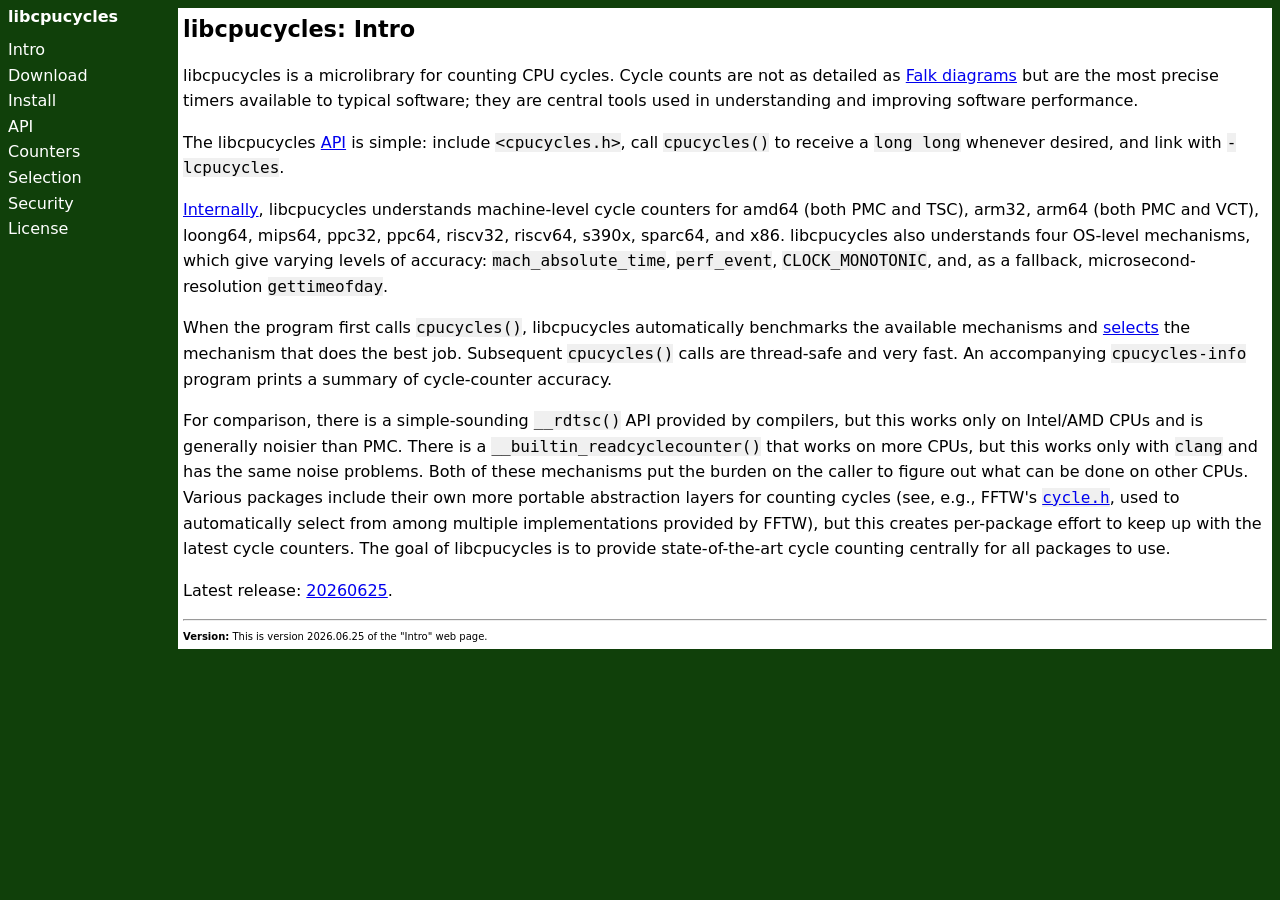
<file: bench/libcpucycles-20260625/doc/html/index.html>
<html>
<head>
<meta http-equiv="content-type" content="text/html; charset=utf-8">
<meta name="viewport" content="width=device-width, initial-scale=1">
<style type="text/css">
html{overflow-y:scroll;background-color:#10400a}
body{font-family:"Noto Sans","Droid Sans","DejaVu Sans","Arial",sans-serif;line-height:1.5}
tt,code{background-color:#f0f0f0;font-family:Consolas,Monaco,"Noto Sans Mono","DejaVu Sans Mono",monospace,sans-serif;font-size:1em;}
pre{margin-left:3em}
p,ul,ol,blockquote,pre{font-size:1.0em;line-height:1.6}
li p{font-size:1.0em}
blockquote p{font-size:1.0em}
h1{font-size:1.5em}
h2{font-size:1.3em}
h3{font-size:1.0em}
h1 a{text-decoration:none}
table{border-collapse:collapse}
th,td{border:1px solid black}
table a{text-decoration:none}
table tr{font-size:1.0em;line-height:1.6em}
table tr{font-size:1.0em;line-height:1.5}
tbody tr:nth-child(12n+1){background-color:#f0ffff}
tbody tr:nth-child(12n+2){background-color:#f0ffff}
tbody tr:nth-child(12n+3){background-color:#f0ffff}
tbody tr:nth-child(12n+4){background-color:#f0ffff}
tbody tr:nth-child(12n+5){background-color:#f0ffff}
tbody tr:nth-child(12n+6){background-color:#f0ffff}
tbody tr:nth-child(12n+7){background-color:#fffff0}
tbody tr:nth-child(12n+8){background-color:#fffff0}
tbody tr:nth-child(12n+9){background-color:#fffff0}
tbody tr:nth-child(12n+10){background-color:#fffff0}
tbody tr:nth-child(12n+11){background-color:#fffff0}
tbody tr:nth-child(12n+12){background-color:#fffff0}

#headline{display:block;margin:0;padding:0;color:#ffffff;background-color:#10400a}
#headline .text{font-weight:bold;font-size:1.0em}
#headline input{display:none}
#nav ul{margin:0;padding:0}
#nav li{list-style-type:none;margin:0;padding:0}
.navtop{padding-bottom:0.5em;font-weight:bold;font-size:1.0em}
.navtop{background-color:#10400a;color:#ffffff}
#nav .here{background-color:#10400a;color:#ffffff}
#nav .away{background-color:#10400a;color:#ffffff}
#nav .away a{text-decoration:none;display:block;color:#ffffff}
#nav .away a:hover,.away a:active{text-decoration:underline}
#hidemenu{visibility:hidden;display:none;overflow:hidden;position:fixed;top:0;left:0;height:100%;width:100%}

.main{padding:5px}
.main{background-color:#ffffff}
.pagetitle{font-size:1.4em;font-weight:bold}
@media only screen and (min-width:512px) {
  .navtop{padding-top:5px}
  #headline{top:0;margin:0;width:160px;height:100%;position:fixed;overflow:auto}
  #headline .noselect{display:none}
  #headline #nav{visibility:visible;display:block;width:auto;height:auto}
  .main{margin-left:170px}
  #headline #hidemenu{visibility:hidden}
}
@media not screen and (min-width:512px) {
  #headline .noselect{-webkit-user-select:none;-ms-user-select:none;user-select:none;}
  #headline #nav #navbot{visibility:hidden;position:fixed;top:0;left:-70%;z-index:2;transition:0.2s;margin:0;padding:0}
  #headline input:checked ~ #nav #navbot{height:100%;position:fixed;top:0;left:0;visibility:visible;display:block;box-sizing:border-box;-moz-box-sizing:border-box;-webkit-box-sizing:border-box;vertical-align:center;font-size:1.0em;width:70%;overflow:auto}
  #headline input:checked ~ #hidemenu{visibility:visible;display:block;background:black;opacity:0.3;z-index:1}
}
</style>
<title>
libcpucycles: Intro</title>
</head>
<body>
<label id=headline>
<input type=checkbox />
<nav id=nav>
<div class=navtop>
<span class=noselect>≡</span>
libcpucycles</div>
<ul id=navbot>
<li class=here>Intro
</li><li class=away><a href=download.html>Download</a>
</li><li class=away><a href=install.html>Install</a>
</li><li class=away><a href=api.html>API</a>
</li><li class=away><a href=counters.html>Counters</a>
</li><li class=away><a href=selection.html>Selection</a>
</li><li class=away><a href=security.html>Security</a>
</li><li class=away><a href=license.html>License</a>
</li></ul></nav>
<div id=hidemenu></div>
</label>
<div class=main>
<div class=pagetitle>libcpucycles: Intro</div>
<p>libcpucycles is a microlibrary for counting CPU cycles.
Cycle counts are not as detailed as
<a href="https://gamozolabs.github.io/metrology/2019/08/19/sushi_roll.html">Falk diagrams</a>
but are the most precise timers available to typical software; they are
central tools used in understanding and improving software performance.</p>
<p>The libcpucycles <a href="api.html">API</a> is simple: include <code>&lt;cpucycles.h&gt;</code>, call
<code>cpucycles()</code> to receive a <code>long long</code> whenever desired, and link with
<code>-lcpucycles</code>.</p>
<p><a href="counters.html">Internally</a>, libcpucycles understands machine-level
cycle counters for amd64 (both PMC and TSC), arm32, arm64 (both PMC and
VCT), loong64, mips64, ppc32, ppc64, riscv32, riscv64, s390x, sparc64, and x86.
libcpucycles also understands four OS-level mechanisms, which give
varying levels of accuracy: <code>mach_absolute_time</code>, <code>perf_event</code>,
<code>CLOCK_MONOTONIC</code>, and, as a fallback, microsecond-resolution
<code>gettimeofday</code>.</p>
<p>When the program first calls <code>cpucycles()</code>, libcpucycles automatically
benchmarks the available mechanisms and <a href="selection.html">selects</a> the
mechanism that does the best job. Subsequent <code>cpucycles()</code> calls are
thread-safe and very fast. An accompanying <code>cpucycles-info</code> program
prints a summary of cycle-counter accuracy.</p>
<p>For comparison, there is a simple-sounding <code>__rdtsc()</code> API provided by
compilers, but this works only on Intel/AMD CPUs and is generally noisier
than PMC. There is a <code>__builtin_readcyclecounter()</code> that works on more
CPUs, but this works only with <code>clang</code> and has the same noise problems.
Both of these mechanisms put the burden on the caller to figure out what
can be done on other CPUs. Various packages include their own more
portable abstraction layers for counting cycles (see, e.g., FFTW's
<a href="https://github.com/FFTW/fftw3/blob/master/kernel/cycle.h"><code>cycle.h</code></a>,
used to automatically select from among multiple implementations
provided by FFTW), but this creates per-package effort to keep up with
the latest cycle counters. The goal of libcpucycles is to provide
state-of-the-art cycle counting centrally for all packages to use.</p>
<p>Latest release: <a href="download.html">20260625</a>.</p><hr><font size=1><b>Version:</b>
This is version 2026.06.25 of the "Intro" web page.
</font>
</div>
</body>
</html>
</file>
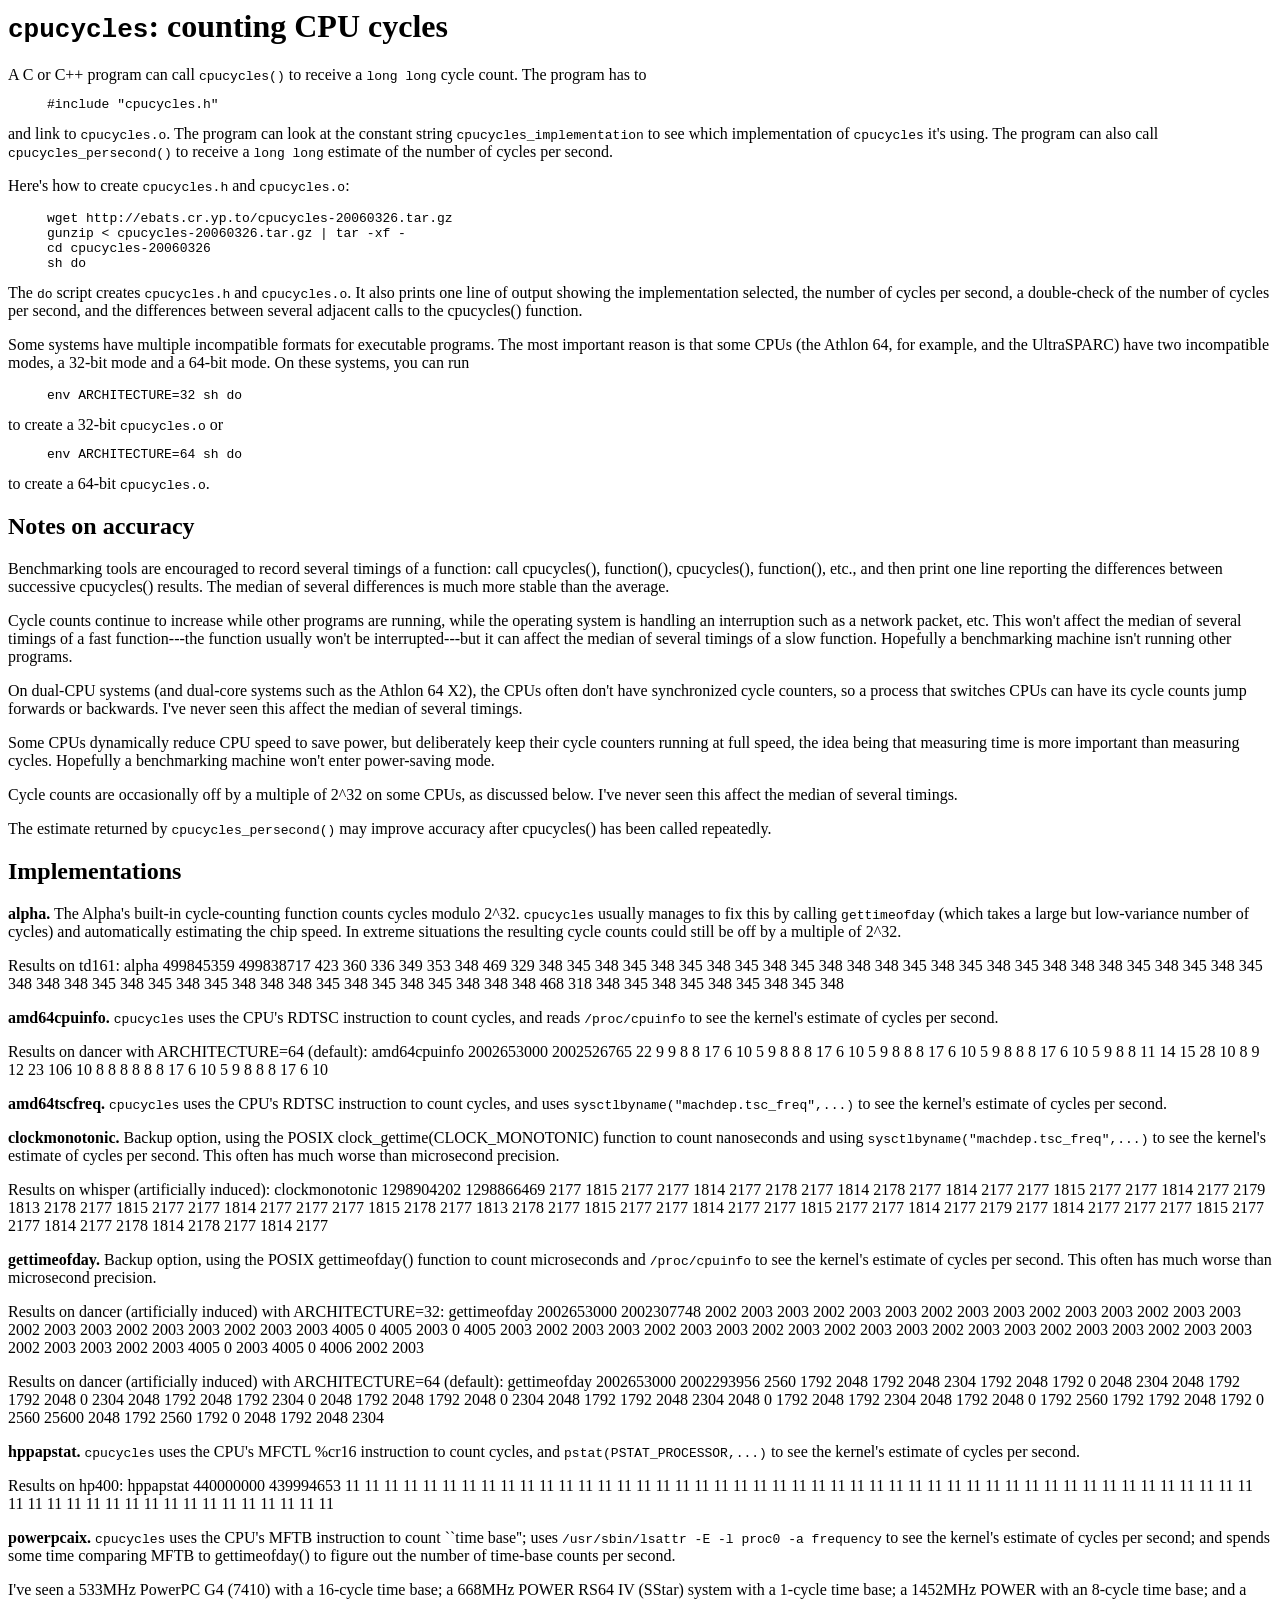
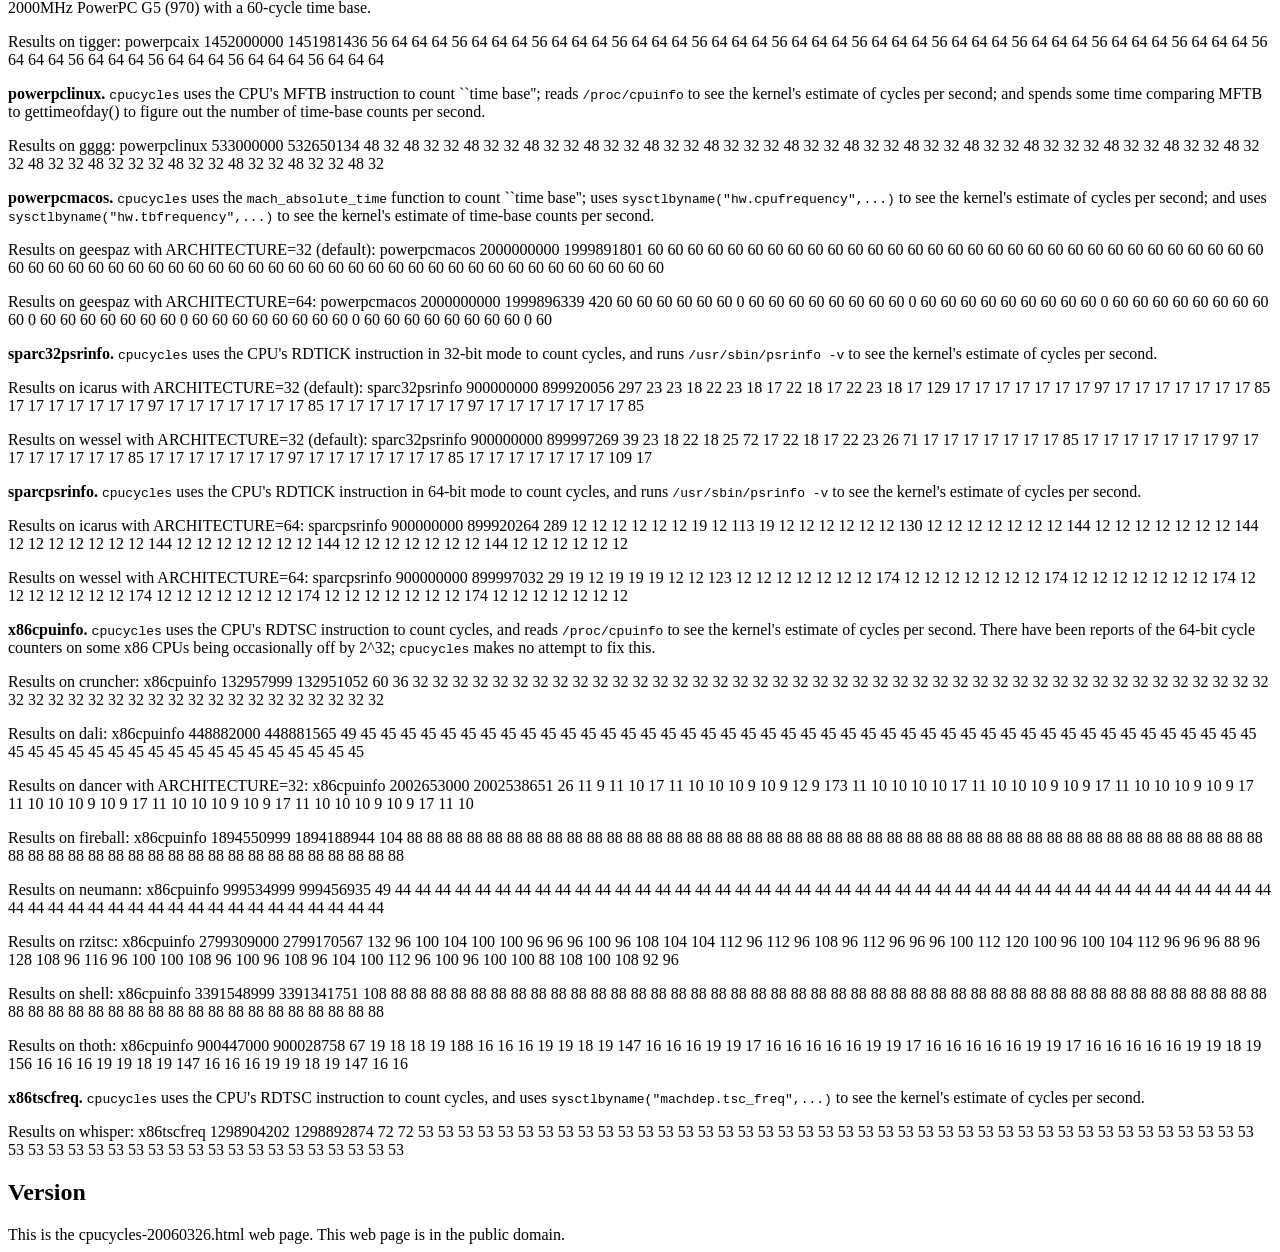
<file: tests/cpucycles-20060326/cpucycles.html>
<html>
<head>
<title>cpucycles: counting CPU cycles</title>
</head>
<body>
<h1><tt>cpucycles</tt>: counting CPU cycles</h1>
A C or C++ program can
call <tt>cpucycles()</tt> to receive a <tt>long long</tt> cycle count.
The program has to
<pre>
     #include "cpucycles.h"
</pre>
and link to <tt>cpucycles.o</tt>.
The program can look at the constant string <tt>cpucycles_implementation</tt>
to see which implementation of <tt>cpucycles</tt> it's using.
The program can also call <tt>cpucycles_persecond()</tt>
to receive a <tt>long long</tt> estimate
of the number of cycles per second.
<p>
Here's how to create <tt>cpucycles.h</tt> and <tt>cpucycles.o</tt>:
<pre>
     wget http://ebats.cr.yp.to/cpucycles-20060326.tar.gz
     gunzip < cpucycles-20060326.tar.gz | tar -xf -
     cd cpucycles-20060326
     sh do
</pre>
The <tt>do</tt> script creates <tt>cpucycles.h</tt> and <tt>cpucycles.o</tt>.
It also prints one line of output
showing the implementation selected,
the number of cycles per second,
a double-check of the number of cycles per second,
and the differences between several adjacent calls to the cpucycles() function.
<p>
Some systems have multiple incompatible formats for executable programs.
The most important reason is that some CPUs
(the Athlon 64, for example, and the UltraSPARC)
have two incompatible modes, a 32-bit mode and a 64-bit mode.
On these systems, you can run
<pre>
     env ARCHITECTURE=32 sh do
</pre>
to create a 32-bit <tt>cpucycles.o</tt>
or
<pre>
     env ARCHITECTURE=64 sh do
</pre>
to create a 64-bit <tt>cpucycles.o</tt>.
<h2>Notes on accuracy</h2>
Benchmarking tools are encouraged
to record several timings of a function:
call cpucycles(), function(), cpucycles(), function(), etc.,
and then print one line reporting the differences
between successive cpucycles() results.
The median of several differences
is much more stable than the average.
<p>
Cycle counts continue to increase
while other programs are running,
while the operating system is handling an interruption such as a network packet,
etc.
This won't affect the median of several timings of a fast function---the
function usually won't be interrupted---but it can affect
the median of several timings of a slow function.
Hopefully a benchmarking machine isn't running other programs.
<p>
On dual-CPU systems (and dual-core systems such as the Athlon 64 X2),
the CPUs often don't have synchronized cycle counters,
so a process that switches CPUs can have its cycle counts jump forwards
or backwards.
I've never seen this affect the median of several timings.
<p>
Some CPUs dynamically reduce CPU speed to save power,
but deliberately keep their cycle counters running at full speed,
the idea being that measuring time is more important than measuring cycles.
Hopefully a benchmarking machine won't enter power-saving mode.
<p>
Cycle counts are occasionally off by a multiple of 2^32 on some CPUs,
as discussed below.
I've never seen this affect the median of several timings.
<p>
The estimate returned by <tt>cpucycles_persecond()</tt>
may improve accuracy after cpucycles() has been called repeatedly.
<h2>Implementations</h2>
<b>alpha.</b>
The Alpha's built-in cycle-counting function counts cycles modulo 2^32.
<tt>cpucycles</tt> usually manages to fix this
by calling <tt>gettimeofday</tt>
(which takes a large but low-variance number of cycles)
and automatically estimating the chip speed.
In extreme situations the resulting cycle counts
could still be off by a multiple of 2^32.
<p>
Results on td161:
alpha 499845359 499838717 423 360 336 349 353 348 469 329 348 345 348 345 348 345 348 345 348 345 348 348 348 345 348 345 348 345 348 348 348 345 348 345 348 345 348 348 348 345 348 345 348 345 348 348 348 345 348 345 348 345 348 348 348 468 318 348 345 348 345 348 345 348 345 348
<p>
<b>amd64cpuinfo.</b>
<tt>cpucycles</tt> uses the CPU's RDTSC instruction to count cycles,
and reads <tt>/proc/cpuinfo</tt>
to see the kernel's estimate of cycles per second.
<p>
Results on dancer with ARCHITECTURE=64 (default):
amd64cpuinfo 2002653000 2002526765 22 9 9 8 8 17 6 10 5 9 8 8 8 17 6 10 5 9 8 8 8 17 6 10 5 9 8 8 8 17 6 10 5 9 8 8 11 14 15 28 10 8 9 12 23 106 10 8 8 8 8 8 8 17 6 10 5 9 8 8 8 17 6 10
<p>
<b>amd64tscfreq.</b>
<tt>cpucycles</tt> uses the CPU's RDTSC instruction to count cycles,
and uses <tt>sysctlbyname("machdep.tsc_freq",...)</tt>
to see the kernel's estimate of cycles per second.
<p>
<b>clockmonotonic.</b>
Backup option,
using the POSIX clock_gettime(CLOCK_MONOTONIC) function to count nanoseconds
and using <tt>sysctlbyname("machdep.tsc_freq",...)</tt>
to see the kernel's estimate of cycles per second.
This often has much worse than microsecond precision.
<p>
Results on whisper (artificially induced):
clockmonotonic 1298904202 1298866469 2177 1815 2177 2177 1814 2177 2178 2177 1814 2178 2177 1814 2177 2177 1815 2177 2177 1814 2177 2179 1813 2178 2177 1815 2177 2177 1814 2177 2177 2177 1815 2178 2177 1813 2178 2177 1815 2177 2177 1814 2177 2177 1815 2177 2177 1814 2177 2179 2177 1814 2177 2177 2177 1815 2177 2177 1814 2177 2178 1814 2178 2177 1814 2177
<p>
<b>gettimeofday.</b>
Backup option,
using the POSIX gettimeofday() function to count microseconds
and <tt>/proc/cpuinfo</tt>
to see the kernel's estimate of cycles per second.
This often has much worse than microsecond precision.
<p>
Results on dancer (artificially induced) with ARCHITECTURE=32:
gettimeofday 2002653000 2002307748 2002 2003 2003 2002 2003 2003 2002 2003 2003 2002 2003 2003 2002 2003 2003 2002 2003 2003 2002 2003 2003 2002 2003 2003 4005 0 4005 2003 0 4005 2003 2002 2003 2003 2002 2003 2003 2002 2003 2002 2003 2003 2002 2003 2003 2002 2003 2003 2002 2003 2003 2002 2003 2003 2002 2003 4005 0 2003 4005 0 4006 2002 2003
<p>
Results on dancer (artificially induced) with ARCHITECTURE=64 (default):
gettimeofday 2002653000 2002293956 2560 1792 2048 1792 2048 2304 1792 2048 1792 0 2048 2304 2048 1792 1792 2048 0 2304 2048 1792 2048 1792 2304 0 2048 1792 2048 1792 2048 0 2304 2048 1792 1792 2048 2304 2048 0 1792 2048 1792 2304 2048 1792 2048 0 1792 2560 1792 1792 2048 1792 0 2560 25600 2048 1792 2560 1792 0 2048 1792 2048 2304
<p>
<b>hppapstat.</b>
<tt>cpucycles</tt> uses the CPU's MFCTL %cr16 instruction to count cycles,
and <tt>pstat(PSTAT_PROCESSOR,...)</tt>
to see the kernel's estimate of cycles per second.
<p>
Results on hp400:
hppapstat 440000000 439994653 11 11 11 11 11 11 11 11 11 11 11 11 11 11 11 11 11 11 11 11 11 11 11 11 11 11 11 11 11 11 11 11 11 11 11 11 11 11 11 11 11 11 11 11 11 11 11 11 11 11 11 11 11 11 11 11 11 11 11 11 11 11 11 11
<p>
<b>powerpcaix.</b>
<tt>cpucycles</tt> uses the CPU's MFTB instruction to count ``time base'';
uses <tt>/usr/sbin/lsattr -E -l proc0 -a frequency</tt>
to see the kernel's estimate of cycles per second;
and spends some time comparing MFTB to gettimeofday()
to figure out the number of time-base counts per second.
<p>
I've seen
a 533MHz PowerPC G4 (7410) with a 16-cycle time base;
a 668MHz POWER RS64 IV (SStar) system with a 1-cycle time base;
a 1452MHz POWER with an 8-cycle time base;
and
a 2000MHz PowerPC G5 (970) with a 60-cycle time base.
<p>
Results on tigger:
powerpcaix 1452000000 1451981436 56 64 64 64 56 64 64 64 56 64 64 64 56 64 64 64 56 64 64 64 56 64 64 64 56 64 64 64 56 64 64 64 56 64 64 64 56 64 64 64 56 64 64 64 56 64 64 64 56 64 64 64 56 64 64 64 56 64 64 64 56 64 64 64
<p>
<b>powerpclinux.</b>
<tt>cpucycles</tt> uses the CPU's MFTB instruction to count ``time base'';
reads <tt>/proc/cpuinfo</tt>
to see the kernel's estimate of cycles per second;
and spends some time comparing MFTB to gettimeofday()
to figure out the number of time-base counts per second.
<p>
Results on gggg:
powerpclinux 533000000 532650134 48 32 48 32 32 48 32 32 48 32 32 48 32 32 48 32 32 48 32 32 32 48 32 32 48 32 32 48 32 32 48 32 32 48 32 32 32 48 32 32 48 32 32 48 32 32 48 32 32 48 32 32 32 48 32 32 48 32 32 48 32 32 48 32
<p>
<b>powerpcmacos.</b>
<tt>cpucycles</tt> uses the <tt>mach_absolute_time</tt> function
to count ``time base'';
uses <tt>sysctlbyname("hw.cpufrequency",...)</tt>
to see the kernel's estimate of cycles per second;
and uses <tt>sysctlbyname("hw.tbfrequency",...)</tt>
to see the kernel's estimate of time-base counts per second.
<p>
Results on geespaz with ARCHITECTURE=32 (default):
powerpcmacos 2000000000 1999891801 60 60 60 60 60 60 60 60 60 60 60 60 60 60 60 60 60 60 60 60 60 60 60 60 60 60 60 60 60 60 60 60 60 60 60 60 60 60 60 60 60 60 60 60 60 60 60 60 60 60 60 60 60 60 60 60 60 60 60 60 60 60 60 60
<p>
Results on geespaz with ARCHITECTURE=64:
powerpcmacos 2000000000 1999896339 420 60 60 60 60 60 60 0 60 60 60 60 60 60 60 60 0 60 60 60 60 60 60 60 60 60 0 60 60 60 60 60 60 60 60 60 0 60 60 60 60 60 60 60 0 60 60 60 60 60 60 60 60 0 60 60 60 60 60 60 60 60 0 60
<p>
<b>sparc32psrinfo.</b>
<tt>cpucycles</tt> uses the CPU's RDTICK instruction
in 32-bit mode to count cycles,
and runs <tt>/usr/sbin/psrinfo -v</tt>
to see the kernel's estimate of cycles per second.
<p>
Results on icarus with ARCHITECTURE=32 (default):
sparc32psrinfo 900000000 899920056 297 23 23 18 22 23 18 17 22 18 17 22 23 18 17 129 17 17 17 17 17 17 17 97 17 17 17 17 17 17 17 85 17 17 17 17 17 17 17 97 17 17 17 17 17 17 17 85 17 17 17 17 17 17 17 97 17 17 17 17 17 17 17 85
<p>
Results on wessel with ARCHITECTURE=32 (default):
sparc32psrinfo 900000000 899997269 39 23 18 22 18 25 72 17 22 18 17 22 23 26 71 17 17 17 17 17 17 17 85 17 17 17 17 17 17 17 97 17 17 17 17 17 17 17 85 17 17 17 17 17 17 17 97 17 17 17 17 17 17 17 85 17 17 17 17 17 17 17 109 17
<p>
<b>sparcpsrinfo.</b>
<tt>cpucycles</tt> uses the CPU's RDTICK instruction
in 64-bit mode to count cycles,
and runs <tt>/usr/sbin/psrinfo -v</tt>
to see the kernel's estimate of cycles per second.
<p>
Results on icarus with ARCHITECTURE=64:
sparcpsrinfo 900000000 899920264 289 12 12 12 12 12 12 19 12 113 19 12 12 12 12 12 12 130 12 12 12 12 12 12 12 144 12 12 12 12 12 12 12 144 12 12 12 12 12 12 12 144 12 12 12 12 12 12 12 144 12 12 12 12 12 12 12 144 12 12 12 12 12 12
<p>
Results on wessel with ARCHITECTURE=64:
sparcpsrinfo 900000000 899997032 29 19 12 19 19 19 12 12 123 12 12 12 12 12 12 12 174 12 12 12 12 12 12 12 174 12 12 12 12 12 12 12 174 12 12 12 12 12 12 12 174 12 12 12 12 12 12 12 174 12 12 12 12 12 12 12 174 12 12 12 12 12 12 12
<p>
<b>x86cpuinfo.</b>
<tt>cpucycles</tt> uses the CPU's RDTSC instruction to count cycles,
and reads <tt>/proc/cpuinfo</tt>
to see the kernel's estimate of cycles per second.
There have been reports of the 64-bit cycle counters on some x86 CPUs
being occasionally off by 2^32;
<tt>cpucycles</tt> makes no attempt to fix this.
<p>
Results on cruncher:
x86cpuinfo 132957999 132951052 60 36 32 32 32 32 32 32 32 32 32 32 32 32 32 32 32 32 32 32 32 32 32 32 32 32 32 32 32 32 32 32 32 32 32 32 32 32 32 32 32 32 32 32 32 32 32 32 32 32 32 32 32 32 32 32 32 32 32 32 32 32 32 32
<p>
Results on dali:
x86cpuinfo 448882000 448881565 49 45 45 45 45 45 45 45 45 45 45 45 45 45 45 45 45 45 45 45 45 45 45 45 45 45 45 45 45 45 45 45 45 45 45 45 45 45 45 45 45 45 45 45 45 45 45 45 45 45 45 45 45 45 45 45 45 45 45 45 45 45 45 45
<p>
Results on dancer with ARCHITECTURE=32:
x86cpuinfo 2002653000 2002538651 26 11 9 11 10 17 11 10 10 10 9 10 9 12 9 173 11 10 10 10 10 17 11 10 10 10 9 10 9 17 11 10 10 10 9 10 9 17 11 10 10 10 9 10 9 17 11 10 10 10 9 10 9 17 11 10 10 10 9 10 9 17 11 10
<p>
Results on fireball:
x86cpuinfo 1894550999 1894188944 104 88 88 88 88 88 88 88 88 88 88 88 88 88 88 88 88 88 88 88 88 88 88 88 88 88 88 88 88 88 88 88 88 88 88 88 88 88 88 88 88 88 88 88 88 88 88 88 88 88 88 88 88 88 88 88 88 88 88 88 88 88 88 88
<p>
Results on neumann:
x86cpuinfo 999534999 999456935 49 44 44 44 44 44 44 44 44 44 44 44 44 44 44 44 44 44 44 44 44 44 44 44 44 44 44 44 44 44 44 44 44 44 44 44 44 44 44 44 44 44 44 44 44 44 44 44 44 44 44 44 44 44 44 44 44 44 44 44 44 44 44 44
<p>
Results on rzitsc:
x86cpuinfo 2799309000 2799170567 132 96 100 104 100 100 96 96 96 100 96 108 104 104 112 96 112 96 108 96 112 96 96 96 100 112 120 100 96 100 104 112 96 96 96 88 96 128 108 96 116 96 100 100 108 96 100 96 108 96 104 100 112 96 100 96 100 100 88 108 100 108 92 96
<p>
Results on shell:
x86cpuinfo 3391548999 3391341751 108 88 88 88 88 88 88 88 88 88 88 88 88 88 88 88 88 88 88 88 88 88 88 88 88 88 88 88 88 88 88 88 88 88 88 88 88 88 88 88 88 88 88 88 88 88 88 88 88 88 88 88 88 88 88 88 88 88 88 88 88 88 88 88
<p>
Results on thoth:
x86cpuinfo 900447000 900028758 67 19 18 18 19 188 16 16 16 19 19 18 19 147 16 16 16 19 19 17 16 16 16 16 16 19 19 17 16 16 16 16 16 19 19 17 16 16 16 16 16 19 19 18 19 156 16 16 16 19 19 18 19 147 16 16 16 19 19 18 19 147 16 16
<p>
<b>x86tscfreq.</b>
<tt>cpucycles</tt> uses the CPU's RDTSC instruction to count cycles,
and uses <tt>sysctlbyname("machdep.tsc_freq",...)</tt>
to see the kernel's estimate of cycles per second.
<p>
Results on whisper:
x86tscfreq 1298904202 1298892874 72 72 53 53 53 53 53 53 53 53 53 53 53 53 53 53 53 53 53 53 53 53 53 53 53 53 53 53 53 53 53 53 53 53 53 53 53 53 53 53 53 53 53 53 53 53 53 53 53 53 53 53 53 53 53 53 53 53 53 53 53 53 53 53
<h2>Version</h2>
This is the cpucycles-20060326.html web page.
This web page is in the public domain.
</body>
</html>
</file>
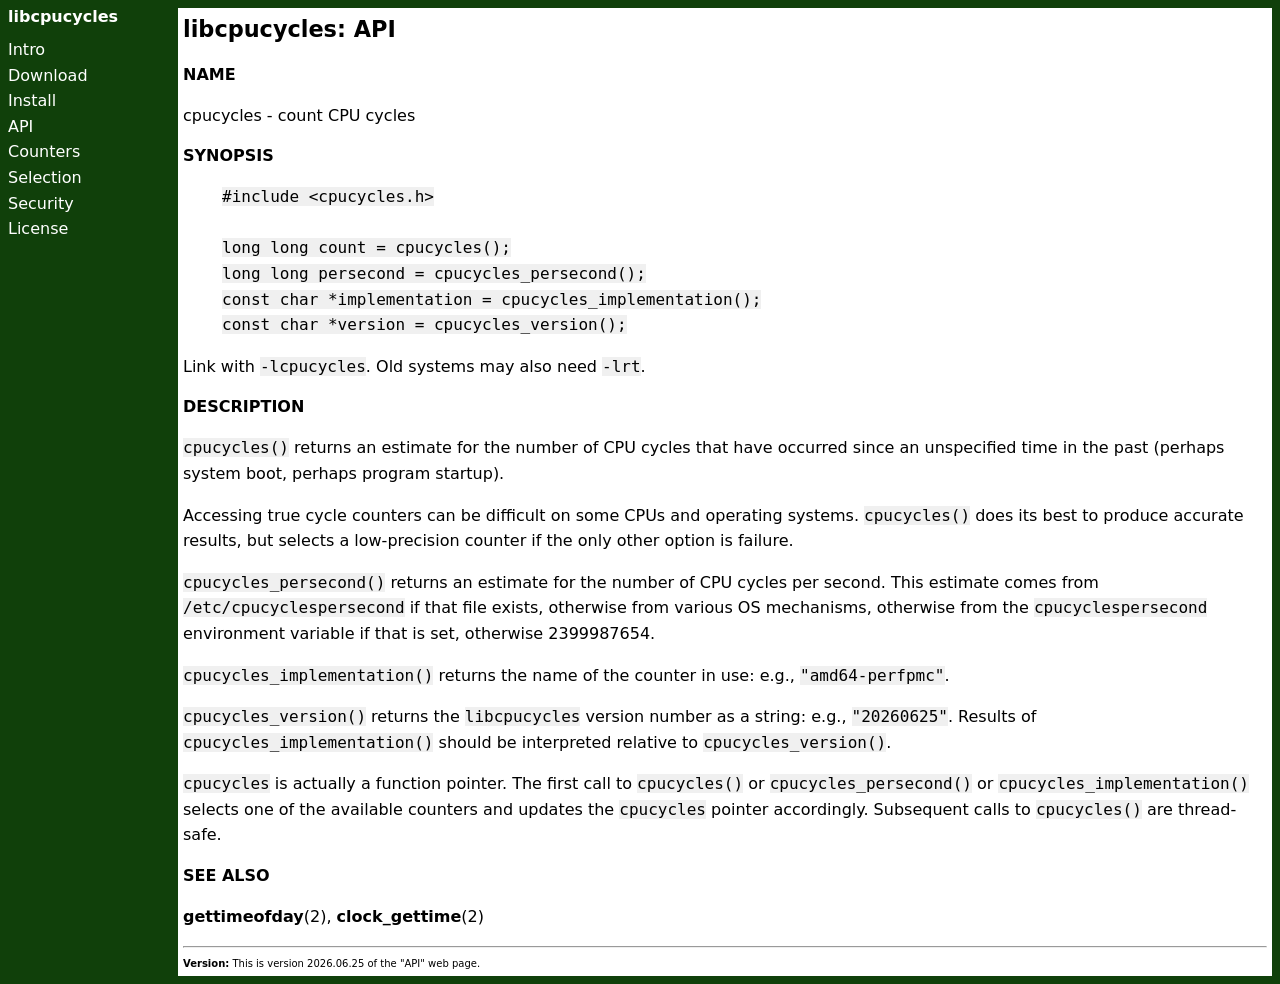
<file: bench/libcpucycles-20260625/doc/html/api.html>
<html>
<head>
<meta http-equiv="content-type" content="text/html; charset=utf-8">
<meta name="viewport" content="width=device-width, initial-scale=1">
<style type="text/css">
html{overflow-y:scroll;background-color:#10400a}
body{font-family:"Noto Sans","Droid Sans","DejaVu Sans","Arial",sans-serif;line-height:1.5}
tt,code{background-color:#f0f0f0;font-family:Consolas,Monaco,"Noto Sans Mono","DejaVu Sans Mono",monospace,sans-serif;font-size:1em;}
pre{margin-left:3em}
p,ul,ol,blockquote,pre{font-size:1.0em;line-height:1.6}
li p{font-size:1.0em}
blockquote p{font-size:1.0em}
h1{font-size:1.5em}
h2{font-size:1.3em}
h3{font-size:1.0em}
h1 a{text-decoration:none}
table{border-collapse:collapse}
th,td{border:1px solid black}
table a{text-decoration:none}
table tr{font-size:1.0em;line-height:1.6em}
table tr{font-size:1.0em;line-height:1.5}
tbody tr:nth-child(12n+1){background-color:#f0ffff}
tbody tr:nth-child(12n+2){background-color:#f0ffff}
tbody tr:nth-child(12n+3){background-color:#f0ffff}
tbody tr:nth-child(12n+4){background-color:#f0ffff}
tbody tr:nth-child(12n+5){background-color:#f0ffff}
tbody tr:nth-child(12n+6){background-color:#f0ffff}
tbody tr:nth-child(12n+7){background-color:#fffff0}
tbody tr:nth-child(12n+8){background-color:#fffff0}
tbody tr:nth-child(12n+9){background-color:#fffff0}
tbody tr:nth-child(12n+10){background-color:#fffff0}
tbody tr:nth-child(12n+11){background-color:#fffff0}
tbody tr:nth-child(12n+12){background-color:#fffff0}

#headline{display:block;margin:0;padding:0;color:#ffffff;background-color:#10400a}
#headline .text{font-weight:bold;font-size:1.0em}
#headline input{display:none}
#nav ul{margin:0;padding:0}
#nav li{list-style-type:none;margin:0;padding:0}
.navtop{padding-bottom:0.5em;font-weight:bold;font-size:1.0em}
.navtop{background-color:#10400a;color:#ffffff}
#nav .here{background-color:#10400a;color:#ffffff}
#nav .away{background-color:#10400a;color:#ffffff}
#nav .away a{text-decoration:none;display:block;color:#ffffff}
#nav .away a:hover,.away a:active{text-decoration:underline}
#hidemenu{visibility:hidden;display:none;overflow:hidden;position:fixed;top:0;left:0;height:100%;width:100%}

.main{padding:5px}
.main{background-color:#ffffff}
.pagetitle{font-size:1.4em;font-weight:bold}
@media only screen and (min-width:512px) {
  .navtop{padding-top:5px}
  #headline{top:0;margin:0;width:160px;height:100%;position:fixed;overflow:auto}
  #headline .noselect{display:none}
  #headline #nav{visibility:visible;display:block;width:auto;height:auto}
  .main{margin-left:170px}
  #headline #hidemenu{visibility:hidden}
}
@media not screen and (min-width:512px) {
  #headline .noselect{-webkit-user-select:none;-ms-user-select:none;user-select:none;}
  #headline #nav #navbot{visibility:hidden;position:fixed;top:0;left:-70%;z-index:2;transition:0.2s;margin:0;padding:0}
  #headline input:checked ~ #nav #navbot{height:100%;position:fixed;top:0;left:0;visibility:visible;display:block;box-sizing:border-box;-moz-box-sizing:border-box;-webkit-box-sizing:border-box;vertical-align:center;font-size:1.0em;width:70%;overflow:auto}
  #headline input:checked ~ #hidemenu{visibility:visible;display:block;background:black;opacity:0.3;z-index:1}
}
</style>
<title>
libcpucycles: API</title>
</head>
<body>
<label id=headline>
<input type=checkbox />
<nav id=nav>
<div class=navtop>
<span class=noselect>≡</span>
libcpucycles</div>
<ul id=navbot>
<li class=away><a href=index.html>Intro</a>
</li><li class=away><a href=download.html>Download</a>
</li><li class=away><a href=install.html>Install</a>
</li><li class=here>API
</li><li class=away><a href=counters.html>Counters</a>
</li><li class=away><a href=selection.html>Selection</a>
</li><li class=away><a href=security.html>Security</a>
</li><li class=away><a href=license.html>License</a>
</li></ul></nav>
<div id=hidemenu></div>
</label>
<div class=main>
<div class=pagetitle>libcpucycles: API</div>
<h3>NAME</h3>
<p>cpucycles - count CPU cycles</p>
<h3>SYNOPSIS</h3>
<pre><code>#include &lt;cpucycles.h&gt;

long long count = cpucycles();
long long persecond = cpucycles_persecond();
const char *implementation = cpucycles_implementation();
const char *version = cpucycles_version();
</code></pre>
<p>Link with <code>-lcpucycles</code>. Old systems may also need <code>-lrt</code>.</p>
<h3>DESCRIPTION</h3>
<p><code>cpucycles()</code> returns an estimate for the number of CPU cycles that have
occurred since an unspecified time in the past (perhaps system boot,
perhaps program startup).</p>
<p>Accessing true cycle counters can be difficult on some CPUs and
operating systems. <code>cpucycles()</code> does its best to produce accurate
results, but selects a low-precision counter if the only other option is
failure.</p>
<p><code>cpucycles_persecond()</code> returns an estimate for the number of CPU cycles
per second. This estimate comes from <code>/etc/cpucyclespersecond</code> if that
file exists, otherwise from various OS mechanisms, otherwise from the
<code>cpucyclespersecond</code> environment variable if that is set, otherwise
2399987654.</p>
<p><code>cpucycles_implementation()</code> returns the name of the counter in use:
e.g., <code>"amd64-perfpmc"</code>.</p>
<p><code>cpucycles_version()</code> returns the <code>libcpucycles</code> version number as a
string: e.g., <code>"20260625"</code>. Results of <code>cpucycles_implementation()</code>
should be interpreted relative to <code>cpucycles_version()</code>.</p>
<p><code>cpucycles</code> is actually a function pointer. The first call to
<code>cpucycles()</code> or <code>cpucycles_persecond()</code> or <code>cpucycles_implementation()</code>
selects one of the available counters and updates the <code>cpucycles</code>
pointer accordingly. Subsequent calls to <code>cpucycles()</code> are thread-safe.</p>
<h3>SEE ALSO</h3>
<p><strong>gettimeofday</strong>(2), <strong>clock_gettime</strong>(2)</p><hr><font size=1><b>Version:</b>
This is version 2026.06.25 of the "API" web page.
</font>
</div>
</body>
</html>
</file>
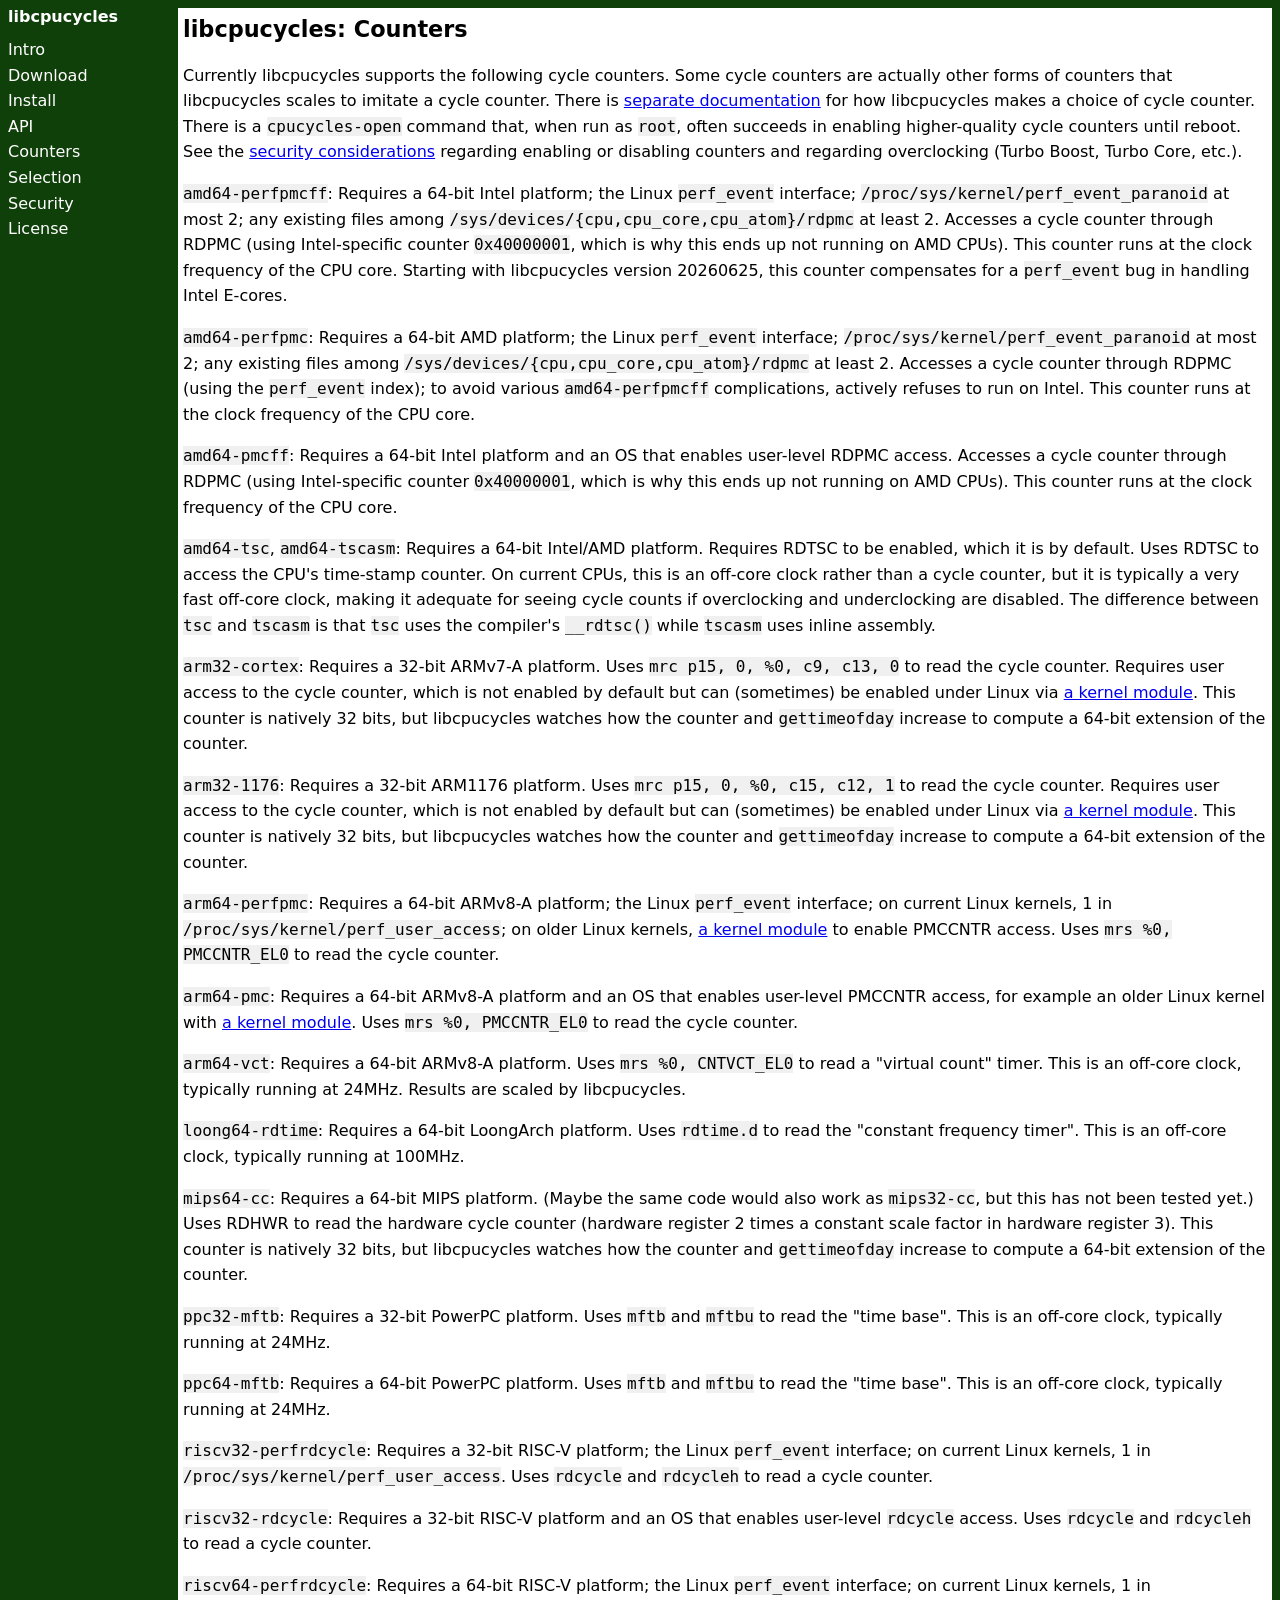
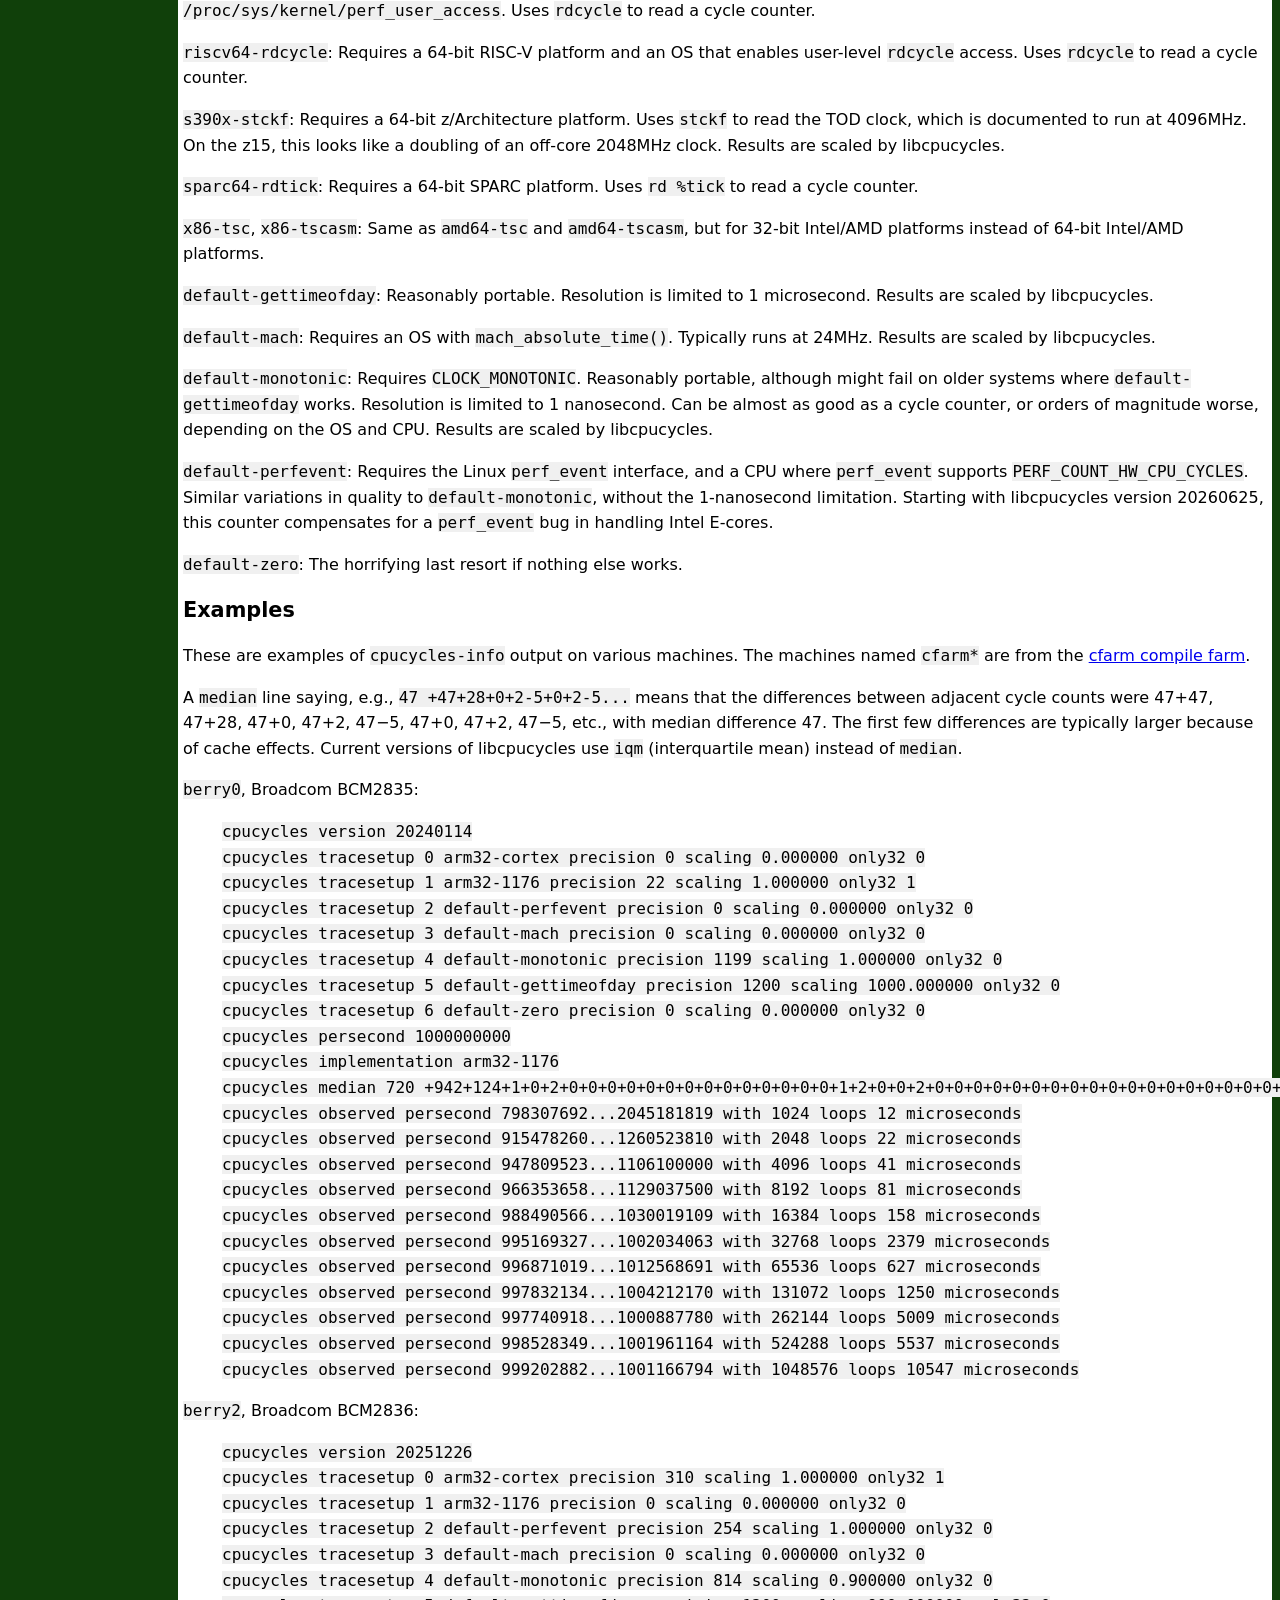
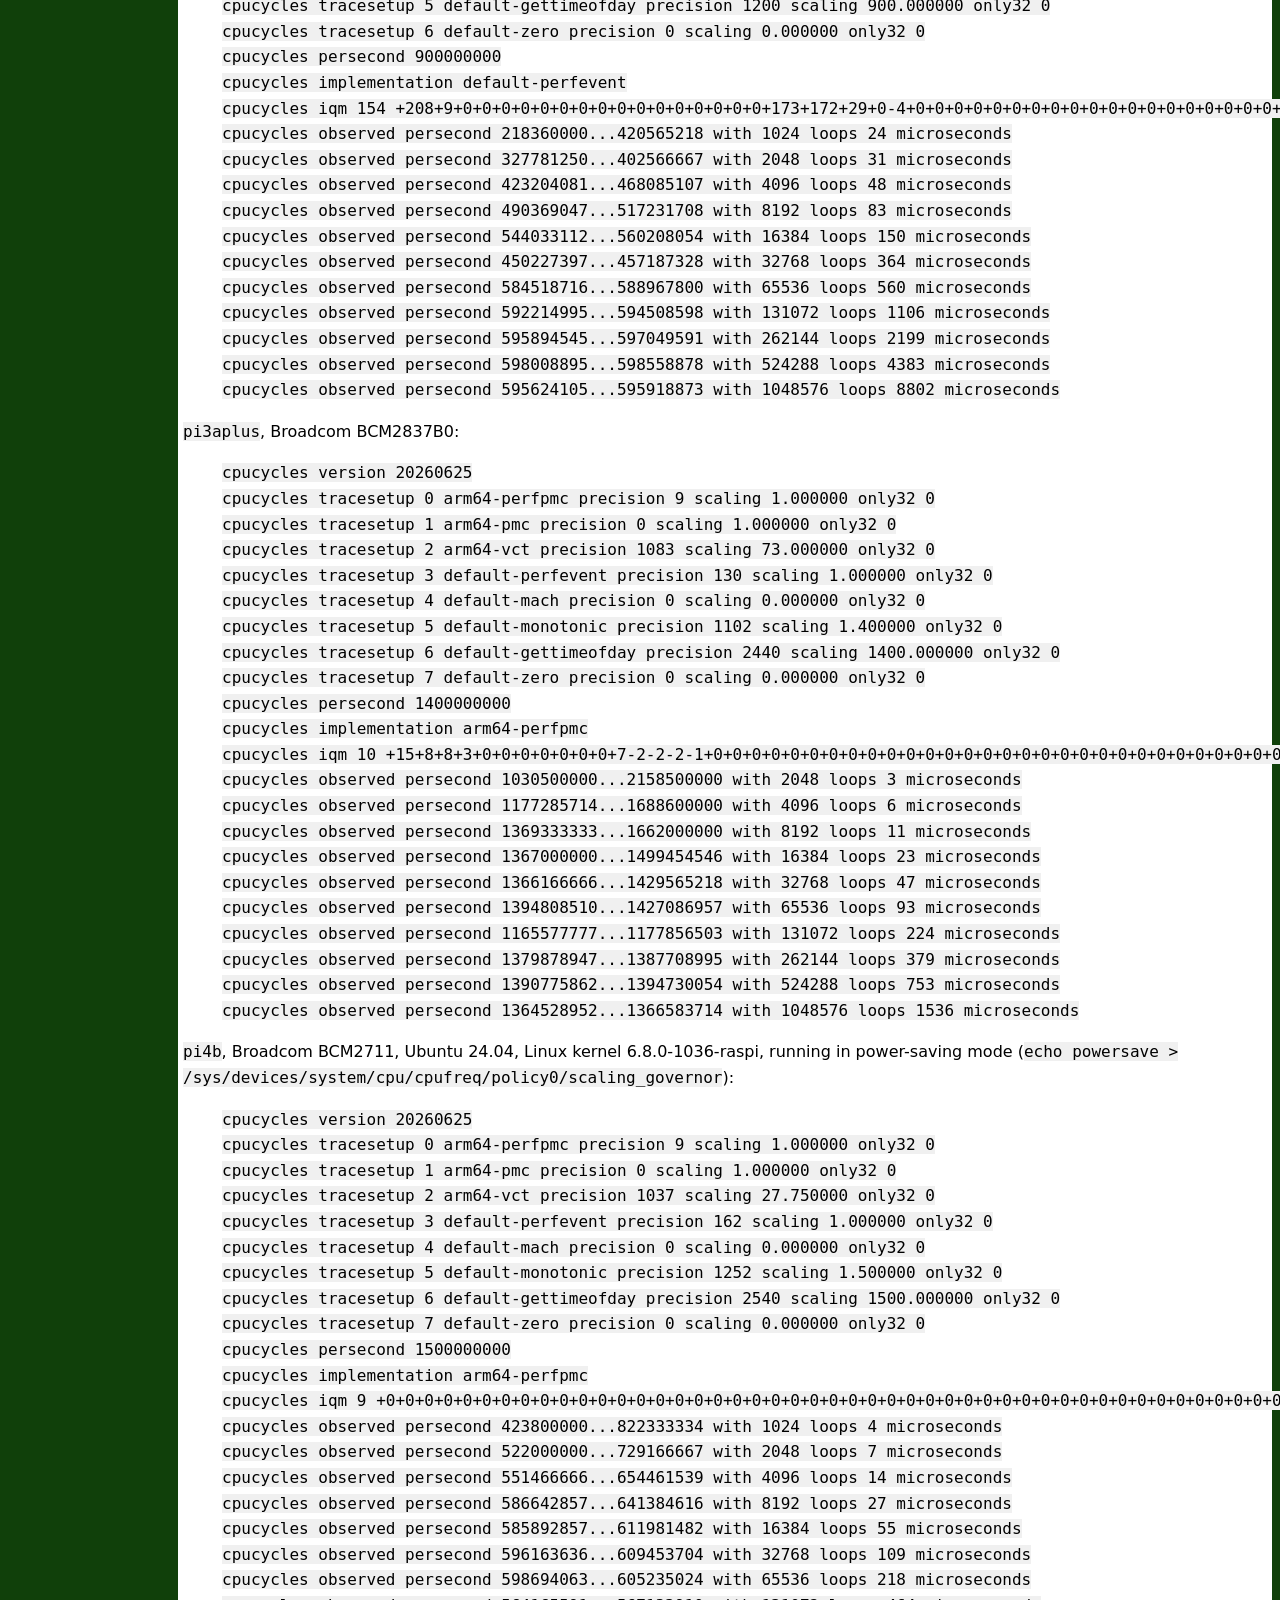
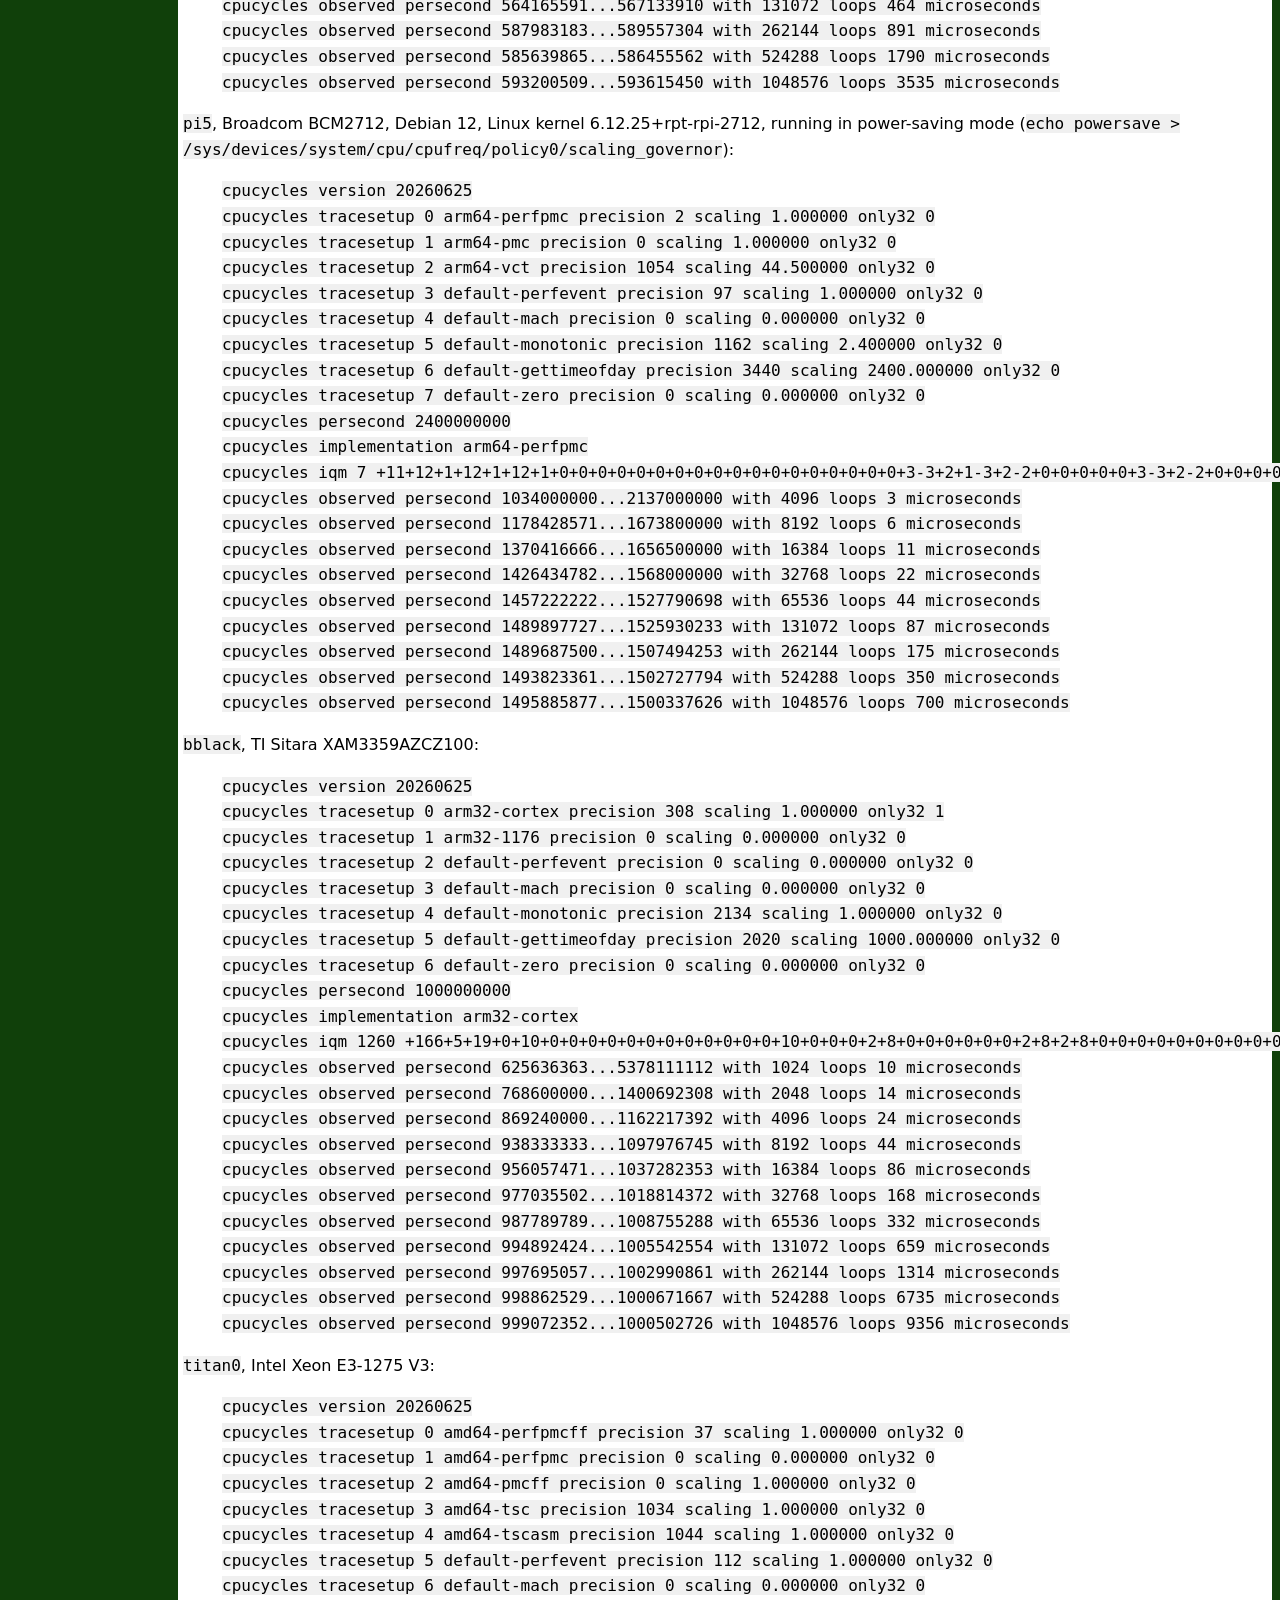
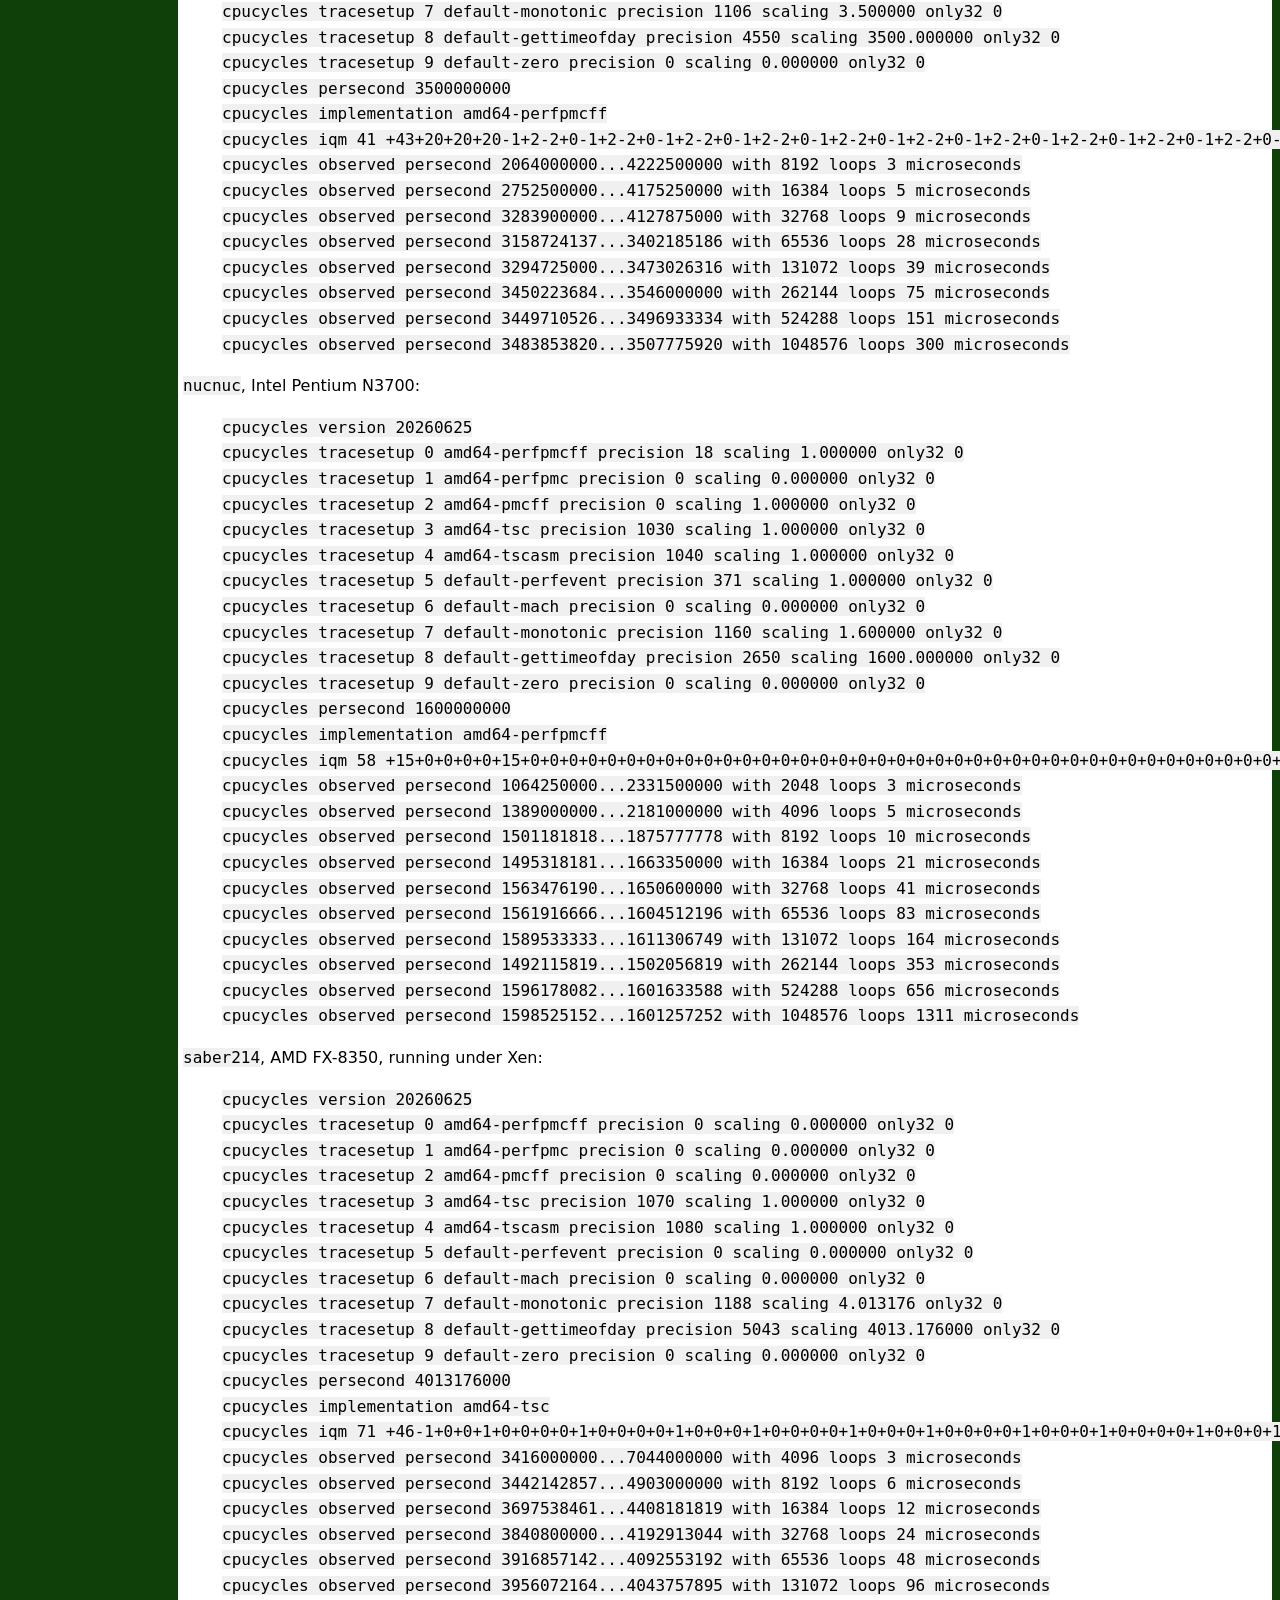
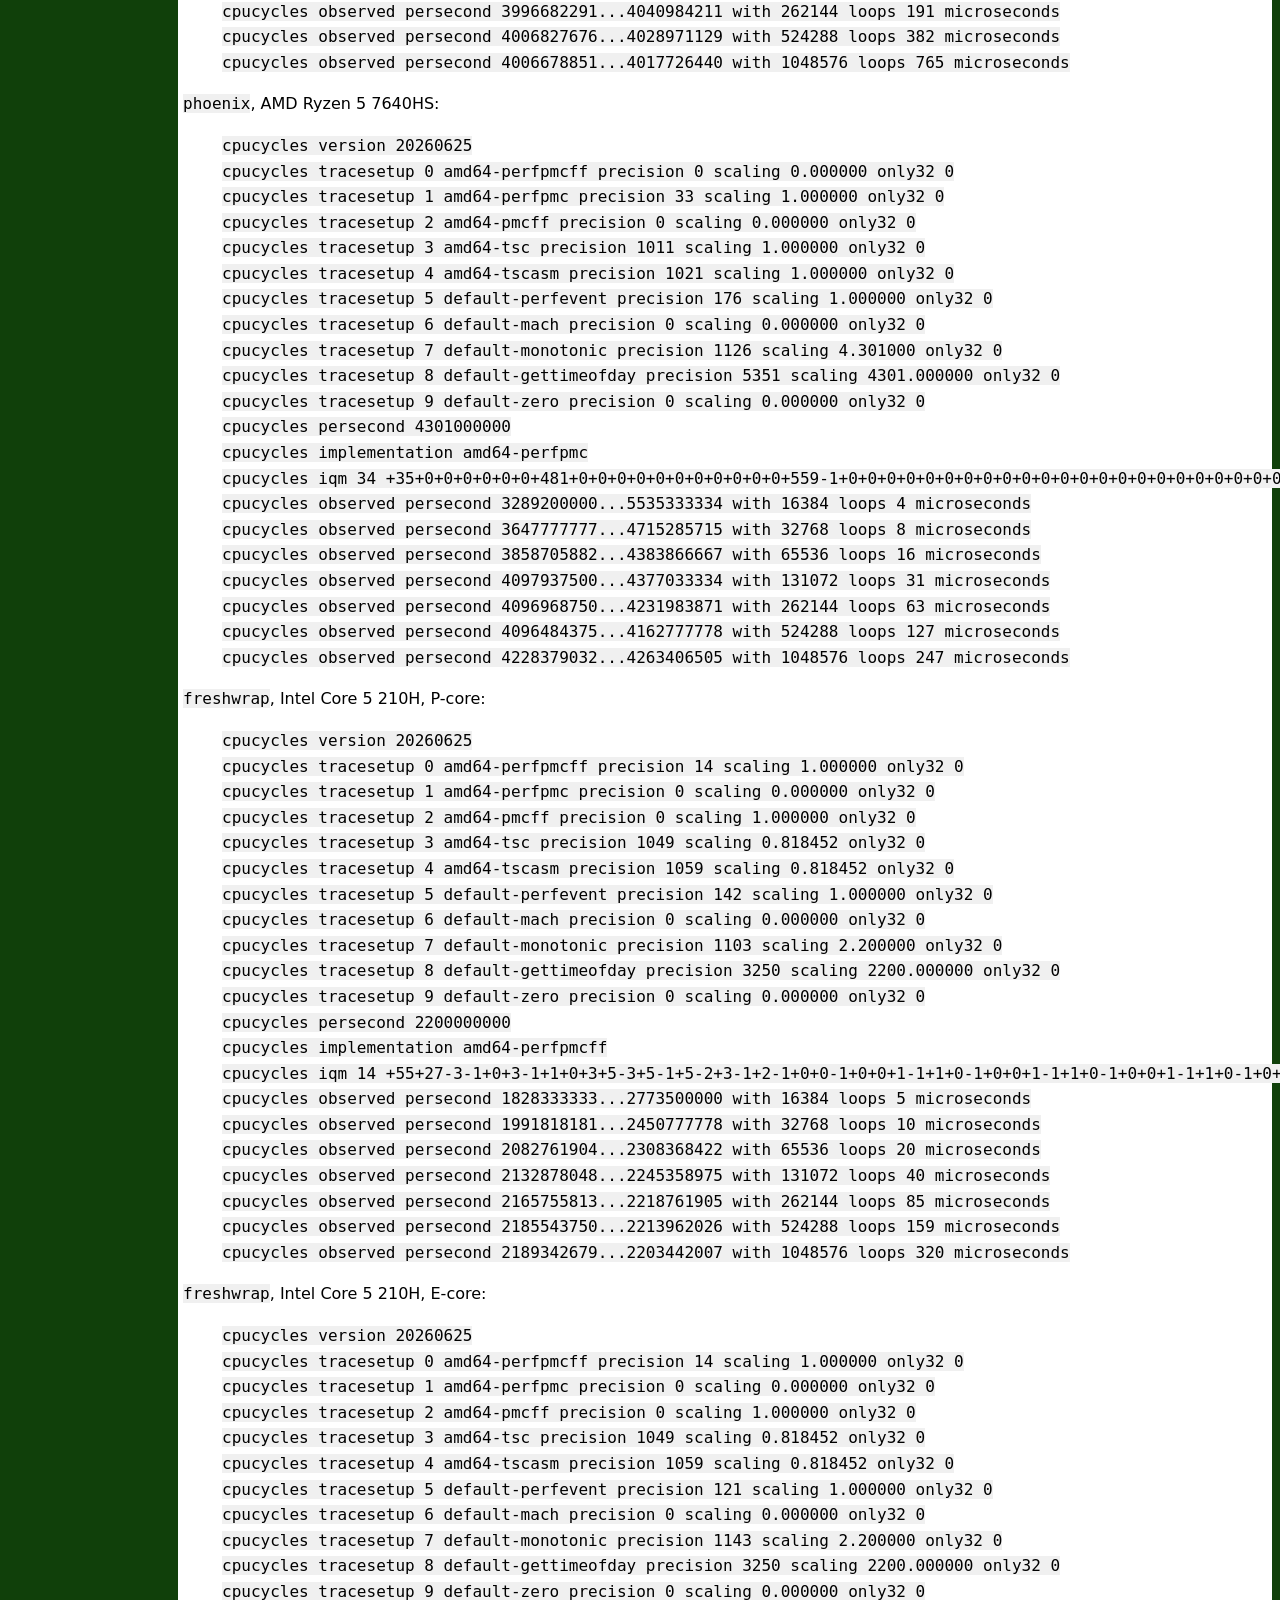
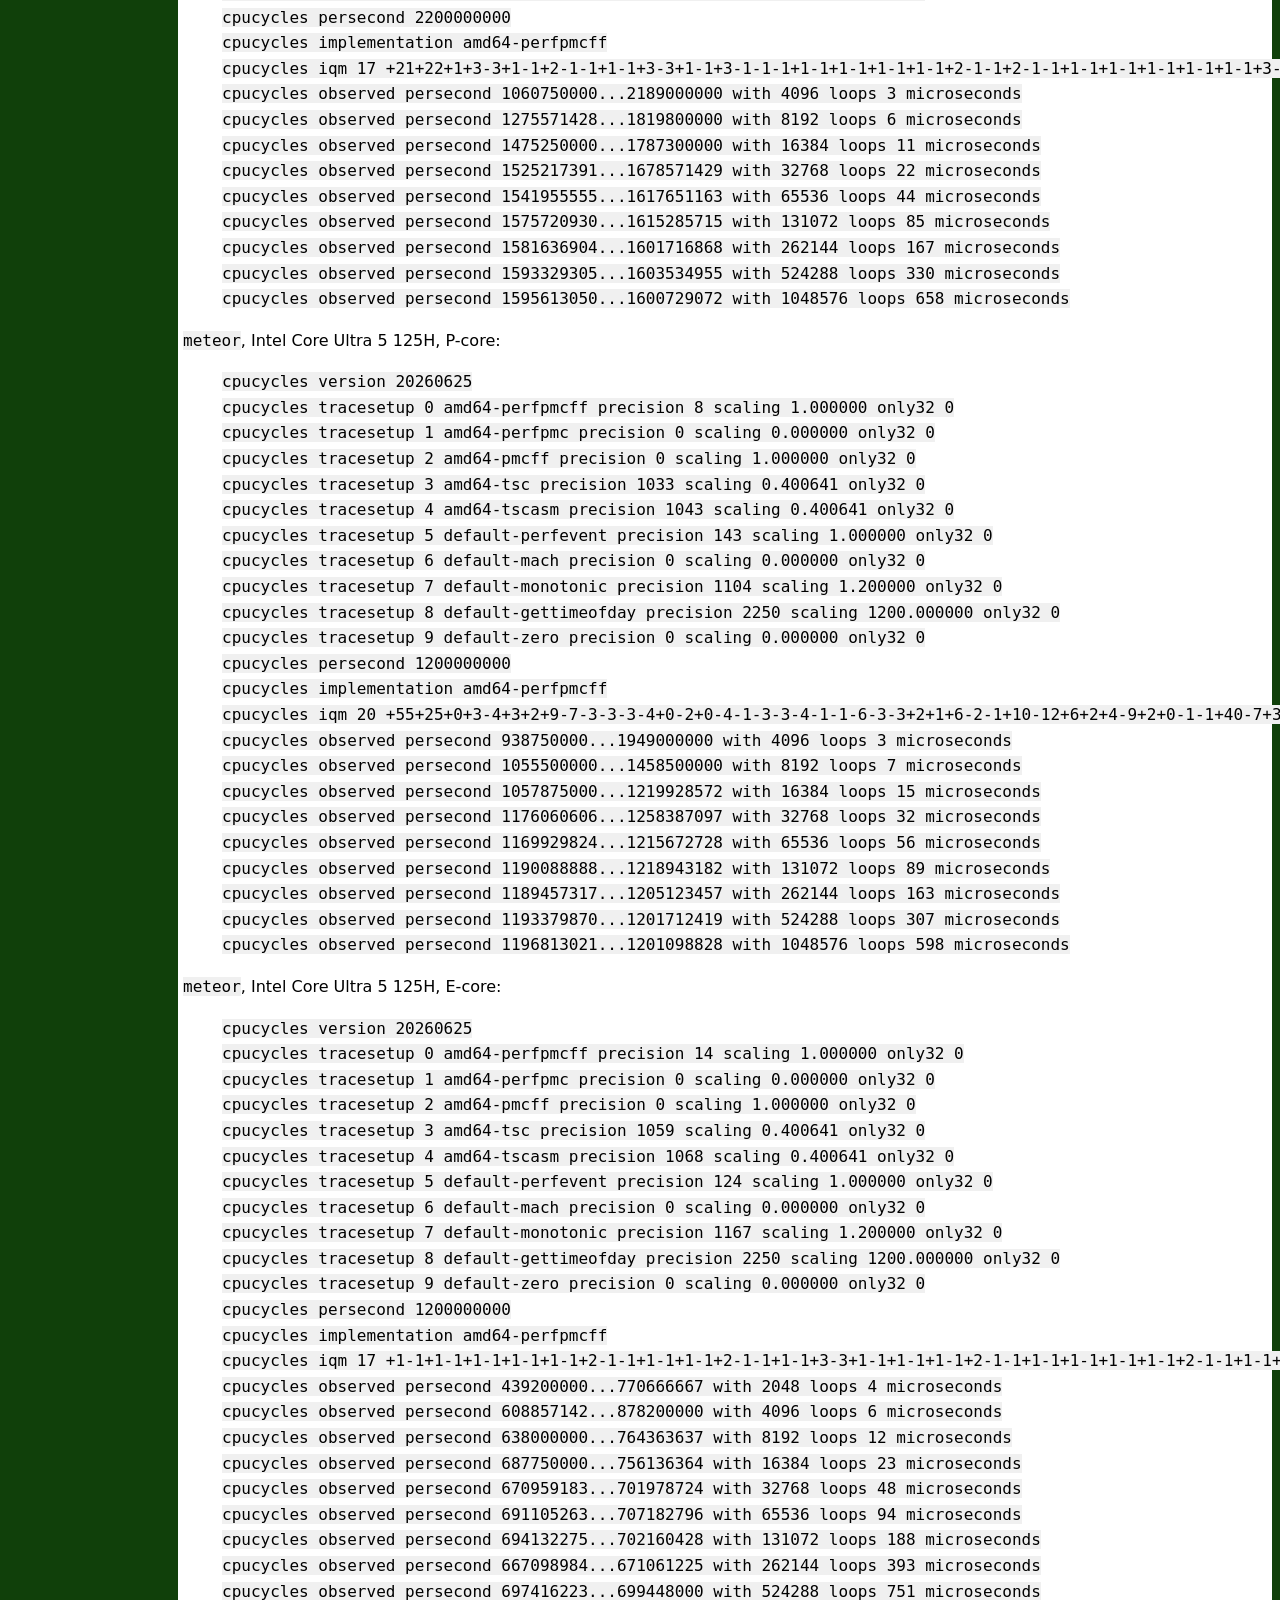
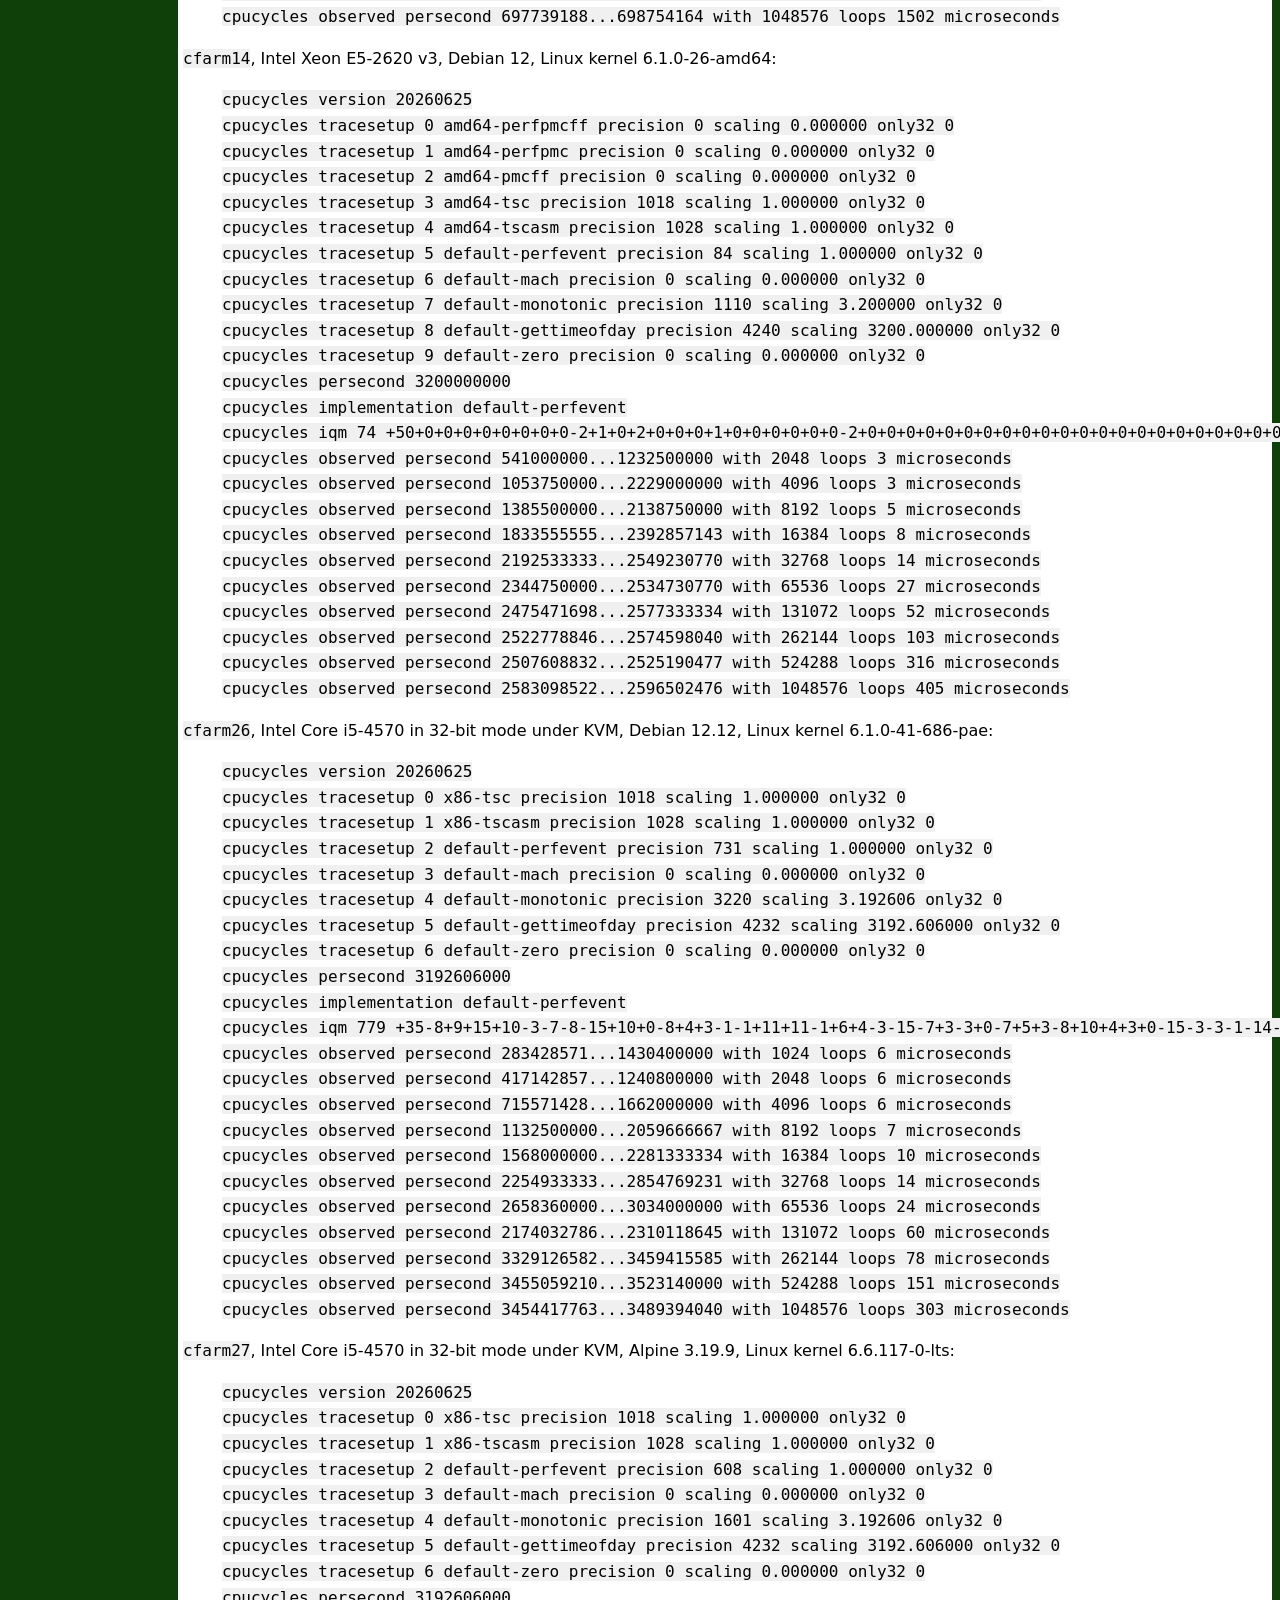
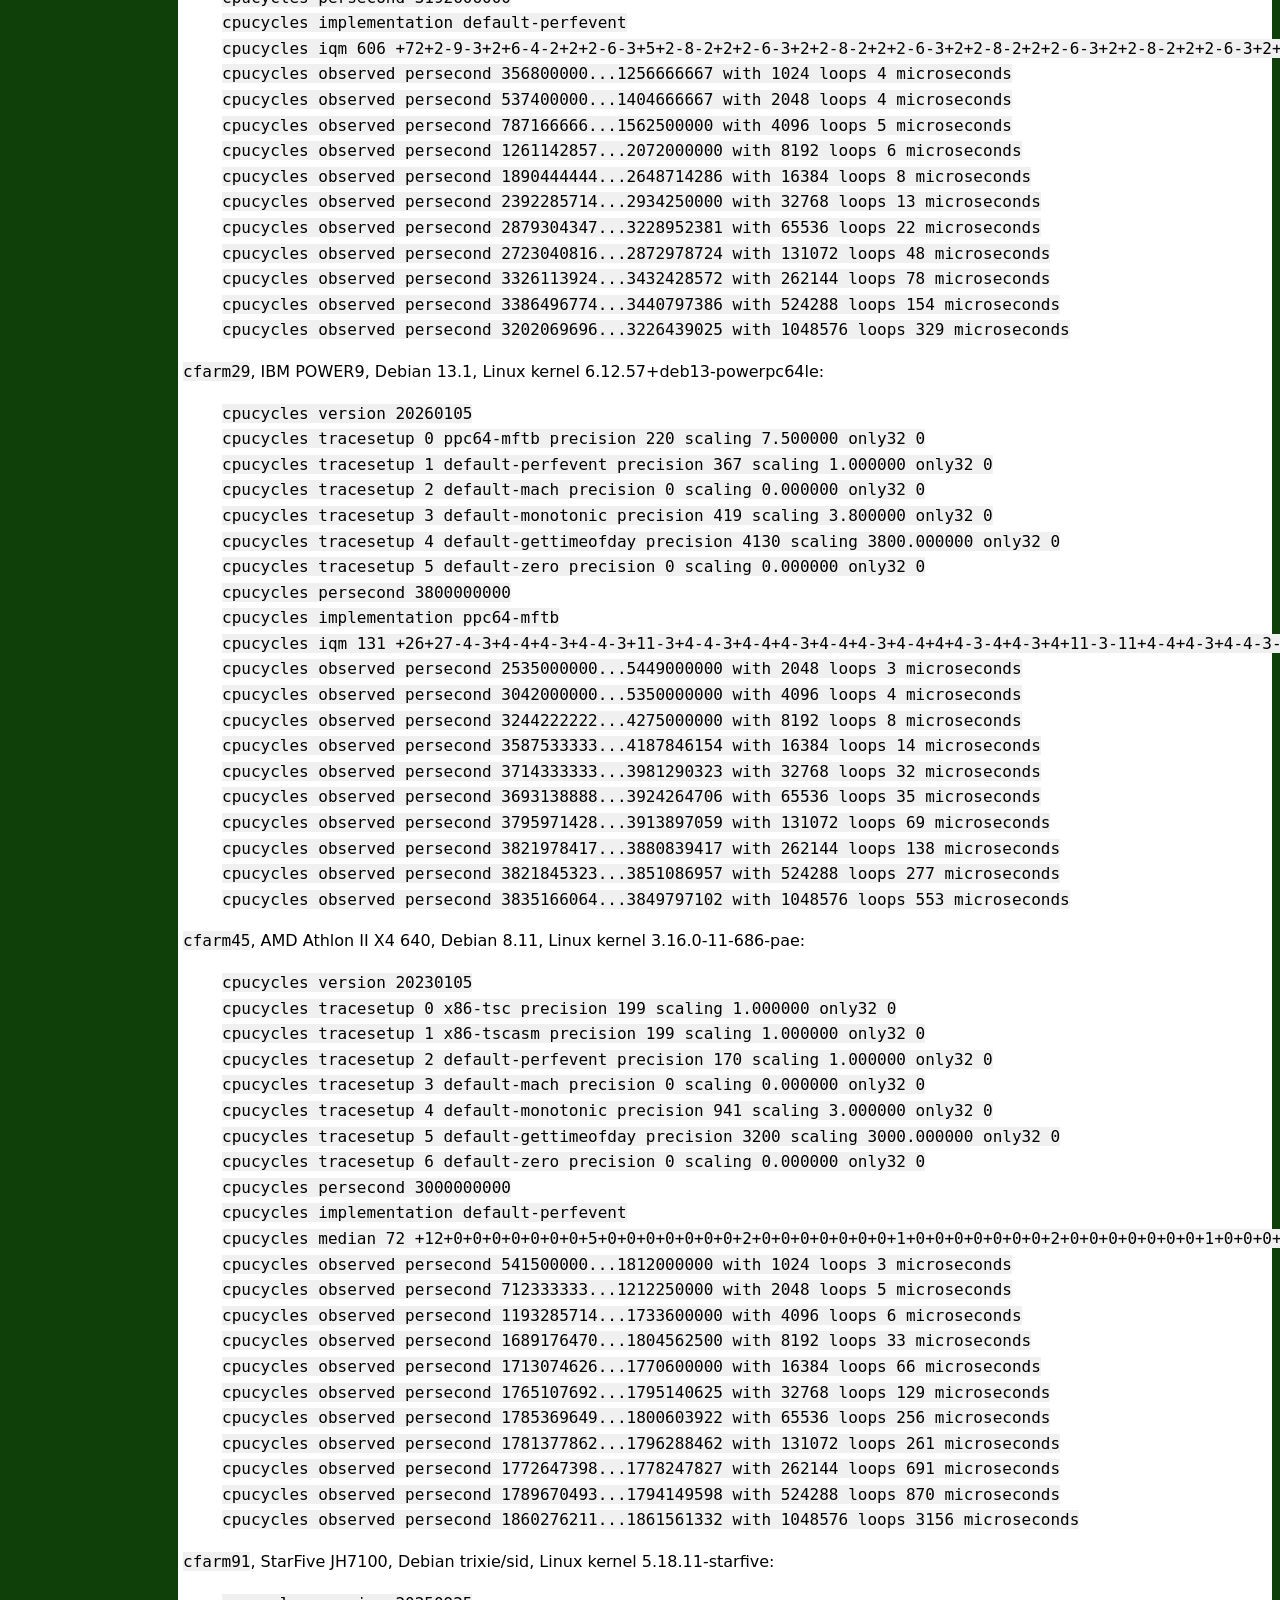
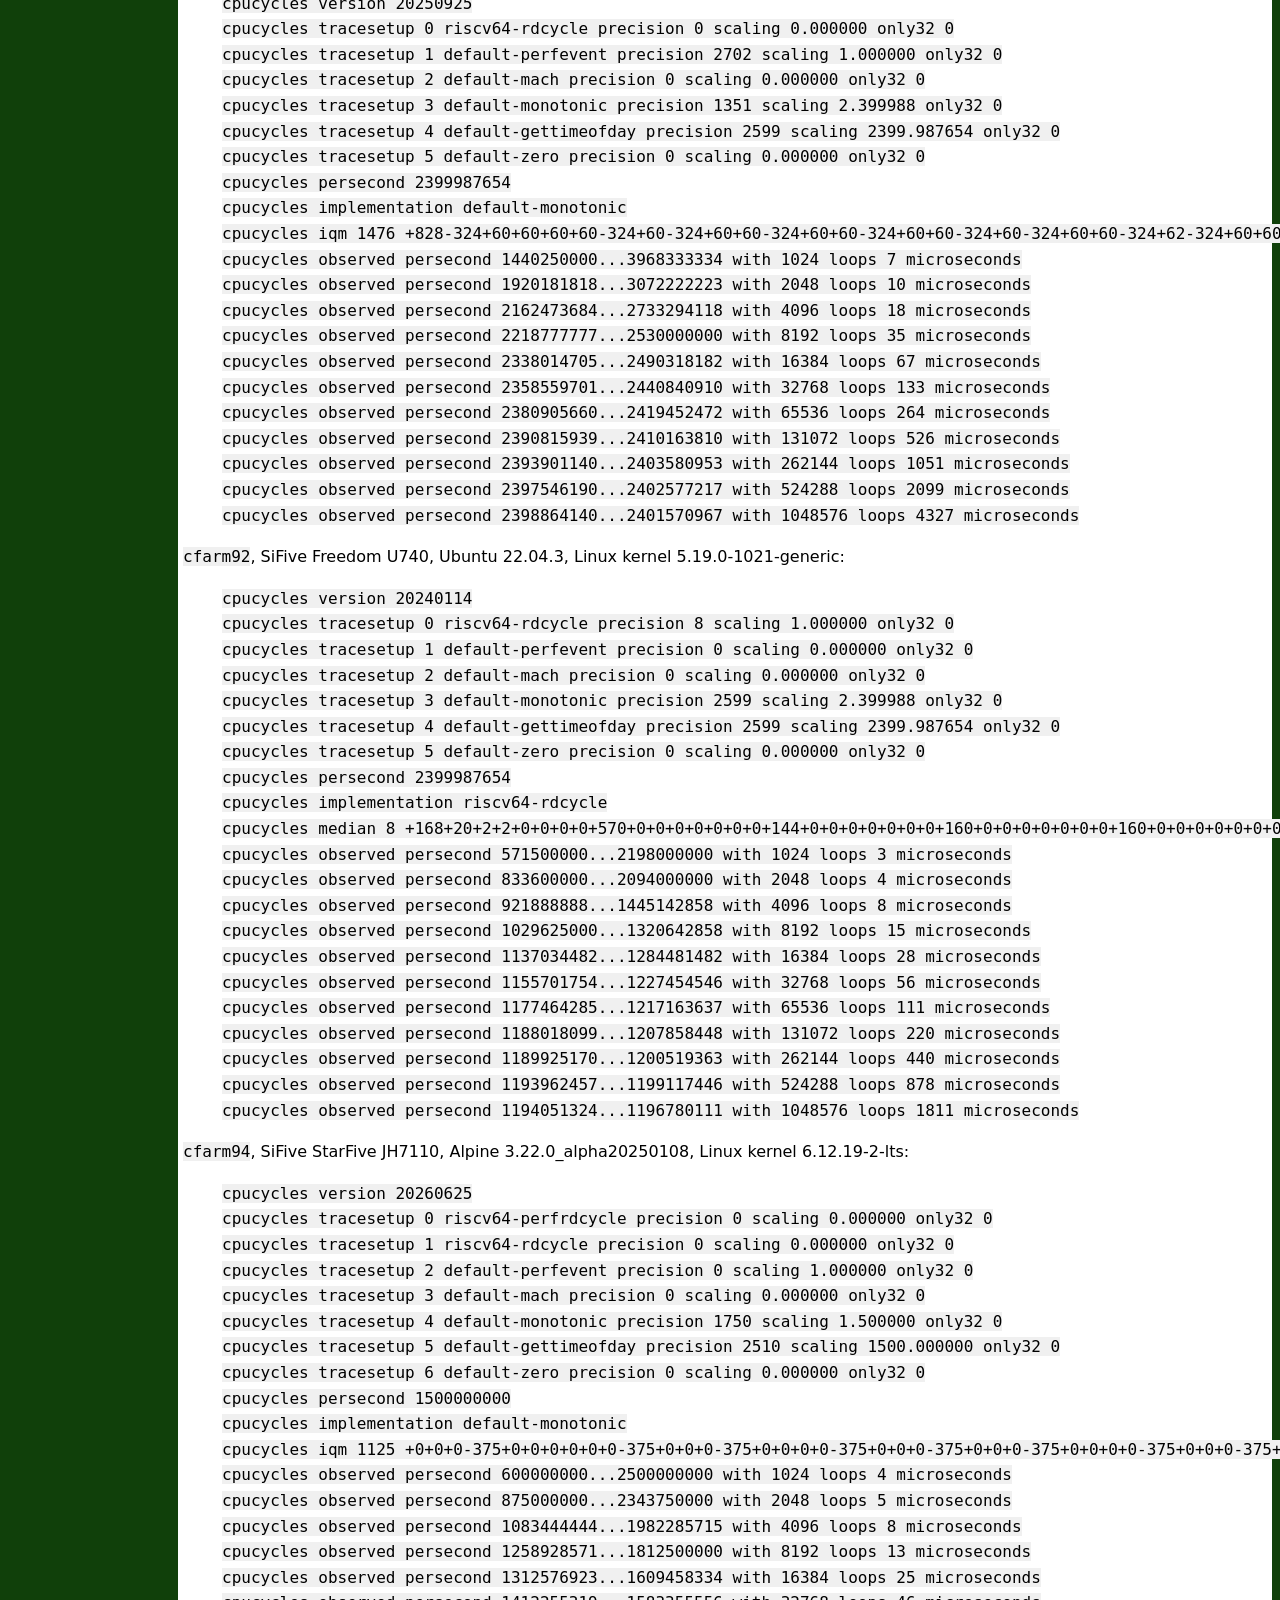
<file: bench/libcpucycles-20260625/doc/html/counters.html>
<html>
<head>
<meta http-equiv="content-type" content="text/html; charset=utf-8">
<meta name="viewport" content="width=device-width, initial-scale=1">
<style type="text/css">
html{overflow-y:scroll;background-color:#10400a}
body{font-family:"Noto Sans","Droid Sans","DejaVu Sans","Arial",sans-serif;line-height:1.5}
tt,code{background-color:#f0f0f0;font-family:Consolas,Monaco,"Noto Sans Mono","DejaVu Sans Mono",monospace,sans-serif;font-size:1em;}
pre{margin-left:3em}
p,ul,ol,blockquote,pre{font-size:1.0em;line-height:1.6}
li p{font-size:1.0em}
blockquote p{font-size:1.0em}
h1{font-size:1.5em}
h2{font-size:1.3em}
h3{font-size:1.0em}
h1 a{text-decoration:none}
table{border-collapse:collapse}
th,td{border:1px solid black}
table a{text-decoration:none}
table tr{font-size:1.0em;line-height:1.6em}
table tr{font-size:1.0em;line-height:1.5}
tbody tr:nth-child(12n+1){background-color:#f0ffff}
tbody tr:nth-child(12n+2){background-color:#f0ffff}
tbody tr:nth-child(12n+3){background-color:#f0ffff}
tbody tr:nth-child(12n+4){background-color:#f0ffff}
tbody tr:nth-child(12n+5){background-color:#f0ffff}
tbody tr:nth-child(12n+6){background-color:#f0ffff}
tbody tr:nth-child(12n+7){background-color:#fffff0}
tbody tr:nth-child(12n+8){background-color:#fffff0}
tbody tr:nth-child(12n+9){background-color:#fffff0}
tbody tr:nth-child(12n+10){background-color:#fffff0}
tbody tr:nth-child(12n+11){background-color:#fffff0}
tbody tr:nth-child(12n+12){background-color:#fffff0}

#headline{display:block;margin:0;padding:0;color:#ffffff;background-color:#10400a}
#headline .text{font-weight:bold;font-size:1.0em}
#headline input{display:none}
#nav ul{margin:0;padding:0}
#nav li{list-style-type:none;margin:0;padding:0}
.navtop{padding-bottom:0.5em;font-weight:bold;font-size:1.0em}
.navtop{background-color:#10400a;color:#ffffff}
#nav .here{background-color:#10400a;color:#ffffff}
#nav .away{background-color:#10400a;color:#ffffff}
#nav .away a{text-decoration:none;display:block;color:#ffffff}
#nav .away a:hover,.away a:active{text-decoration:underline}
#hidemenu{visibility:hidden;display:none;overflow:hidden;position:fixed;top:0;left:0;height:100%;width:100%}

.main{padding:5px}
.main{background-color:#ffffff}
.pagetitle{font-size:1.4em;font-weight:bold}
@media only screen and (min-width:512px) {
  .navtop{padding-top:5px}
  #headline{top:0;margin:0;width:160px;height:100%;position:fixed;overflow:auto}
  #headline .noselect{display:none}
  #headline #nav{visibility:visible;display:block;width:auto;height:auto}
  .main{margin-left:170px}
  #headline #hidemenu{visibility:hidden}
}
@media not screen and (min-width:512px) {
  #headline .noselect{-webkit-user-select:none;-ms-user-select:none;user-select:none;}
  #headline #nav #navbot{visibility:hidden;position:fixed;top:0;left:-70%;z-index:2;transition:0.2s;margin:0;padding:0}
  #headline input:checked ~ #nav #navbot{height:100%;position:fixed;top:0;left:0;visibility:visible;display:block;box-sizing:border-box;-moz-box-sizing:border-box;-webkit-box-sizing:border-box;vertical-align:center;font-size:1.0em;width:70%;overflow:auto}
  #headline input:checked ~ #hidemenu{visibility:visible;display:block;background:black;opacity:0.3;z-index:1}
}
</style>
<title>
libcpucycles: Counters</title>
</head>
<body>
<label id=headline>
<input type=checkbox />
<nav id=nav>
<div class=navtop>
<span class=noselect>≡</span>
libcpucycles</div>
<ul id=navbot>
<li class=away><a href=index.html>Intro</a>
</li><li class=away><a href=download.html>Download</a>
</li><li class=away><a href=install.html>Install</a>
</li><li class=away><a href=api.html>API</a>
</li><li class=here>Counters
</li><li class=away><a href=selection.html>Selection</a>
</li><li class=away><a href=security.html>Security</a>
</li><li class=away><a href=license.html>License</a>
</li></ul></nav>
<div id=hidemenu></div>
</label>
<div class=main>
<div class=pagetitle>libcpucycles: Counters</div>
<p>Currently libcpucycles supports the following cycle counters. Some
cycle counters are actually other forms of counters that libcpucycles
scales to imitate a cycle counter. There is
<a href="selection.html">separate documentation</a>
for how libcpucycles makes a choice of cycle counter.
There is a <code>cpucycles-open</code> command that, when run as <code>root</code>, often
succeeds in enabling higher-quality cycle counters until reboot. See the
<a href="security.html">security considerations</a> regarding enabling or disabling
counters and regarding overclocking (Turbo Boost, Turbo Core, etc.).</p>
<p><code>amd64-perfpmcff</code>: Requires a 64-bit Intel platform; the Linux
<code>perf_event</code> interface; <code>/proc/sys/kernel/perf_event_paranoid</code> at most 2;
any existing files among <code>/sys/devices/{cpu,cpu_core,cpu_atom}/rdpmc</code> at
least 2. Accesses a cycle counter through RDPMC (using Intel-specific
counter <code>0x40000001</code>, which is why this ends up not running on AMD CPUs).
This counter runs at the clock frequency of the CPU core.
Starting with libcpucycles version 20260625, this counter compensates
for a <code>perf_event</code> bug in handling Intel E-cores.</p>
<p><code>amd64-perfpmc</code>: Requires a 64-bit AMD platform; the Linux <code>perf_event</code>
interface; <code>/proc/sys/kernel/perf_event_paranoid</code> at most 2; any
existing files among <code>/sys/devices/{cpu,cpu_core,cpu_atom}/rdpmc</code> at
least 2. Accesses a cycle counter through RDPMC (using the <code>perf_event</code>
index); to avoid various <code>amd64-perfpmcff</code> complications, actively
refuses to run on Intel. This counter runs at the clock frequency of the
CPU core.</p>
<p><code>amd64-pmcff</code>: Requires a 64-bit Intel platform and an OS that enables
user-level RDPMC access. Accesses a cycle counter through RDPMC (using
Intel-specific counter <code>0x40000001</code>, which is why this ends up not running
on AMD CPUs). This counter runs at the clock frequency of the CPU core.</p>
<p><code>amd64-tsc</code>, <code>amd64-tscasm</code>: Requires a 64-bit Intel/AMD platform.
Requires RDTSC to be enabled, which it is by default. Uses RDTSC to
access the CPU's time-stamp counter. On current CPUs, this is an
off-core clock rather than a cycle counter, but it is typically a very
fast off-core clock, making it adequate for seeing cycle counts if
overclocking and underclocking are disabled. The difference between
<code>tsc</code> and <code>tscasm</code> is that <code>tsc</code> uses the compiler's <code>__rdtsc()</code> while
<code>tscasm</code> uses inline assembly.</p>
<p><code>arm32-cortex</code>: Requires a 32-bit ARMv7-A platform. Uses
<code>mrc p15, 0, %0, c9, c13, 0</code> to read the cycle counter. Requires user
access to the cycle counter, which is not enabled by default but can (sometimes) be
enabled under Linux via
<a href="https://github.com/thoughtpolice/enable_arm_pmu">a kernel module</a>.
This counter is natively 32 bits, but libcpucycles watches how the
counter and <code>gettimeofday</code> increase to compute a 64-bit extension of the
counter.</p>
<p><code>arm32-1176</code>: Requires a 32-bit ARM1176 platform. Uses
<code>mrc p15, 0, %0, c15, c12, 1</code> to read the cycle counter. Requires user
access to the cycle counter, which is not enabled by default but can (sometimes) be
enabled under Linux via
<a href="https://bench.cr.yp.to/cpucycles/n810.html">a kernel module</a>.
This counter is natively 32 bits, but libcpucycles watches how the
counter and <code>gettimeofday</code> increase to compute a 64-bit extension of the
counter.</p>
<p><code>arm64-perfpmc</code>: Requires a 64-bit ARMv8-A platform; the Linux
<code>perf_event</code> interface; on current Linux kernels, 1 in
<code>/proc/sys/kernel/perf_user_access</code>; on older Linux kernels,
<a href="https://github.com/rdolbeau/enable_arm_pmu">a kernel module</a>
to enable PMCCNTR access. Uses <code>mrs %0, PMCCNTR_EL0</code> to read the cycle
counter.</p>
<p><code>arm64-pmc</code>: Requires a 64-bit ARMv8-A platform and an OS that enables
user-level PMCCNTR access, for example an older Linux kernel with
<a href="https://github.com/rdolbeau/enable_arm_pmu">a kernel module</a>.
Uses <code>mrs %0, PMCCNTR_EL0</code> to read the cycle counter.</p>
<p><code>arm64-vct</code>: Requires a 64-bit ARMv8-A platform. Uses
<code>mrs %0, CNTVCT_EL0</code> to read a "virtual count" timer. This is an
off-core clock, typically running at 24MHz. Results are scaled by
libcpucycles.</p>
<p><code>loong64-rdtime</code>: Requires a 64-bit LoongArch platform.
Uses <code>rdtime.d</code> to read the "constant frequency timer".
This is an off-core clock, typically running at 100MHz.</p>
<p><code>mips64-cc</code>: Requires a 64-bit MIPS platform. (Maybe the same code would
also work as <code>mips32-cc</code>, but this has not been tested yet.) Uses RDHWR
to read the hardware cycle counter (hardware register 2 times a constant
scale factor in hardware register 3). This counter is natively 32 bits,
but libcpucycles watches how the counter and <code>gettimeofday</code> increase to
compute a 64-bit extension of the counter.</p>
<p><code>ppc32-mftb</code>: Requires a 32-bit PowerPC platform. Uses <code>mftb</code> and
<code>mftbu</code> to read the "time base". This is an off-core clock, typically
running at 24MHz.</p>
<p><code>ppc64-mftb</code>: Requires a 64-bit PowerPC platform. Uses <code>mftb</code> and
<code>mftbu</code> to read the "time base". This is an off-core clock, typically
running at 24MHz.</p>
<p><code>riscv32-perfrdcycle</code>: Requires a 32-bit RISC-V platform; the Linux
<code>perf_event</code> interface; on current Linux kernels, 1 in
<code>/proc/sys/kernel/perf_user_access</code>. Uses <code>rdcycle</code> and <code>rdcycleh</code> to
read a cycle counter.</p>
<p><code>riscv32-rdcycle</code>: Requires a 32-bit RISC-V platform and an OS that
enables user-level <code>rdcycle</code> access. Uses <code>rdcycle</code> and <code>rdcycleh</code> to
read a cycle counter.</p>
<p><code>riscv64-perfrdcycle</code>: Requires a 64-bit RISC-V platform; the Linux
<code>perf_event</code> interface; on current Linux kernels, 1 in
<code>/proc/sys/kernel/perf_user_access</code>. Uses <code>rdcycle</code> to read a cycle
counter.</p>
<p><code>riscv64-rdcycle</code>: Requires a 64-bit RISC-V platform and an OS that
enables user-level <code>rdcycle</code> access. Uses <code>rdcycle</code> to read a cycle
counter.</p>
<p><code>s390x-stckf</code>: Requires a 64-bit z/Architecture platform. Uses <code>stckf</code>
to read the TOD clock, which is documented to run at 4096MHz. On the
z15, this looks like a doubling of an off-core 2048MHz clock. Results
are scaled by libcpucycles.</p>
<p><code>sparc64-rdtick</code>: Requires a 64-bit SPARC platform. Uses <code>rd %tick</code>
to read a cycle counter.</p>
<p><code>x86-tsc</code>, <code>x86-tscasm</code>: Same as <code>amd64-tsc</code> and <code>amd64-tscasm</code>, but
for 32-bit Intel/AMD platforms instead of 64-bit Intel/AMD platforms.</p>
<p><code>default-gettimeofday</code>: Reasonably portable. Resolution is limited to 1
microsecond. Results are scaled by libcpucycles.</p>
<p><code>default-mach</code>: Requires an OS with <code>mach_absolute_time()</code>. Typically
runs at 24MHz. Results are scaled by libcpucycles.</p>
<p><code>default-monotonic</code>: Requires <code>CLOCK_MONOTONIC</code>. Reasonably portable,
although might fail on older systems where <code>default-gettimeofday</code> works.
Resolution is limited to 1 nanosecond. Can be almost as good as a cycle
counter, or orders of magnitude worse, depending on the OS and CPU.
Results are scaled by libcpucycles.</p>
<p><code>default-perfevent</code>: Requires the Linux <code>perf_event</code> interface, and a
CPU where <code>perf_event</code> supports <code>PERF_COUNT_HW_CPU_CYCLES</code>. Similar
variations in quality to <code>default-monotonic</code>, without the 1-nanosecond
limitation. Starting with libcpucycles version 20260625, this counter
compensates for a <code>perf_event</code> bug in handling Intel E-cores.</p>
<p><code>default-zero</code>: The horrifying last resort if nothing else works.</p>
<h2>Examples</h2>
<p>These are examples of <code>cpucycles-info</code> output on various machines. The
machines named <code>cfarm*</code> are from the
<a href="https://portal.cfarm.net/">cfarm compile farm</a>.</p>
<p>A <code>median</code> line saying, e.g., <code>47 +47+28+0+2-5+0+2-5...</code> means that the
differences between adjacent cycle counts were 47+47, 47+28, 47+0, 47+2,
47−5, 47+0, 47+2, 47−5, etc., with median difference 47. The first few
differences are typically larger because of cache effects.
Current versions of libcpucycles use <code>iqm</code> (interquartile mean)
instead of <code>median</code>.</p>
<p><code>berry0</code>,
Broadcom BCM2835:</p>
<pre><code>cpucycles version 20240114
cpucycles tracesetup 0 arm32-cortex precision 0 scaling 0.000000 only32 0
cpucycles tracesetup 1 arm32-1176 precision 22 scaling 1.000000 only32 1
cpucycles tracesetup 2 default-perfevent precision 0 scaling 0.000000 only32 0
cpucycles tracesetup 3 default-mach precision 0 scaling 0.000000 only32 0
cpucycles tracesetup 4 default-monotonic precision 1199 scaling 1.000000 only32 0
cpucycles tracesetup 5 default-gettimeofday precision 1200 scaling 1000.000000 only32 0
cpucycles tracesetup 6 default-zero precision 0 scaling 0.000000 only32 0
cpucycles persecond 1000000000
cpucycles implementation arm32-1176
cpucycles median 720 +942+124+1+0+2+0+0+0+0+0+0+0+0+0+0+0+0+0+0+1+2+0+0+2+0+0+0+0+0+0+0+0+0+0+0+0+0+0+0+0+0+0+0+0+222+300+1+0+0+2+0+0+0+0+0+0+0+0+0+0+0+0+0
cpucycles observed persecond 798307692...2045181819 with 1024 loops 12 microseconds
cpucycles observed persecond 915478260...1260523810 with 2048 loops 22 microseconds
cpucycles observed persecond 947809523...1106100000 with 4096 loops 41 microseconds
cpucycles observed persecond 966353658...1129037500 with 8192 loops 81 microseconds
cpucycles observed persecond 988490566...1030019109 with 16384 loops 158 microseconds
cpucycles observed persecond 995169327...1002034063 with 32768 loops 2379 microseconds
cpucycles observed persecond 996871019...1012568691 with 65536 loops 627 microseconds
cpucycles observed persecond 997832134...1004212170 with 131072 loops 1250 microseconds
cpucycles observed persecond 997740918...1000887780 with 262144 loops 5009 microseconds
cpucycles observed persecond 998528349...1001961164 with 524288 loops 5537 microseconds
cpucycles observed persecond 999202882...1001166794 with 1048576 loops 10547 microseconds
</code></pre>
<p><code>berry2</code>,
Broadcom BCM2836:</p>
<pre><code>cpucycles version 20251226
cpucycles tracesetup 0 arm32-cortex precision 310 scaling 1.000000 only32 1
cpucycles tracesetup 1 arm32-1176 precision 0 scaling 0.000000 only32 0
cpucycles tracesetup 2 default-perfevent precision 254 scaling 1.000000 only32 0
cpucycles tracesetup 3 default-mach precision 0 scaling 0.000000 only32 0
cpucycles tracesetup 4 default-monotonic precision 814 scaling 0.900000 only32 0
cpucycles tracesetup 5 default-gettimeofday precision 1200 scaling 900.000000 only32 0
cpucycles tracesetup 6 default-zero precision 0 scaling 0.000000 only32 0
cpucycles persecond 900000000
cpucycles implementation default-perfevent
cpucycles iqm 154 +208+9+0+0+0+0+0+0+0+0+0+0+0+0+0+0+0+0+173+172+29+0-4+0+0+0+0+0+0+0+0+0+0+0+0+0+0+0+0+0+0+0+0+0+0+0+0+0+0+0+0+0+0+0+0+0+0+0+0+0+0+0+0+0
cpucycles observed persecond 218360000...420565218 with 1024 loops 24 microseconds
cpucycles observed persecond 327781250...402566667 with 2048 loops 31 microseconds
cpucycles observed persecond 423204081...468085107 with 4096 loops 48 microseconds
cpucycles observed persecond 490369047...517231708 with 8192 loops 83 microseconds
cpucycles observed persecond 544033112...560208054 with 16384 loops 150 microseconds
cpucycles observed persecond 450227397...457187328 with 32768 loops 364 microseconds
cpucycles observed persecond 584518716...588967800 with 65536 loops 560 microseconds
cpucycles observed persecond 592214995...594508598 with 131072 loops 1106 microseconds
cpucycles observed persecond 595894545...597049591 with 262144 loops 2199 microseconds
cpucycles observed persecond 598008895...598558878 with 524288 loops 4383 microseconds
cpucycles observed persecond 595624105...595918873 with 1048576 loops 8802 microseconds
</code></pre>
<p><code>pi3aplus</code>,
Broadcom BCM2837B0:</p>
<pre><code>cpucycles version 20260625
cpucycles tracesetup 0 arm64-perfpmc precision 9 scaling 1.000000 only32 0
cpucycles tracesetup 1 arm64-pmc precision 0 scaling 1.000000 only32 0
cpucycles tracesetup 2 arm64-vct precision 1083 scaling 73.000000 only32 0
cpucycles tracesetup 3 default-perfevent precision 130 scaling 1.000000 only32 0
cpucycles tracesetup 4 default-mach precision 0 scaling 0.000000 only32 0
cpucycles tracesetup 5 default-monotonic precision 1102 scaling 1.400000 only32 0
cpucycles tracesetup 6 default-gettimeofday precision 2440 scaling 1400.000000 only32 0
cpucycles tracesetup 7 default-zero precision 0 scaling 0.000000 only32 0
cpucycles persecond 1400000000
cpucycles implementation arm64-perfpmc
cpucycles iqm 10 +15+8+8+3+0+0+0+0+0+0+0+7-2-2-2-1+0+0+0+0+0+0+0+0+0+0+0+0+0+0+0+0+0+0+0+0+0+0+0+0+0+0+0+0+0+0+0+0+0+0+0+0+0+0+0+0+0+0+0+0+0+0+0+0
cpucycles observed persecond 1030500000...2158500000 with 2048 loops 3 microseconds
cpucycles observed persecond 1177285714...1688600000 with 4096 loops 6 microseconds
cpucycles observed persecond 1369333333...1662000000 with 8192 loops 11 microseconds
cpucycles observed persecond 1367000000...1499454546 with 16384 loops 23 microseconds
cpucycles observed persecond 1366166666...1429565218 with 32768 loops 47 microseconds
cpucycles observed persecond 1394808510...1427086957 with 65536 loops 93 microseconds
cpucycles observed persecond 1165577777...1177856503 with 131072 loops 224 microseconds
cpucycles observed persecond 1379878947...1387708995 with 262144 loops 379 microseconds
cpucycles observed persecond 1390775862...1394730054 with 524288 loops 753 microseconds
cpucycles observed persecond 1364528952...1366583714 with 1048576 loops 1536 microseconds
</code></pre>
<p><code>pi4b</code>,
Broadcom BCM2711,
Ubuntu 24.04,
Linux kernel 6.8.0-1036-raspi,
running in power-saving mode (<code>echo powersave &gt; /sys/devices/system/cpu/cpufreq/policy0/scaling_governor</code>):</p>
<pre><code>cpucycles version 20260625
cpucycles tracesetup 0 arm64-perfpmc precision 9 scaling 1.000000 only32 0
cpucycles tracesetup 1 arm64-pmc precision 0 scaling 1.000000 only32 0
cpucycles tracesetup 2 arm64-vct precision 1037 scaling 27.750000 only32 0
cpucycles tracesetup 3 default-perfevent precision 162 scaling 1.000000 only32 0
cpucycles tracesetup 4 default-mach precision 0 scaling 0.000000 only32 0
cpucycles tracesetup 5 default-monotonic precision 1252 scaling 1.500000 only32 0
cpucycles tracesetup 6 default-gettimeofday precision 2540 scaling 1500.000000 only32 0
cpucycles tracesetup 7 default-zero precision 0 scaling 0.000000 only32 0
cpucycles persecond 1500000000
cpucycles implementation arm64-perfpmc
cpucycles iqm 9 +0+0+0+0+0+0+0+0+0+0+0+0+0+0+0+0+0+0+0+0+0+0+0+0+0+0+0+0+0+0+0+0+0+0+0+0+0+0+0+0+0+0+0+0+0+0+0+0+0+0+0+0+0+0+0+0+0+0+0+0+0+0+0+0
cpucycles observed persecond 423800000...822333334 with 1024 loops 4 microseconds
cpucycles observed persecond 522000000...729166667 with 2048 loops 7 microseconds
cpucycles observed persecond 551466666...654461539 with 4096 loops 14 microseconds
cpucycles observed persecond 586642857...641384616 with 8192 loops 27 microseconds
cpucycles observed persecond 585892857...611981482 with 16384 loops 55 microseconds
cpucycles observed persecond 596163636...609453704 with 32768 loops 109 microseconds
cpucycles observed persecond 598694063...605235024 with 65536 loops 218 microseconds
cpucycles observed persecond 564165591...567133910 with 131072 loops 464 microseconds
cpucycles observed persecond 587983183...589557304 with 262144 loops 891 microseconds
cpucycles observed persecond 585639865...586455562 with 524288 loops 1790 microseconds
cpucycles observed persecond 593200509...593615450 with 1048576 loops 3535 microseconds
</code></pre>
<p><code>pi5</code>,
Broadcom BCM2712,
Debian 12,
Linux kernel 6.12.25+rpt-rpi-2712,
running in power-saving mode (<code>echo powersave &gt; /sys/devices/system/cpu/cpufreq/policy0/scaling_governor</code>):</p>
<pre><code>cpucycles version 20260625
cpucycles tracesetup 0 arm64-perfpmc precision 2 scaling 1.000000 only32 0
cpucycles tracesetup 1 arm64-pmc precision 0 scaling 1.000000 only32 0
cpucycles tracesetup 2 arm64-vct precision 1054 scaling 44.500000 only32 0
cpucycles tracesetup 3 default-perfevent precision 97 scaling 1.000000 only32 0
cpucycles tracesetup 4 default-mach precision 0 scaling 0.000000 only32 0
cpucycles tracesetup 5 default-monotonic precision 1162 scaling 2.400000 only32 0
cpucycles tracesetup 6 default-gettimeofday precision 3440 scaling 2400.000000 only32 0
cpucycles tracesetup 7 default-zero precision 0 scaling 0.000000 only32 0
cpucycles persecond 2400000000
cpucycles implementation arm64-perfpmc
cpucycles iqm 7 +11+12+1+12+1+12+1+0+0+0+0+0+0+0+0+0+0+0+0+0+0+0+0+0+0+3-3+2+1-3+2-2+0+0+0+0+0+3-3+2-2+0+0+0+0+3-3+2-2+0+0+0+0+3-3+2-2+0+0+0+0+0+0+0
cpucycles observed persecond 1034000000...2137000000 with 4096 loops 3 microseconds
cpucycles observed persecond 1178428571...1673800000 with 8192 loops 6 microseconds
cpucycles observed persecond 1370416666...1656500000 with 16384 loops 11 microseconds
cpucycles observed persecond 1426434782...1568000000 with 32768 loops 22 microseconds
cpucycles observed persecond 1457222222...1527790698 with 65536 loops 44 microseconds
cpucycles observed persecond 1489897727...1525930233 with 131072 loops 87 microseconds
cpucycles observed persecond 1489687500...1507494253 with 262144 loops 175 microseconds
cpucycles observed persecond 1493823361...1502727794 with 524288 loops 350 microseconds
cpucycles observed persecond 1495885877...1500337626 with 1048576 loops 700 microseconds
</code></pre>
<p><code>bblack</code>,
TI Sitara XAM3359AZCZ100:</p>
<pre><code>cpucycles version 20260625
cpucycles tracesetup 0 arm32-cortex precision 308 scaling 1.000000 only32 1
cpucycles tracesetup 1 arm32-1176 precision 0 scaling 0.000000 only32 0
cpucycles tracesetup 2 default-perfevent precision 0 scaling 0.000000 only32 0
cpucycles tracesetup 3 default-mach precision 0 scaling 0.000000 only32 0
cpucycles tracesetup 4 default-monotonic precision 2134 scaling 1.000000 only32 0
cpucycles tracesetup 5 default-gettimeofday precision 2020 scaling 1000.000000 only32 0
cpucycles tracesetup 6 default-zero precision 0 scaling 0.000000 only32 0
cpucycles persecond 1000000000
cpucycles implementation arm32-cortex
cpucycles iqm 1260 +166+5+19+0+10+0+0+0+0+0+0+0+0+0+0+0+0+10+0+0+0+2+8+0+0+0+0+0+0+2+8+2+8+0+0+0+0+0+0+0+0+0+0+0+0+0+0+0+0+12+8+0+0+10+0+0+0+0+10+0+2+8+0+0
cpucycles observed persecond 625636363...5378111112 with 1024 loops 10 microseconds
cpucycles observed persecond 768600000...1400692308 with 2048 loops 14 microseconds
cpucycles observed persecond 869240000...1162217392 with 4096 loops 24 microseconds
cpucycles observed persecond 938333333...1097976745 with 8192 loops 44 microseconds
cpucycles observed persecond 956057471...1037282353 with 16384 loops 86 microseconds
cpucycles observed persecond 977035502...1018814372 with 32768 loops 168 microseconds
cpucycles observed persecond 987789789...1008755288 with 65536 loops 332 microseconds
cpucycles observed persecond 994892424...1005542554 with 131072 loops 659 microseconds
cpucycles observed persecond 997695057...1002990861 with 262144 loops 1314 microseconds
cpucycles observed persecond 998862529...1000671667 with 524288 loops 6735 microseconds
cpucycles observed persecond 999072352...1000502726 with 1048576 loops 9356 microseconds
</code></pre>
<p><code>titan0</code>,
Intel Xeon E3-1275 V3:</p>
<pre><code>cpucycles version 20260625
cpucycles tracesetup 0 amd64-perfpmcff precision 37 scaling 1.000000 only32 0
cpucycles tracesetup 1 amd64-perfpmc precision 0 scaling 0.000000 only32 0
cpucycles tracesetup 2 amd64-pmcff precision 0 scaling 1.000000 only32 0
cpucycles tracesetup 3 amd64-tsc precision 1034 scaling 1.000000 only32 0
cpucycles tracesetup 4 amd64-tscasm precision 1044 scaling 1.000000 only32 0
cpucycles tracesetup 5 default-perfevent precision 112 scaling 1.000000 only32 0
cpucycles tracesetup 6 default-mach precision 0 scaling 0.000000 only32 0
cpucycles tracesetup 7 default-monotonic precision 1106 scaling 3.500000 only32 0
cpucycles tracesetup 8 default-gettimeofday precision 4550 scaling 3500.000000 only32 0
cpucycles tracesetup 9 default-zero precision 0 scaling 0.000000 only32 0
cpucycles persecond 3500000000
cpucycles implementation amd64-perfpmcff
cpucycles iqm 41 +43+20+20+20-1+2-2+0-1+2-2+0-1+2-2+0-1+2-2+0-1+2-2+0-1+2-2+0-1+2-2+0-1+2-2+0-1+2-2+0-1+2-2+0-1+2-2+0-1+2-2+0-1+2-2+0-1+2-2+0-1+2-2+0
cpucycles observed persecond 2064000000...4222500000 with 8192 loops 3 microseconds
cpucycles observed persecond 2752500000...4175250000 with 16384 loops 5 microseconds
cpucycles observed persecond 3283900000...4127875000 with 32768 loops 9 microseconds
cpucycles observed persecond 3158724137...3402185186 with 65536 loops 28 microseconds
cpucycles observed persecond 3294725000...3473026316 with 131072 loops 39 microseconds
cpucycles observed persecond 3450223684...3546000000 with 262144 loops 75 microseconds
cpucycles observed persecond 3449710526...3496933334 with 524288 loops 151 microseconds
cpucycles observed persecond 3483853820...3507775920 with 1048576 loops 300 microseconds
</code></pre>
<p><code>nucnuc</code>,
Intel Pentium N3700:</p>
<pre><code>cpucycles version 20260625
cpucycles tracesetup 0 amd64-perfpmcff precision 18 scaling 1.000000 only32 0
cpucycles tracesetup 1 amd64-perfpmc precision 0 scaling 0.000000 only32 0
cpucycles tracesetup 2 amd64-pmcff precision 0 scaling 1.000000 only32 0
cpucycles tracesetup 3 amd64-tsc precision 1030 scaling 1.000000 only32 0
cpucycles tracesetup 4 amd64-tscasm precision 1040 scaling 1.000000 only32 0
cpucycles tracesetup 5 default-perfevent precision 371 scaling 1.000000 only32 0
cpucycles tracesetup 6 default-mach precision 0 scaling 0.000000 only32 0
cpucycles tracesetup 7 default-monotonic precision 1160 scaling 1.600000 only32 0
cpucycles tracesetup 8 default-gettimeofday precision 2650 scaling 1600.000000 only32 0
cpucycles tracesetup 9 default-zero precision 0 scaling 0.000000 only32 0
cpucycles persecond 1600000000
cpucycles implementation amd64-perfpmcff
cpucycles iqm 58 +15+0+0+0+0+15+0+0+0+0+0+0+0+0+0+0+0+0+0+0+0+0+0+0+0+0+0+0+0+0+0+0+0+0+0+0+0+0+0+0+0+0+0+0+0+0+0+0+0+0+0+0+0+0+0+0+0+0+0+0+0+0+0+0
cpucycles observed persecond 1064250000...2331500000 with 2048 loops 3 microseconds
cpucycles observed persecond 1389000000...2181000000 with 4096 loops 5 microseconds
cpucycles observed persecond 1501181818...1875777778 with 8192 loops 10 microseconds
cpucycles observed persecond 1495318181...1663350000 with 16384 loops 21 microseconds
cpucycles observed persecond 1563476190...1650600000 with 32768 loops 41 microseconds
cpucycles observed persecond 1561916666...1604512196 with 65536 loops 83 microseconds
cpucycles observed persecond 1589533333...1611306749 with 131072 loops 164 microseconds
cpucycles observed persecond 1492115819...1502056819 with 262144 loops 353 microseconds
cpucycles observed persecond 1596178082...1601633588 with 524288 loops 656 microseconds
cpucycles observed persecond 1598525152...1601257252 with 1048576 loops 1311 microseconds
</code></pre>
<p><code>saber214</code>,
AMD FX-8350,
running under Xen:</p>
<pre><code>cpucycles version 20260625
cpucycles tracesetup 0 amd64-perfpmcff precision 0 scaling 0.000000 only32 0
cpucycles tracesetup 1 amd64-perfpmc precision 0 scaling 0.000000 only32 0
cpucycles tracesetup 2 amd64-pmcff precision 0 scaling 0.000000 only32 0
cpucycles tracesetup 3 amd64-tsc precision 1070 scaling 1.000000 only32 0
cpucycles tracesetup 4 amd64-tscasm precision 1080 scaling 1.000000 only32 0
cpucycles tracesetup 5 default-perfevent precision 0 scaling 0.000000 only32 0
cpucycles tracesetup 6 default-mach precision 0 scaling 0.000000 only32 0
cpucycles tracesetup 7 default-monotonic precision 1188 scaling 4.013176 only32 0
cpucycles tracesetup 8 default-gettimeofday precision 5043 scaling 4013.176000 only32 0
cpucycles tracesetup 9 default-zero precision 0 scaling 0.000000 only32 0
cpucycles persecond 4013176000
cpucycles implementation amd64-tsc
cpucycles iqm 71 +46-1+0+0+1+0+0+0+0+1+0+0+0+0+1+0+0+0+1+0+0+0+0+1+0+0+0+1+0+0+0+0+1+0+0+0+1+0+0+0+0+1+0+0+0+1+0+0+0+0+1+0+0+0+0+1+0+0+0+1+0+0+0+0
cpucycles observed persecond 3416000000...7044000000 with 4096 loops 3 microseconds
cpucycles observed persecond 3442142857...4903000000 with 8192 loops 6 microseconds
cpucycles observed persecond 3697538461...4408181819 with 16384 loops 12 microseconds
cpucycles observed persecond 3840800000...4192913044 with 32768 loops 24 microseconds
cpucycles observed persecond 3916857142...4092553192 with 65536 loops 48 microseconds
cpucycles observed persecond 3956072164...4043757895 with 131072 loops 96 microseconds
cpucycles observed persecond 3996682291...4040984211 with 262144 loops 191 microseconds
cpucycles observed persecond 4006827676...4028971129 with 524288 loops 382 microseconds
cpucycles observed persecond 4006678851...4017726440 with 1048576 loops 765 microseconds
</code></pre>
<p><code>phoenix</code>,
AMD Ryzen 5 7640HS:</p>
<pre><code>cpucycles version 20260625
cpucycles tracesetup 0 amd64-perfpmcff precision 0 scaling 0.000000 only32 0
cpucycles tracesetup 1 amd64-perfpmc precision 33 scaling 1.000000 only32 0
cpucycles tracesetup 2 amd64-pmcff precision 0 scaling 0.000000 only32 0
cpucycles tracesetup 3 amd64-tsc precision 1011 scaling 1.000000 only32 0
cpucycles tracesetup 4 amd64-tscasm precision 1021 scaling 1.000000 only32 0
cpucycles tracesetup 5 default-perfevent precision 176 scaling 1.000000 only32 0
cpucycles tracesetup 6 default-mach precision 0 scaling 0.000000 only32 0
cpucycles tracesetup 7 default-monotonic precision 1126 scaling 4.301000 only32 0
cpucycles tracesetup 8 default-gettimeofday precision 5351 scaling 4301.000000 only32 0
cpucycles tracesetup 9 default-zero precision 0 scaling 0.000000 only32 0
cpucycles persecond 4301000000
cpucycles implementation amd64-perfpmc
cpucycles iqm 34 +35+0+0+0+0+0+0+481+0+0+0+0+0+0+0+0+0+0+0+559-1+0+0+0+0+0+0+0+0+0+0+0+0+0+0+0+0+0+0+0+0+0+0+0+0+0+0+0+0+0+0+0+0+0+0+0+0+0+0+0+0+0+0+0
cpucycles observed persecond 3289200000...5535333334 with 16384 loops 4 microseconds
cpucycles observed persecond 3647777777...4715285715 with 32768 loops 8 microseconds
cpucycles observed persecond 3858705882...4383866667 with 65536 loops 16 microseconds
cpucycles observed persecond 4097937500...4377033334 with 131072 loops 31 microseconds
cpucycles observed persecond 4096968750...4231983871 with 262144 loops 63 microseconds
cpucycles observed persecond 4096484375...4162777778 with 524288 loops 127 microseconds
cpucycles observed persecond 4228379032...4263406505 with 1048576 loops 247 microseconds
</code></pre>
<p><code>freshwrap</code>,
Intel Core 5 210H,
P-core:</p>
<pre><code>cpucycles version 20260625
cpucycles tracesetup 0 amd64-perfpmcff precision 14 scaling 1.000000 only32 0
cpucycles tracesetup 1 amd64-perfpmc precision 0 scaling 0.000000 only32 0
cpucycles tracesetup 2 amd64-pmcff precision 0 scaling 1.000000 only32 0
cpucycles tracesetup 3 amd64-tsc precision 1049 scaling 0.818452 only32 0
cpucycles tracesetup 4 amd64-tscasm precision 1059 scaling 0.818452 only32 0
cpucycles tracesetup 5 default-perfevent precision 142 scaling 1.000000 only32 0
cpucycles tracesetup 6 default-mach precision 0 scaling 0.000000 only32 0
cpucycles tracesetup 7 default-monotonic precision 1103 scaling 2.200000 only32 0
cpucycles tracesetup 8 default-gettimeofday precision 3250 scaling 2200.000000 only32 0
cpucycles tracesetup 9 default-zero precision 0 scaling 0.000000 only32 0
cpucycles persecond 2200000000
cpucycles implementation amd64-perfpmcff
cpucycles iqm 14 +55+27-3-1+0+3-1+1+0+3+5-3+5-1+5-2+3-1+2-1+0+0-1+0+0+1-1+1+0-1+0+0+1-1+1+0-1+0+0+1-1+1+0-1+0+0+1-1+1+0-1+0+0+1-1+1+0-1+0+0+1-1+1+0
cpucycles observed persecond 1828333333...2773500000 with 16384 loops 5 microseconds
cpucycles observed persecond 1991818181...2450777778 with 32768 loops 10 microseconds
cpucycles observed persecond 2082761904...2308368422 with 65536 loops 20 microseconds
cpucycles observed persecond 2132878048...2245358975 with 131072 loops 40 microseconds
cpucycles observed persecond 2165755813...2218761905 with 262144 loops 85 microseconds
cpucycles observed persecond 2185543750...2213962026 with 524288 loops 159 microseconds
cpucycles observed persecond 2189342679...2203442007 with 1048576 loops 320 microseconds
</code></pre>
<p><code>freshwrap</code>,
Intel Core 5 210H,
E-core:</p>
<pre><code>cpucycles version 20260625
cpucycles tracesetup 0 amd64-perfpmcff precision 14 scaling 1.000000 only32 0
cpucycles tracesetup 1 amd64-perfpmc precision 0 scaling 0.000000 only32 0
cpucycles tracesetup 2 amd64-pmcff precision 0 scaling 1.000000 only32 0
cpucycles tracesetup 3 amd64-tsc precision 1049 scaling 0.818452 only32 0
cpucycles tracesetup 4 amd64-tscasm precision 1059 scaling 0.818452 only32 0
cpucycles tracesetup 5 default-perfevent precision 121 scaling 1.000000 only32 0
cpucycles tracesetup 6 default-mach precision 0 scaling 0.000000 only32 0
cpucycles tracesetup 7 default-monotonic precision 1143 scaling 2.200000 only32 0
cpucycles tracesetup 8 default-gettimeofday precision 3250 scaling 2200.000000 only32 0
cpucycles tracesetup 9 default-zero precision 0 scaling 0.000000 only32 0
cpucycles persecond 2200000000
cpucycles implementation amd64-perfpmcff
cpucycles iqm 17 +21+22+1+3-3+1-1+2-1-1+1-1+3-3+1-1+3-1-1-1+1-1+1-1+1-1+1-1+2-1-1+2-1-1+1-1+1-1+1-1+1-1+1-1+3-3+2-1-1+1-1+3-3+2-1-1+1-1+1-1+2-1-1+1
cpucycles observed persecond 1060750000...2189000000 with 4096 loops 3 microseconds
cpucycles observed persecond 1275571428...1819800000 with 8192 loops 6 microseconds
cpucycles observed persecond 1475250000...1787300000 with 16384 loops 11 microseconds
cpucycles observed persecond 1525217391...1678571429 with 32768 loops 22 microseconds
cpucycles observed persecond 1541955555...1617651163 with 65536 loops 44 microseconds
cpucycles observed persecond 1575720930...1615285715 with 131072 loops 85 microseconds
cpucycles observed persecond 1581636904...1601716868 with 262144 loops 167 microseconds
cpucycles observed persecond 1593329305...1603534955 with 524288 loops 330 microseconds
cpucycles observed persecond 1595613050...1600729072 with 1048576 loops 658 microseconds
</code></pre>
<p><code>meteor</code>,
Intel Core Ultra 5 125H,
P-core:</p>
<pre><code>cpucycles version 20260625
cpucycles tracesetup 0 amd64-perfpmcff precision 8 scaling 1.000000 only32 0
cpucycles tracesetup 1 amd64-perfpmc precision 0 scaling 0.000000 only32 0
cpucycles tracesetup 2 amd64-pmcff precision 0 scaling 1.000000 only32 0
cpucycles tracesetup 3 amd64-tsc precision 1033 scaling 0.400641 only32 0
cpucycles tracesetup 4 amd64-tscasm precision 1043 scaling 0.400641 only32 0
cpucycles tracesetup 5 default-perfevent precision 143 scaling 1.000000 only32 0
cpucycles tracesetup 6 default-mach precision 0 scaling 0.000000 only32 0
cpucycles tracesetup 7 default-monotonic precision 1104 scaling 1.200000 only32 0
cpucycles tracesetup 8 default-gettimeofday precision 2250 scaling 1200.000000 only32 0
cpucycles tracesetup 9 default-zero precision 0 scaling 0.000000 only32 0
cpucycles persecond 1200000000
cpucycles implementation amd64-perfpmcff
cpucycles iqm 20 +55+25+0+3-4+3+2+9-7-3-3-3-4+0-2+0-4-1-3-3-4-1-1-6-3-3+2+1+6-2-1+10-12+6+2+4-9+2+0-1-1+40-7+3+0+2+0+4-4-1-6-3-3-6+4+3+5-4+12+1+8+10+12+5
cpucycles observed persecond 938750000...1949000000 with 4096 loops 3 microseconds
cpucycles observed persecond 1055500000...1458500000 with 8192 loops 7 microseconds
cpucycles observed persecond 1057875000...1219928572 with 16384 loops 15 microseconds
cpucycles observed persecond 1176060606...1258387097 with 32768 loops 32 microseconds
cpucycles observed persecond 1169929824...1215672728 with 65536 loops 56 microseconds
cpucycles observed persecond 1190088888...1218943182 with 131072 loops 89 microseconds
cpucycles observed persecond 1189457317...1205123457 with 262144 loops 163 microseconds
cpucycles observed persecond 1193379870...1201712419 with 524288 loops 307 microseconds
cpucycles observed persecond 1196813021...1201098828 with 1048576 loops 598 microseconds
</code></pre>
<p><code>meteor</code>,
Intel Core Ultra 5 125H,
E-core:</p>
<pre><code>cpucycles version 20260625
cpucycles tracesetup 0 amd64-perfpmcff precision 14 scaling 1.000000 only32 0
cpucycles tracesetup 1 amd64-perfpmc precision 0 scaling 0.000000 only32 0
cpucycles tracesetup 2 amd64-pmcff precision 0 scaling 1.000000 only32 0
cpucycles tracesetup 3 amd64-tsc precision 1059 scaling 0.400641 only32 0
cpucycles tracesetup 4 amd64-tscasm precision 1068 scaling 0.400641 only32 0
cpucycles tracesetup 5 default-perfevent precision 124 scaling 1.000000 only32 0
cpucycles tracesetup 6 default-mach precision 0 scaling 0.000000 only32 0
cpucycles tracesetup 7 default-monotonic precision 1167 scaling 1.200000 only32 0
cpucycles tracesetup 8 default-gettimeofday precision 2250 scaling 1200.000000 only32 0
cpucycles tracesetup 9 default-zero precision 0 scaling 0.000000 only32 0
cpucycles persecond 1200000000
cpucycles implementation amd64-perfpmcff
cpucycles iqm 17 +1-1+1-1+1-1+1-1+1-1+2-1-1+1-1+1-1+2-1-1+1-1+3-3+1-1+1-1+1-1+2-1-1+1-1+1-1+1-1+1-1+2-1-1+1-1+2-1-1+1-1+2-1-1+1-1+1-1+1-1+1-1+1-1
cpucycles observed persecond 439200000...770666667 with 2048 loops 4 microseconds
cpucycles observed persecond 608857142...878200000 with 4096 loops 6 microseconds
cpucycles observed persecond 638000000...764363637 with 8192 loops 12 microseconds
cpucycles observed persecond 687750000...756136364 with 16384 loops 23 microseconds
cpucycles observed persecond 670959183...701978724 with 32768 loops 48 microseconds
cpucycles observed persecond 691105263...707182796 with 65536 loops 94 microseconds
cpucycles observed persecond 694132275...702160428 with 131072 loops 188 microseconds
cpucycles observed persecond 667098984...671061225 with 262144 loops 393 microseconds
cpucycles observed persecond 697416223...699448000 with 524288 loops 751 microseconds
cpucycles observed persecond 697739188...698754164 with 1048576 loops 1502 microseconds
</code></pre>
<p><code>cfarm14</code>,
Intel Xeon E5-2620 v3,
Debian 12,
Linux kernel 6.1.0-26-amd64:</p>
<pre><code>cpucycles version 20260625
cpucycles tracesetup 0 amd64-perfpmcff precision 0 scaling 0.000000 only32 0
cpucycles tracesetup 1 amd64-perfpmc precision 0 scaling 0.000000 only32 0
cpucycles tracesetup 2 amd64-pmcff precision 0 scaling 0.000000 only32 0
cpucycles tracesetup 3 amd64-tsc precision 1018 scaling 1.000000 only32 0
cpucycles tracesetup 4 amd64-tscasm precision 1028 scaling 1.000000 only32 0
cpucycles tracesetup 5 default-perfevent precision 84 scaling 1.000000 only32 0
cpucycles tracesetup 6 default-mach precision 0 scaling 0.000000 only32 0
cpucycles tracesetup 7 default-monotonic precision 1110 scaling 3.200000 only32 0
cpucycles tracesetup 8 default-gettimeofday precision 4240 scaling 3200.000000 only32 0
cpucycles tracesetup 9 default-zero precision 0 scaling 0.000000 only32 0
cpucycles persecond 3200000000
cpucycles implementation default-perfevent
cpucycles iqm 74 +50+0+0+0+0+0+0+0+0-2+1+0+2+0+0+0+1+0+0+0+0+0+0-2+0+0+0+0+0+0+0+0+0+0+0+0+0+0+0+0+0+0+0+0+0+0+0+0+0+0+0+1+0+1+1+0-2+0+0+2+0-2-2-2
cpucycles observed persecond 541000000...1232500000 with 2048 loops 3 microseconds
cpucycles observed persecond 1053750000...2229000000 with 4096 loops 3 microseconds
cpucycles observed persecond 1385500000...2138750000 with 8192 loops 5 microseconds
cpucycles observed persecond 1833555555...2392857143 with 16384 loops 8 microseconds
cpucycles observed persecond 2192533333...2549230770 with 32768 loops 14 microseconds
cpucycles observed persecond 2344750000...2534730770 with 65536 loops 27 microseconds
cpucycles observed persecond 2475471698...2577333334 with 131072 loops 52 microseconds
cpucycles observed persecond 2522778846...2574598040 with 262144 loops 103 microseconds
cpucycles observed persecond 2507608832...2525190477 with 524288 loops 316 microseconds
cpucycles observed persecond 2583098522...2596502476 with 1048576 loops 405 microseconds
</code></pre>
<p><code>cfarm26</code>,
Intel Core i5-4570 in 32-bit mode under KVM,
Debian 12.12,
Linux kernel 6.1.0-41-686-pae:</p>
<pre><code>cpucycles version 20260625
cpucycles tracesetup 0 x86-tsc precision 1018 scaling 1.000000 only32 0
cpucycles tracesetup 1 x86-tscasm precision 1028 scaling 1.000000 only32 0
cpucycles tracesetup 2 default-perfevent precision 731 scaling 1.000000 only32 0
cpucycles tracesetup 3 default-mach precision 0 scaling 0.000000 only32 0
cpucycles tracesetup 4 default-monotonic precision 3220 scaling 3.192606 only32 0
cpucycles tracesetup 5 default-gettimeofday precision 4232 scaling 3192.606000 only32 0
cpucycles tracesetup 6 default-zero precision 0 scaling 0.000000 only32 0
cpucycles persecond 3192606000
cpucycles implementation default-perfevent
cpucycles iqm 779 +35-8+9+15+10-3-7-8-15+10+0-8+4+3-1-1+11+11-1+6+4-3-15-7+3-3+0-7+5+3-8+10+4+3+0-15-3-3-1-14-3+3+10-1-3-3-1-7+3-4+0+0-10+3-8+0+4-1+0-7+4+3-8+0
cpucycles observed persecond 283428571...1430400000 with 1024 loops 6 microseconds
cpucycles observed persecond 417142857...1240800000 with 2048 loops 6 microseconds
cpucycles observed persecond 715571428...1662000000 with 4096 loops 6 microseconds
cpucycles observed persecond 1132500000...2059666667 with 8192 loops 7 microseconds
cpucycles observed persecond 1568000000...2281333334 with 16384 loops 10 microseconds
cpucycles observed persecond 2254933333...2854769231 with 32768 loops 14 microseconds
cpucycles observed persecond 2658360000...3034000000 with 65536 loops 24 microseconds
cpucycles observed persecond 2174032786...2310118645 with 131072 loops 60 microseconds
cpucycles observed persecond 3329126582...3459415585 with 262144 loops 78 microseconds
cpucycles observed persecond 3455059210...3523140000 with 524288 loops 151 microseconds
cpucycles observed persecond 3454417763...3489394040 with 1048576 loops 303 microseconds
</code></pre>
<p><code>cfarm27</code>,
Intel Core i5-4570 in 32-bit mode under KVM,
Alpine 3.19.9,
Linux kernel 6.6.117-0-lts:</p>
<pre><code>cpucycles version 20260625
cpucycles tracesetup 0 x86-tsc precision 1018 scaling 1.000000 only32 0
cpucycles tracesetup 1 x86-tscasm precision 1028 scaling 1.000000 only32 0
cpucycles tracesetup 2 default-perfevent precision 608 scaling 1.000000 only32 0
cpucycles tracesetup 3 default-mach precision 0 scaling 0.000000 only32 0
cpucycles tracesetup 4 default-monotonic precision 1601 scaling 3.192606 only32 0
cpucycles tracesetup 5 default-gettimeofday precision 4232 scaling 3192.606000 only32 0
cpucycles tracesetup 6 default-zero precision 0 scaling 0.000000 only32 0
cpucycles persecond 3192606000
cpucycles implementation default-perfevent
cpucycles iqm 606 +72+2-9-3+2+6-4-2+2+2-6-3+5+2-8-2+2+2-6-3+2+2-8-2+2+2-6-3+2+2-8-2+2+2-6-3+2+2-8-2+2+2-6-3+2+2-8-2+2+2-6-3+2+2-8-2+2+2-6-3+2+2-8-2
cpucycles observed persecond 356800000...1256666667 with 1024 loops 4 microseconds
cpucycles observed persecond 537400000...1404666667 with 2048 loops 4 microseconds
cpucycles observed persecond 787166666...1562500000 with 4096 loops 5 microseconds
cpucycles observed persecond 1261142857...2072000000 with 8192 loops 6 microseconds
cpucycles observed persecond 1890444444...2648714286 with 16384 loops 8 microseconds
cpucycles observed persecond 2392285714...2934250000 with 32768 loops 13 microseconds
cpucycles observed persecond 2879304347...3228952381 with 65536 loops 22 microseconds
cpucycles observed persecond 2723040816...2872978724 with 131072 loops 48 microseconds
cpucycles observed persecond 3326113924...3432428572 with 262144 loops 78 microseconds
cpucycles observed persecond 3386496774...3440797386 with 524288 loops 154 microseconds
cpucycles observed persecond 3202069696...3226439025 with 1048576 loops 329 microseconds
</code></pre>
<p><code>cfarm29</code>,
IBM POWER9,
Debian 13.1,
Linux kernel 6.12.57+deb13-powerpc64le:</p>
<pre><code>cpucycles version 20260105
cpucycles tracesetup 0 ppc64-mftb precision 220 scaling 7.500000 only32 0
cpucycles tracesetup 1 default-perfevent precision 367 scaling 1.000000 only32 0
cpucycles tracesetup 2 default-mach precision 0 scaling 0.000000 only32 0
cpucycles tracesetup 3 default-monotonic precision 419 scaling 3.800000 only32 0
cpucycles tracesetup 4 default-gettimeofday precision 4130 scaling 3800.000000 only32 0
cpucycles tracesetup 5 default-zero precision 0 scaling 0.000000 only32 0
cpucycles persecond 3800000000
cpucycles implementation ppc64-mftb
cpucycles iqm 131 +26+27-4-3+4-4+4-3+4-4-3+11-3+4-4-3+4-4+4-3+4-4+4-3+4-4+4+4-3-4+4-3+4+11-3-11+4-4+4-3+4-4-3-4+12-4+4-3+4-11+4-4+4-3-4+12+4-11+4-4-3+4-4-3
cpucycles observed persecond 2535000000...5449000000 with 2048 loops 3 microseconds
cpucycles observed persecond 3042000000...5350000000 with 4096 loops 4 microseconds
cpucycles observed persecond 3244222222...4275000000 with 8192 loops 8 microseconds
cpucycles observed persecond 3587533333...4187846154 with 16384 loops 14 microseconds
cpucycles observed persecond 3714333333...3981290323 with 32768 loops 32 microseconds
cpucycles observed persecond 3693138888...3924264706 with 65536 loops 35 microseconds
cpucycles observed persecond 3795971428...3913897059 with 131072 loops 69 microseconds
cpucycles observed persecond 3821978417...3880839417 with 262144 loops 138 microseconds
cpucycles observed persecond 3821845323...3851086957 with 524288 loops 277 microseconds
cpucycles observed persecond 3835166064...3849797102 with 1048576 loops 553 microseconds
</code></pre>
<p><code>cfarm45</code>,
AMD Athlon II X4 640,
Debian 8.11,
Linux kernel 3.16.0-11-686-pae:</p>
<pre><code>cpucycles version 20230105
cpucycles tracesetup 0 x86-tsc precision 199 scaling 1.000000 only32 0
cpucycles tracesetup 1 x86-tscasm precision 199 scaling 1.000000 only32 0
cpucycles tracesetup 2 default-perfevent precision 170 scaling 1.000000 only32 0
cpucycles tracesetup 3 default-mach precision 0 scaling 0.000000 only32 0
cpucycles tracesetup 4 default-monotonic precision 941 scaling 3.000000 only32 0
cpucycles tracesetup 5 default-gettimeofday precision 3200 scaling 3000.000000 only32 0
cpucycles tracesetup 6 default-zero precision 0 scaling 0.000000 only32 0
cpucycles persecond 3000000000
cpucycles implementation default-perfevent
cpucycles median 72 +12+0+0+0+0+0+0+0+5+0+0+0+0+0+0+0+2+0+0+0+0+0+0+0+1+0+0+0+0+0+0+0+2+0+0+0+0+0+0+0+1+0+0+0+0+0+0+0+2+0+0+0+0+0+0+0+1+0+0+0+0+0+0
cpucycles observed persecond 541500000...1812000000 with 1024 loops 3 microseconds
cpucycles observed persecond 712333333...1212250000 with 2048 loops 5 microseconds
cpucycles observed persecond 1193285714...1733600000 with 4096 loops 6 microseconds
cpucycles observed persecond 1689176470...1804562500 with 8192 loops 33 microseconds
cpucycles observed persecond 1713074626...1770600000 with 16384 loops 66 microseconds
cpucycles observed persecond 1765107692...1795140625 with 32768 loops 129 microseconds
cpucycles observed persecond 1785369649...1800603922 with 65536 loops 256 microseconds
cpucycles observed persecond 1781377862...1796288462 with 131072 loops 261 microseconds
cpucycles observed persecond 1772647398...1778247827 with 262144 loops 691 microseconds
cpucycles observed persecond 1789670493...1794149598 with 524288 loops 870 microseconds
cpucycles observed persecond 1860276211...1861561332 with 1048576 loops 3156 microseconds
</code></pre>
<p><code>cfarm91</code>,
StarFive JH7100,
Debian trixie/sid,
Linux kernel 5.18.11-starfive:</p>
<pre><code>cpucycles version 20250925
cpucycles tracesetup 0 riscv64-rdcycle precision 0 scaling 0.000000 only32 0
cpucycles tracesetup 1 default-perfevent precision 2702 scaling 1.000000 only32 0
cpucycles tracesetup 2 default-mach precision 0 scaling 0.000000 only32 0
cpucycles tracesetup 3 default-monotonic precision 1351 scaling 2.399988 only32 0
cpucycles tracesetup 4 default-gettimeofday precision 2599 scaling 2399.987654 only32 0
cpucycles tracesetup 5 default-zero precision 0 scaling 0.000000 only32 0
cpucycles persecond 2399987654
cpucycles implementation default-monotonic
cpucycles iqm 1476 [base64]
cpucycles observed persecond 1440250000...3968333334 with 1024 loops 7 microseconds
cpucycles observed persecond 1920181818...3072222223 with 2048 loops 10 microseconds
cpucycles observed persecond 2162473684...2733294118 with 4096 loops 18 microseconds
cpucycles observed persecond 2218777777...2530000000 with 8192 loops 35 microseconds
cpucycles observed persecond 2338014705...2490318182 with 16384 loops 67 microseconds
cpucycles observed persecond 2358559701...2440840910 with 32768 loops 133 microseconds
cpucycles observed persecond 2380905660...2419452472 with 65536 loops 264 microseconds
cpucycles observed persecond 2390815939...2410163810 with 131072 loops 526 microseconds
cpucycles observed persecond 2393901140...2403580953 with 262144 loops 1051 microseconds
cpucycles observed persecond 2397546190...2402577217 with 524288 loops 2099 microseconds
cpucycles observed persecond 2398864140...2401570967 with 1048576 loops 4327 microseconds
</code></pre>
<p><code>cfarm92</code>,
SiFive Freedom U740,
Ubuntu 22.04.3,
Linux kernel 5.19.0-1021-generic:</p>
<pre><code>cpucycles version 20240114
cpucycles tracesetup 0 riscv64-rdcycle precision 8 scaling 1.000000 only32 0
cpucycles tracesetup 1 default-perfevent precision 0 scaling 0.000000 only32 0
cpucycles tracesetup 2 default-mach precision 0 scaling 0.000000 only32 0
cpucycles tracesetup 3 default-monotonic precision 2599 scaling 2.399988 only32 0
cpucycles tracesetup 4 default-gettimeofday precision 2599 scaling 2399.987654 only32 0
cpucycles tracesetup 5 default-zero precision 0 scaling 0.000000 only32 0
cpucycles persecond 2399987654
cpucycles implementation riscv64-rdcycle
cpucycles median 8 +168+20+2+2+0+0+0+0+570+0+0+0+0+0+0+0+144+0+0+0+0+0+0+0+160+0+0+0+0+0+0+0+160+0+0+0+0+0+0+0+154+0+0+0+0+0+0+0+154+0+0+0+0+0+0+0+152+0+0+0+0+0+0
cpucycles observed persecond 571500000...2198000000 with 1024 loops 3 microseconds
cpucycles observed persecond 833600000...2094000000 with 2048 loops 4 microseconds
cpucycles observed persecond 921888888...1445142858 with 4096 loops 8 microseconds
cpucycles observed persecond 1029625000...1320642858 with 8192 loops 15 microseconds
cpucycles observed persecond 1137034482...1284481482 with 16384 loops 28 microseconds
cpucycles observed persecond 1155701754...1227454546 with 32768 loops 56 microseconds
cpucycles observed persecond 1177464285...1217163637 with 65536 loops 111 microseconds
cpucycles observed persecond 1188018099...1207858448 with 131072 loops 220 microseconds
cpucycles observed persecond 1189925170...1200519363 with 262144 loops 440 microseconds
cpucycles observed persecond 1193962457...1199117446 with 524288 loops 878 microseconds
cpucycles observed persecond 1194051324...1196780111 with 1048576 loops 1811 microseconds
</code></pre>
<p><code>cfarm94</code>,
SiFive StarFive JH7110,
Alpine 3.22.0_alpha20250108,
Linux kernel 6.12.19-2-lts:</p>
<pre><code>cpucycles version 20260625
cpucycles tracesetup 0 riscv64-perfrdcycle precision 0 scaling 0.000000 only32 0
cpucycles tracesetup 1 riscv64-rdcycle precision 0 scaling 0.000000 only32 0
cpucycles tracesetup 2 default-perfevent precision 0 scaling 1.000000 only32 0
cpucycles tracesetup 3 default-mach precision 0 scaling 0.000000 only32 0
cpucycles tracesetup 4 default-monotonic precision 1750 scaling 1.500000 only32 0
cpucycles tracesetup 5 default-gettimeofday precision 2510 scaling 1500.000000 only32 0
cpucycles tracesetup 6 default-zero precision 0 scaling 0.000000 only32 0
cpucycles persecond 1500000000
cpucycles implementation default-monotonic
cpucycles iqm 1125 +0+0+0-375+0+0+0+0+0+0-375+0+0+0-375+0+0+0+0-375+0+0+0-375+0+0+0-375+0+0+0+0-375+0+0+0-375+0+0+0+0-375+0+0+1-375+0+0+0-375+0+0+0+0-375+0+0+0-375+0+0+0-375+0
cpucycles observed persecond 600000000...2500000000 with 1024 loops 4 microseconds
cpucycles observed persecond 875000000...2343750000 with 2048 loops 5 microseconds
cpucycles observed persecond 1083444444...1982285715 with 4096 loops 8 microseconds
cpucycles observed persecond 1258928571...1812500000 with 8192 loops 13 microseconds
cpucycles observed persecond 1312576923...1609458334 with 16384 loops 25 microseconds
cpucycles observed persecond 1412255319...1583355556 with 32768 loops 46 microseconds
cpucycles observed persecond 1451762376...1526545455 with 65536 loops 100 microseconds
cpucycles observed persecond 1487322033...1527891429 with 131072 loops 176 microseconds
cpucycles observed persecond 1490735537...1511465374 with 262144 loops 362 microseconds
cpucycles observed persecond 1493099573...1503243938 with 524288 loops 702 microseconds
cpucycles observed persecond 1497124823...1502417373 with 1048576 loops 1417 microseconds
</code></pre>
<p><code>cfarm95</code>,
SpacemiT X60,
Debian trixie/sid,
Linux kernel 6.6.36-cfarm #1:</p>
<pre><code>cpucycles version 20260625
cpucycles tracesetup 0 riscv64-perfrdcycle precision 0 scaling 0.000000 only32 0
cpucycles tracesetup 1 riscv64-rdcycle precision 0 scaling 0.000000 only32 0
cpucycles tracesetup 2 default-perfevent precision 1794 scaling 1.000000 only32 0
cpucycles tracesetup 3 default-mach precision 0 scaling 0.000000 only32 0
cpucycles tracesetup 4 default-monotonic precision 1111 scaling 1.228800 only32 0
cpucycles tracesetup 5 default-gettimeofday precision 2248 scaling 1228.800000 only32 0
cpucycles tracesetup 6 default-zero precision 0 scaling 0.000000 only32 0
cpucycles persecond 1228800000
cpucycles implementation default-monotonic
cpucycles iqm 135 -33+19-32+172+19-33+18-33+19+19-32+888+19-33+19-32+18-33+19+224-33+18-33+19-32+19-33+377-33+19-33+18-31+18-33+428-32+19-33+18-33+19-32+633+19-33+18-33+19-32+19+376+18-31+18-33+19-33+18+19+19-32+19-33
cpucycles observed persecond 468000000...6052000000 with 1024 loops 6 microseconds
cpucycles observed persecond 962800000...2696333334 with 2048 loops 4 microseconds
cpucycles observed persecond 1043250000...1476166667 with 4096 loops 7 microseconds
cpucycles observed persecond 1102600000...1311461539 with 8192 loops 14 microseconds
cpucycles observed persecond 1175785714...1285923077 with 16384 loops 27 microseconds
cpucycles observed persecond 1198090909...1253943397 with 32768 loops 54 microseconds
cpucycles observed persecond 1214266055...1246056075 with 65536 loops 108 microseconds
cpucycles observed persecond 1217488479...1237860466 with 131072 loops 216 microseconds
cpucycles observed persecond 1224293023...1233245328 with 262144 loops 429 microseconds
cpucycles observed persecond 1225245348...1230967366 with 524288 loops 859 microseconds
cpucycles observed persecond 1227769590...1230615926 with 1048576 loops 1709 microseconds
</code></pre>
<p><code>cfarm103</code>,
Apple M1 (Icestorm-M1 + Firestorm-M1),
Debian trixie/sid,
Linux kernel 6.5.0-asahi-00780-g62806c2c6f29:</p>
<pre><code>cpucycles version 20260625
cpucycles tracesetup 0 arm64-perfpmc precision 0 scaling 0.000000 only32 0
cpucycles tracesetup 1 arm64-pmc precision 0 scaling 0.000000 only32 0
cpucycles tracesetup 2 arm64-vct precision 1086 scaling 86.000000 only32 0
cpucycles tracesetup 3 default-perfevent precision 0 scaling 0.000000 only32 0
cpucycles tracesetup 4 default-mach precision 0 scaling 0.000000 only32 0
cpucycles tracesetup 5 default-monotonic precision 1094 scaling 2.064000 only32 0
cpucycles tracesetup 6 default-gettimeofday precision 3084 scaling 2064.000000 only32 0
cpucycles tracesetup 7 default-zero precision 0 scaling 0.000000 only32 0
cpucycles persecond 2064000000
cpucycles implementation arm64-vct
cpucycles iqm 0 +0+0+0+86+0+0+0+0+258+0+0+0+0+0+0+0+86+0+0+0+0+0+0+0+0+86+0+0+0+0+0+0+0+0+86+0+0+0+0+0+0+0+0+86+0+0+0+0+0+0+0+0+86+0+0+0+0+0+0+0+86+0+0+0
cpucycles observed persecond 1311500000...2709000000 with 4096 loops 3 microseconds
cpucycles observed persecond 1748666666...2666000000 with 8192 loops 5 microseconds
cpucycles observed persecond 1834666666...2383428572 with 16384 loops 8 microseconds
cpucycles observed persecond 2053250000...2358857143 with 32768 loops 15 microseconds
cpucycles observed persecond 1988424242...2122258065 with 65536 loops 32 microseconds
cpucycles observed persecond 2017692307...2084476191 with 131072 loops 64 microseconds
cpucycles observed persecond 2050129032...2078052288 with 262144 loops 154 microseconds
cpucycles observed persecond 2056833333...2071818182 with 524288 loops 287 microseconds
cpucycles observed persecond 2060477815...2067828768 with 1048576 loops 585 microseconds
</code></pre>
<p><code>cfarm104</code>,
Apple M1 (Icestorm-M1 + Firestorm-M1),
MacOSX 12.6 21.6.0:</p>
<pre><code>cpucycles version 20251226
cpucycles tracesetup 0 arm64-perfpmc precision 0 scaling 0.000000 only32 0
cpucycles tracesetup 1 arm64-pmc precision 0 scaling 0.000000 only32 0
cpucycles tracesetup 2 arm64-vct precision 200 scaling 100.000000 only32 0
cpucycles tracesetup 3 default-perfevent precision 0 scaling 0.000000 only32 0
cpucycles tracesetup 4 default-mach precision 200 scaling 100.000000 only32 0
cpucycles tracesetup 5 default-monotonic precision 2699 scaling 2.399988 only32 0
cpucycles tracesetup 6 default-gettimeofday precision 2699 scaling 2399.987654 only32 0
cpucycles tracesetup 7 default-zero precision 0 scaling 0.000000 only32 0
cpucycles persecond 2399987654
cpucycles implementation arm64-vct
cpucycles iqm 0 +4500+0+0+0+0+0+100+0+0+0+0+0+0+0+0+0+0+0+0+0+0+0+0+0+0+0+0+0+0+0+0+100+0+0+0+0+0+0+0+0+0+0+0+0+0+0+0+0+0+0+0+0+0+0+0+0+100+0+0+0+0+0+0+0
cpucycles observed persecond 1725000000...3450000000 with 8192 loops 3 microseconds
cpucycles observed persecond 1885714285...2640000000 with 16384 loops 6 microseconds
cpucycles observed persecond 2300000000...2533333334 with 32768 loops 22 microseconds
cpucycles observed persecond 2339285714...2523076924 with 65536 loops 27 microseconds
cpucycles observed persecond 2348529411...2421212122 with 131072 loops 67 microseconds
cpucycles observed persecond 2377678571...2420909091 with 262144 loops 111 microseconds
cpucycles observed persecond 2387214611...2410138249 with 524288 loops 218 microseconds
cpucycles observed persecond 2397814207...2411813187 with 1048576 loops 365 microseconds
</code></pre>
<p><code>cfarm110</code> (<code>gcc1-power7</code>),
IBM POWER7,
CentOS 7.9 AltArch,
Linux kernel 3.10.0-1160.105.1.el7.ppc64:</p>
<pre><code>cpucycles version 20260105
cpucycles tracesetup 0 ppc64-mftb precision 212 scaling 7.000000 only32 0
cpucycles tracesetup 1 default-perfevent precision 236 scaling 1.000000 only32 0
cpucycles tracesetup 2 default-mach precision 0 scaling 0.000000 only32 0
cpucycles tracesetup 3 default-monotonic precision 465 scaling 3.550000 only32 0
cpucycles tracesetup 4 default-gettimeofday precision 3880 scaling 3550.000000 only32 0
cpucycles tracesetup 5 default-zero precision 0 scaling 0.000000 only32 0
cpucycles persecond 3550000000
cpucycles implementation ppc64-mftb
cpucycles iqm 167 +36-34+36-34-13+15-20+22-27+29-41+43-48+36-41+36-34+22-20+15-13+8-6-6+8-13+15-20+22-34+36+15-13+8-6+1+1-13+15-20+22-34+36-48+36-41+8-6+36-34+22-20+15-13+8-6-6+8-20+22-27+29-41+36
cpucycles observed persecond 3159333333...4905250000 with 4096 loops 5 microseconds
cpucycles observed persecond 3386727272...4216333334 with 8192 loops 10 microseconds
cpucycles observed persecond 3348333333...3739842106 with 16384 loops 20 microseconds
cpucycles observed persecond 3534829268...3733153847 with 32768 loops 40 microseconds
cpucycles observed persecond 3473016129...3599166667 with 65536 loops 61 microseconds
cpucycles observed persecond 3541000000...3609900000 with 131072 loops 111 microseconds
cpucycles observed persecond 3571450450...3606177273 with 262144 loops 221 microseconds
cpucycles observed persecond 3578959367...3596333334 with 524288 loops 442 microseconds
cpucycles observed persecond 3578793453...3587492082 with 1048576 loops 885 microseconds
</code></pre>
<p><code>cfarm112</code> (<code>gcc2-power8</code>),
IBM POWER8E,
CentOS 7.9 AltArch,
Linux kernel 3.10.0-1127.13.1.el7.ppc64le:</p>
<pre><code>cpucycles version 20260625
cpucycles tracesetup 0 ppc64-mftb precision 1159 scaling 7.250000 only32 0
cpucycles tracesetup 1 default-perfevent precision 0 scaling 0.000000 only32 0
cpucycles tracesetup 2 default-mach precision 0 scaling 0.000000 only32 0
cpucycles tracesetup 3 default-monotonic precision 1342 scaling 3.690000 only32 0
cpucycles tracesetup 4 default-gettimeofday precision 4710 scaling 3690.000000 only32 0
cpucycles tracesetup 5 default-zero precision 0 scaling 0.000000 only32 0
cpucycles persecond 3690000000
cpucycles implementation ppc64-mftb
cpucycles iqm 194 +9-6-5+1-5+9-6+9-12+1+9+2+2+2+9-13+2+16-13-5+1+2+2-6+17-6-5+9-6-5+1+2+9+2+9-6-5+16-5+1-5+9+2+1+2-13+9+9-5-6+9+2-5+1-5+9-6+17-6-13+9+9-5+2
cpucycles observed persecond 2802000000...9240500000 with 1024 loops 3 microseconds
cpucycles observed persecond 2977714285...4412200000 with 2048 loops 6 microseconds
cpucycles observed persecond 3208083333...3927300000 with 4096 loops 11 microseconds
cpucycles observed persecond 3486608695...3855952381 with 8192 loops 22 microseconds
cpucycles observed persecond 3606500000...3832027778 with 16384 loops 37 microseconds
cpucycles observed persecond 3644816666...3781258621 with 32768 loops 59 microseconds
cpucycles observed persecond 3672697478...3740752137 with 65536 loops 118 microseconds
cpucycles observed persecond 3687067510...3721102128 with 131072 loops 236 microseconds
cpucycles observed persecond 3702415254...3719497873 with 262144 loops 471 microseconds
cpucycles observed persecond 3705988335...3714527099 with 524288 loops 942 microseconds
cpucycles observed persecond 3708108821...3712812798 with 1048576 loops 1892 microseconds
</code></pre>
<p><code>cfarm120</code>,
IBM POWER10,
AlmaLinux 9.7,
Linux kernel 5.14.0-427.31.1.el9_4.ppc64le:</p>
<pre><code>cpucycles version 20260625
cpucycles tracesetup 0 ppc64-mftb precision 1023 scaling 5.750000 only32 0
cpucycles tracesetup 1 default-perfevent precision 139 scaling 1.000000 only32 0
cpucycles tracesetup 2 default-mach precision 0 scaling 0.000000 only32 0
cpucycles tracesetup 3 default-monotonic precision 1046 scaling 2.950000 only32 0
cpucycles tracesetup 4 default-gettimeofday precision 3980 scaling 2950.000000 only32 0
cpucycles tracesetup 5 default-zero precision 0 scaling 0.000000 only32 0
cpucycles persecond 2950000000
cpucycles implementation default-perfevent
cpucycles iqm 136 +45+44+0+1+2+1+0+0+0+0+0+5+2+1+3+0+0+1+1+14+1+0+1+0+0+2+0+0+0+2+0+0+0+14+0+0+1+0+1+2+1+0+0+14+0+1+0+14+1+0+1+0+0+1+3+0+1+2+0+0+0+0+0+1
cpucycles observed persecond 1811000000...3992000000 with 2048 loops 3 microseconds
cpucycles observed persecond 2836600000...4901333334 with 4096 loops 4 microseconds
cpucycles observed persecond 2868444444...3754428572 with 8192 loops 8 microseconds
cpucycles observed persecond 3355777777...3810062500 with 16384 loops 17 microseconds
cpucycles observed persecond 3409464285...3692000000 with 32768 loops 27 microseconds
cpucycles observed persecond 3736972222...3969617648 with 65536 loops 35 microseconds
cpucycles observed persecond 3785605633...3901246377 with 131072 loops 70 microseconds
cpucycles observed persecond 3830314285...3888688406 with 262144 loops 139 microseconds
cpucycles observed persecond 3873345323...3902855073 with 524288 loops 277 microseconds
cpucycles observed persecond 3884176795...3899293901 with 1048576 loops 542 microseconds
</code></pre>
<p><code>cfarm185</code>,
Ampere eMAG 8180,
AlmaLinux 8.10,
Linux kernel 4.18.0-553.el8_10.aarch64:</p>
<pre><code>cpucycles version 20260625
cpucycles tracesetup 0 arm64-perfpmc precision 0 scaling 0.000000 only32 0
cpucycles tracesetup 1 arm64-pmc precision 0 scaling 0.000000 only32 0
cpucycles tracesetup 2 arm64-vct precision 1075 scaling 75.000000 only32 0
cpucycles tracesetup 3 default-perfevent precision 205 scaling 1.000000 only32 0
cpucycles tracesetup 4 default-mach precision 0 scaling 0.000000 only32 0
cpucycles tracesetup 5 default-monotonic precision 1167 scaling 3.000000 only32 0
cpucycles tracesetup 6 default-gettimeofday precision 4030 scaling 3000.000000 only32 0
cpucycles tracesetup 7 default-zero precision 0 scaling 0.000000 only32 0
cpucycles persecond 3000000000
cpucycles implementation default-perfevent
cpucycles iqm 264 -25-16-17+0+0+0+0+0+0+0+0+0+0+0+0+0+0+0+0+0+0+0+0+0+0+0+0+0+0+0+0+0+0+0+0+0+0+0+0+0+0+0+0+0+0+0+0+0+0+0+0+0+0+0+0+0+0+0+0+0+0+0+0+0
cpucycles observed persecond 890000000...4520500000 with 1024 loops 3 microseconds
cpucycles observed persecond 1082000000...1897250000 with 2048 loops 5 microseconds
cpucycles observed persecond 1811000000...2751800000 with 4096 loops 6 microseconds
cpucycles observed persecond 2257272727...2859777778 with 8192 loops 10 microseconds
cpucycles observed persecond 2607736842...2970588236 with 16384 loops 18 microseconds
cpucycles observed persecond 2901970588...3114531250 with 32768 loops 33 microseconds
cpucycles observed persecond 3028430769...3138857143 with 65536 loops 64 microseconds
cpucycles observed persecond 3074007812...3128968254 with 131072 loops 127 microseconds
cpucycles observed persecond 3121726190...3149980000 with 262144 loops 251 microseconds
cpucycles observed persecond 3127475149...3141540919 with 524288 loops 502 microseconds
cpucycles observed persecond 3142828171...3149926927 with 1048576 loops 1000 microseconds
</code></pre>
<p><code>cfarm202</code>,
UltraSparc T5,
Debian forky/sid,
Linux kernel 6.17.0-rc5+:</p>
<pre><code>cpucycles version 20260625
cpucycles tracesetup 0 sparc64-rdtick precision 65 scaling 1.000000 only32 0
cpucycles tracesetup 1 default-perfevent precision 448 scaling 1.000000 only32 0
cpucycles tracesetup 2 default-mach precision 0 scaling 0.000000 only32 0
cpucycles tracesetup 3 default-monotonic precision 1235 scaling 3.599910 only32 0
cpucycles tracesetup 4 default-gettimeofday precision 4629 scaling 3599.910000 only32 0
cpucycles tracesetup 5 default-zero precision 0 scaling 0.000000 only32 0
cpucycles persecond 3599910000
cpucycles implementation sparc64-rdtick
cpucycles iqm 73 +24+0+24+24+24+0+0+24+0+0+1+0+0+0+0+0+0+0+0+0+0+1+0+0+0+0+0+0+0+0+0+0+0+0+0+0+0+0+0+0+0+0+0+0+0+0+0+0+0+0+0+0+0+0+0+0+0+0+0+0+0+0+0+0
cpucycles observed persecond 2888000000...4979666667 with 4096 loops 4 microseconds
cpucycles observed persecond 3197777777...4196285715 with 8192 loops 8 microseconds
cpucycles observed persecond 3380235294...3863000000 with 16384 loops 16 microseconds
cpucycles observed persecond 3479030303...3719000000 with 32768 loops 32 microseconds
cpucycles observed persecond 3530707692...3650428572 with 65536 loops 64 microseconds
cpucycles observed persecond 3584937500...3645658731 with 131072 loops 127 microseconds
cpucycles observed persecond 3584468750...3614586615 with 262144 loops 255 microseconds
cpucycles observed persecond 3591248532...3606304519 with 524288 loops 510 microseconds
cpucycles observed persecond 3594648383...3602175663 with 1048576 loops 1020 microseconds
</code></pre>
<p><code>cfarm216</code>,
VM on SPARC-M8,
Solaris 11.4.88.207.1:</p>
<pre><code>cpucycles version 20260105
cpucycles tracesetup 0 sparc64-rdtick precision 63 scaling 1.000000 only32 0
cpucycles tracesetup 1 default-perfevent precision 0 scaling 0.000000 only32 0
cpucycles tracesetup 2 default-mach precision 0 scaling 0.000000 only32 0
cpucycles tracesetup 3 default-monotonic precision 614 scaling 5.067000 only32 0
cpucycles tracesetup 4 default-gettimeofday precision 5387 scaling 5067.000000 only32 0
cpucycles tracesetup 5 default-zero precision 0 scaling 0.000000 only32 0
cpucycles persecond 5067000000
cpucycles implementation sparc64-rdtick
cpucycles iqm 69 +0+0+0+0+0+0+0+0+0+0+0+0+0+0+0+0+0+0+0+0+0+0+0+0+0+0+0+0+0+0+0+0+0+0+0+0+0+0+0+0+57376+0+0+0+0+0+0+0+0+0+0+0+0+0+0+0+0+0+0+0+0+0+0+0
cpucycles observed persecond 2865000000...5940000000 with 4096 loops 3 microseconds
cpucycles observed persecond 4597800000...7831000000 with 8192 loops 4 microseconds
cpucycles observed persecond 4558600000...5760750000 with 16384 loops 9 microseconds
cpucycles observed persecond 4765578947...5356647059 with 32768 loops 18 microseconds
cpucycles observed persecond 4794418604...5041268293 with 65536 loops 42 microseconds
cpucycles observed persecond 4968216216...5114986112 with 131072 loops 73 microseconds
cpucycles observed persecond 4965598484...5044946154 with 262144 loops 131 microseconds
cpucycles observed persecond 4984102661...5023766284 with 524288 loops 262 microseconds
cpucycles observed persecond 4985677238...5005539326 with 1048576 loops 535 microseconds
</code></pre>
<p><code>cfarm230</code>,
Cavium Octeon III V0.2,
Debian 10.13,
Linux kernel 4.9.79-UBNT_E300:</p>
<pre><code>cpucycles version 20260625
cpucycles tracesetup 0 mips64-cc precision 323 scaling 1.000000 only32 1
cpucycles tracesetup 1 default-perfevent precision 0 scaling 0.000000 only32 0
cpucycles tracesetup 2 default-mach precision 0 scaling 0.000000 only32 0
cpucycles tracesetup 3 default-monotonic precision 2243 scaling 2.399988 only32 0
cpucycles tracesetup 4 default-gettimeofday precision 3419 scaling 2399.987654 only32 0
cpucycles tracesetup 5 default-zero precision 0 scaling 0.000000 only32 0
cpucycles persecond 2399987654
cpucycles implementation mips64-cc
cpucycles iqm 405 +30+17+6+0+0+0+0+0+0+0+0+0+0+0+0+0+0+0+0+0+0+0+0+0+0+0+0+0+0+0+0+0+0+0+0+0+0+0+0+0+0+0+0+0+0+0+0+0+0+0+0+0+0+0+0+0+0+0+0+0+0+0+0+0
cpucycles observed persecond 868444444...1931285715 with 1024 loops 8 microseconds
cpucycles observed persecond 923437500...1160571429 with 2048 loops 15 microseconds
cpucycles observed persecond 969766666...1089250000 with 4096 loops 29 microseconds
cpucycles observed persecond 979067796...1037964913 with 8192 loops 58 microseconds
cpucycles observed persecond 983837606...1013113044 with 16384 loops 116 microseconds
cpucycles observed persecond 994792207...1009589520 with 32768 loops 230 microseconds
cpucycles observed persecond 996036876...1003851852 with 65536 loops 460 microseconds
cpucycles observed persecond 998830250...1002534352 with 131072 loops 918 microseconds
cpucycles observed persecond 998601196...1000898149 with 262144 loops 1837 microseconds
cpucycles observed persecond 999575323...1000699892 with 524288 loops 3703 microseconds
cpucycles observed persecond 999797523...1000292365 with 1048576 loops 7348 microseconds
</code></pre>
<p><code>cfarm400</code>,
Loongson-3C5000L-LL,
Debian trixie/sid,
Linux kernel 6.1.0-rc7+:</p>
<pre><code>cpucycles version 20260105
cpucycles tracesetup 0 loong64-rdtime precision 124 scaling 24.000000 only32 0
cpucycles tracesetup 1 default-perfevent precision 180 scaling 1.000000 only32 0
cpucycles tracesetup 2 default-mach precision 0 scaling 0.000000 only32 0
cpucycles tracesetup 3 default-monotonic precision 416 scaling 2.399988 only32 0
cpucycles tracesetup 4 default-gettimeofday precision 2729 scaling 2399.987654 only32 0
cpucycles tracesetup 5 default-zero precision 0 scaling 0.000000 only32 0
cpucycles persecond 2399987654
cpucycles implementation loong64-rdtime
cpucycles iqm 48 +24+0+0+0+0+0+0+0+0+0+0+0+0+0+0+0+24+0+0+0+0+0+0+0+0+0+0+0+0+0+0+0+0+0+0+0+24+0+0+0+0+0+0+0+0+0+0+0+0+0+0+0+0+0+0+0+24+0+0+0+0+0+0+0
cpucycles observed persecond 1982400000...3408000000 with 4096 loops 4 microseconds
cpucycles observed persecond 1975200000...2514000000 with 8192 loops 9 microseconds
cpucycles observed persecond 2190666666...2482500000 with 16384 loops 17 microseconds
cpucycles observed persecond 2315294117...2469000000 with 32768 loops 33 microseconds
cpucycles observed persecond 2348776119...2425846154 with 65536 loops 66 microseconds
cpucycles observed persecond 2383636363...2422892308 with 131072 loops 131 microseconds
cpucycles observed persecond 2392425855...2411954023 with 262144 loops 262 microseconds
cpucycles observed persecond 2392334600...2402061069 with 524288 loops 525 microseconds
cpucycles observed persecond 2396822857...2401694657 with 1048576 loops 1049 microseconds
</code></pre>
<p><code>cfarm425</code>,
Ampere Altra Max M128-30,
Debian forky,
Linux kernel 6.16.12+deb14+1-arm64:</p>
<pre><code>cpucycles version 20260625
cpucycles tracesetup 0 arm64-perfpmc precision 0 scaling 0.000000 only32 0
cpucycles tracesetup 1 arm64-pmc precision 0 scaling 0.000000 only32 0
cpucycles tracesetup 2 arm64-vct precision 1096 scaling 96.000000 only32 0
cpucycles tracesetup 3 default-perfevent precision 91 scaling 1.000000 only32 0
cpucycles tracesetup 4 default-mach precision 0 scaling 0.000000 only32 0
cpucycles tracesetup 5 default-monotonic precision 1116 scaling 2.399988 only32 0
cpucycles tracesetup 6 default-gettimeofday precision 3429 scaling 2399.987654 only32 0
cpucycles tracesetup 7 default-zero precision 0 scaling 0.000000 only32 0
cpucycles persecond 2399987654
cpucycles implementation default-perfevent
cpucycles iqm 82 +29-1-1-1-1-1+386-1-1-1+179-1-1+130+161-1+235-1-1-1-1+153+170-1-1+149-1-1-1+258+154-1-1-1-1-1-1-1-1-1-1+196+194-1+172-1-1-1-1-1-1-1+158-1-1+183-1-1-1-1-1-1-1+235
cpucycles observed persecond 547750000...1263500000 with 2048 loops 3 microseconds
cpucycles observed persecond 852200000...1532333334 with 4096 loops 4 microseconds
cpucycles observed persecond 1412166666...2203250000 with 8192 loops 5 microseconds
cpucycles observed persecond 1822600000...2320375000 with 16384 loops 9 microseconds
cpucycles observed persecond 2064187500...2383285715 with 32768 loops 15 microseconds
cpucycles observed persecond 2266612903...2434482759 with 65536 loops 30 microseconds
cpucycles observed persecond 2322280701...2412890910 with 131072 loops 56 microseconds
cpucycles observed persecond 2391572727...2438981482 with 262144 loops 109 microseconds
cpucycles observed persecond 2413564220...2437481482 with 524288 loops 217 microseconds
cpucycles observed persecond 2432299539...2444340278 with 1048576 loops 433 microseconds
</code></pre>
<p><code>cfarm430</code>,
AMD EPYC 7773X,
FreeBSD 16.0 VM:</p>
<pre><code>cpucycles version 20260625
cpucycles tracesetup 0 amd64-perfpmcff precision 0 scaling 0.000000 only32 0
cpucycles tracesetup 1 amd64-perfpmc precision 0 scaling 0.000000 only32 0
cpucycles tracesetup 2 amd64-pmcff precision 0 scaling 0.000000 only32 0
cpucycles tracesetup 3 amd64-tsc precision 1022 scaling 1.000000 only32 0
cpucycles tracesetup 4 amd64-tscasm precision 1032 scaling 1.000000 only32 0
cpucycles tracesetup 5 default-perfevent precision 0 scaling 0.000000 only32 0
cpucycles tracesetup 6 default-mach precision 0 scaling 0.000000 only32 0
cpucycles tracesetup 7 default-monotonic precision 1140 scaling 2.399988 only32 0
cpucycles tracesetup 8 default-gettimeofday precision 3429 scaling 2399.987654 only32 0
cpucycles tracesetup 9 default-zero precision 0 scaling 0.000000 only32 0
cpucycles persecond 2399987654
cpucycles implementation amd64-tsc
cpucycles iqm 26 +40-4-4+18-4-4+150+18-4+18-4-4-4+18-4-4+18-4+18-4-4+18-4-4-4+18-4-4+18-4-4+18-4-4+18-4-4-4+18-4-4+18-4+18-4-4+18-4-4+18-4-4-4+18-4-4+18-4+18-4-4+18-4-4
cpucycles observed persecond 1578500000...3322000000 with 4096 loops 3 microseconds
cpucycles observed persecond 1782000000...2569600000 with 8192 loops 6 microseconds
cpucycles observed persecond 2053333333...2503600000 with 16384 loops 11 microseconds
cpucycles observed persecond 2053040000...2245913044 with 32768 loops 24 microseconds
cpucycles observed persecond 2189423076...2283600000 with 65536 loops 51 microseconds
cpucycles observed persecond 2179614678...2224467290 with 131072 loops 108 microseconds
cpucycles observed persecond 2189704433...2216746269 with 262144 loops 202 microseconds
cpucycles observed persecond 2195588235...2211413979 with 524288 loops 373 microseconds
cpucycles observed persecond 2196466750...2203708177 with 1048576 loops 796 microseconds
</code></pre>
<p><code>z15</code>,
IBM z15:</p>
<pre><code>cpucycles version 20230106
cpucycles tracesetup 0 s390x-stckf precision 250 scaling 1.269531 only32 0
cpucycles tracesetup 1 default-perfevent precision 0 scaling 0.000000 only32 0
cpucycles tracesetup 2 default-mach precision 0 scaling 0.000000 only32 0
cpucycles tracesetup 3 default-monotonic precision 272 scaling 5.200000 only32 0
cpucycles tracesetup 4 default-gettimeofday precision 5400 scaling 5200.000000 only32 0
cpucycles tracesetup 5 default-zero precision 0 scaling 0.000000 only32 0
cpucycles persecond 5200000000
cpucycles implementation s390x-stckf
cpucycles median 48 +87+8+0-2+0+0+38-2+0+1-3+1+28+0+3-3+1+0+28+0-2+3+0-2+36+0+0+0+1+0+28+0-2+0+3-2+35+1+0-2+0+3+28+0-2+0+0-2+3+25+3+0-2+0+1+35+1+0+0-2+0+28+0
cpucycles observed persecond 4948941176...5627733334 with 8192 loops 16 microseconds
cpucycles observed persecond 4104125000...5515666667 with 16384 loops 7 microseconds
cpucycles observed persecond 5047076923...5987818182 with 32768 loops 12 microseconds
cpucycles observed persecond 5044846153...5475708334 with 65536 loops 25 microseconds
cpucycles observed persecond 5141313725...5357428572 with 131072 loops 50 microseconds
cpucycles observed persecond 5150892156...5257250000 with 262144 loops 101 microseconds
cpucycles observed persecond 5183421568...5236549505 with 524288 loops 203 microseconds
cpucycles observed persecond 5190282555...5216582717 with 1048576 loops 406 microseconds
</code></pre><hr><font size=1><b>Version:</b>
This is version 2026.06.25 of the "Counters" web page.
</font>
</div>
</body>
</html>
</file>
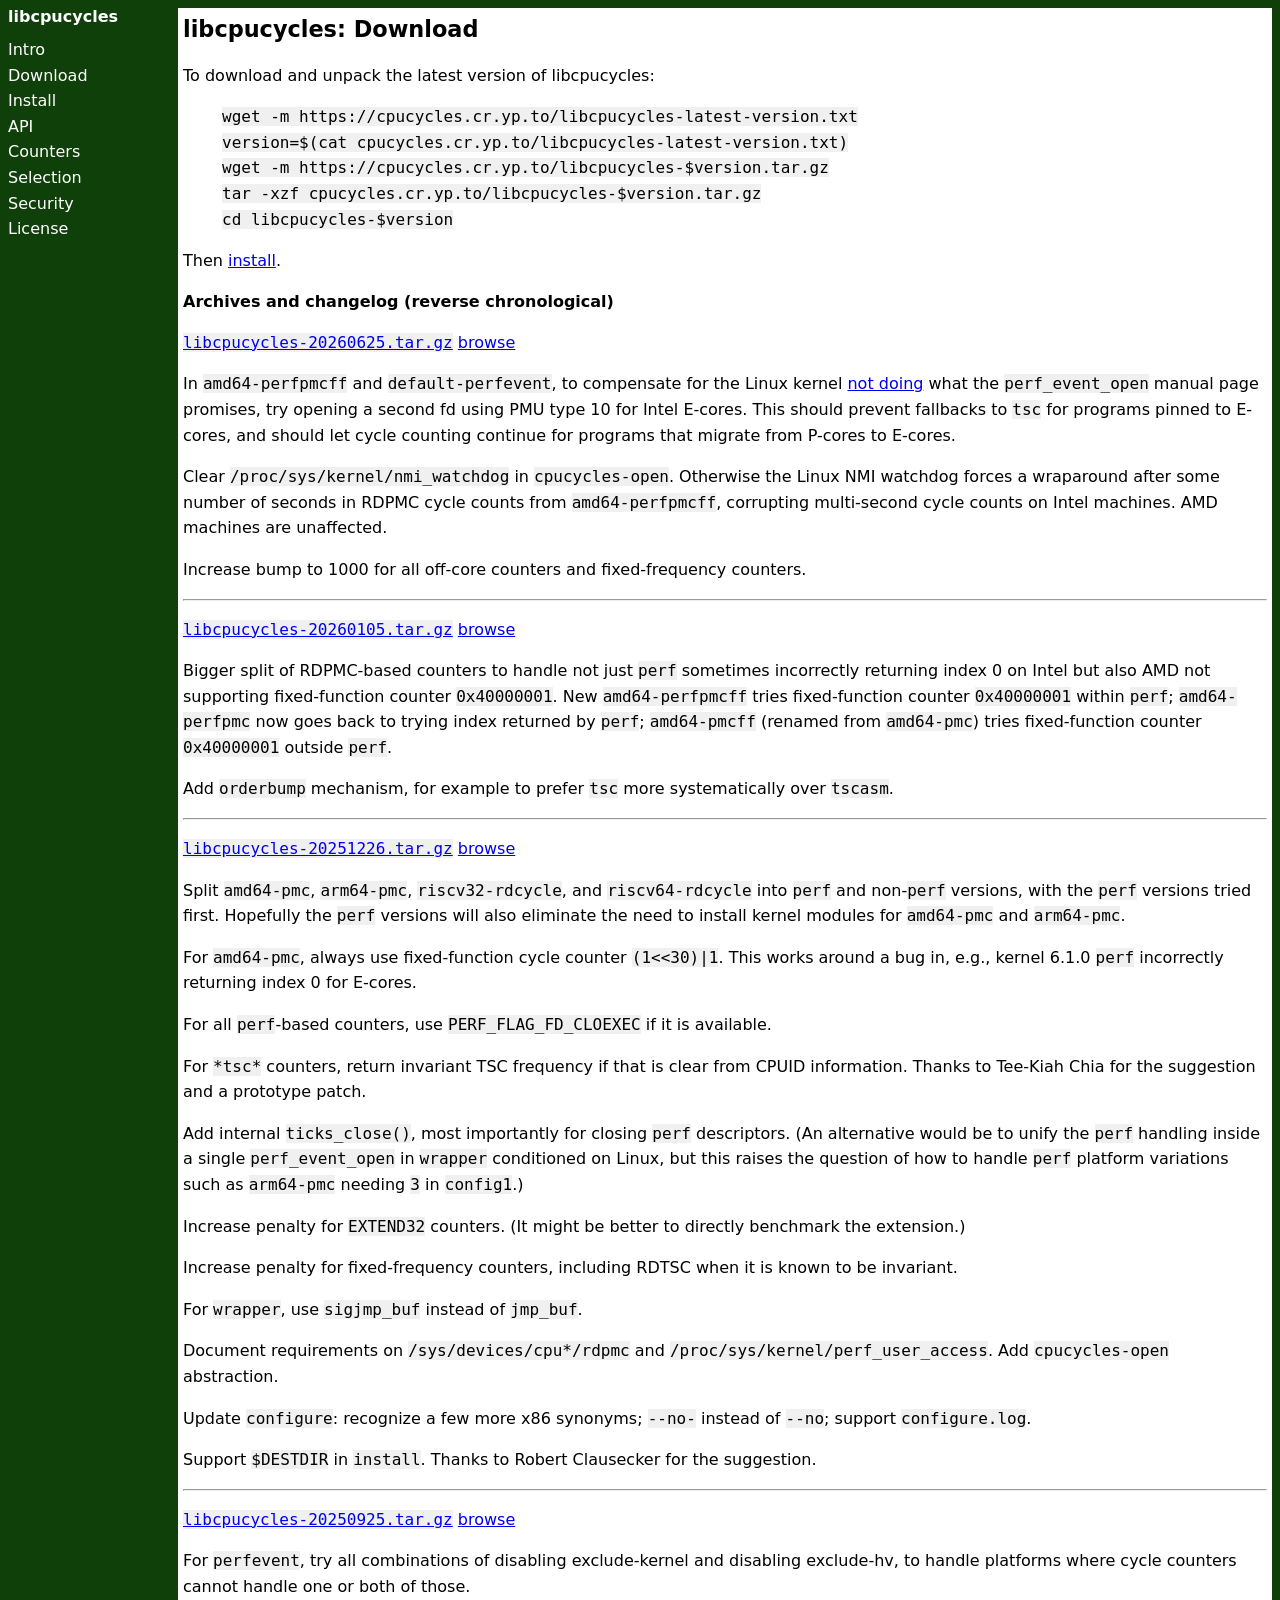
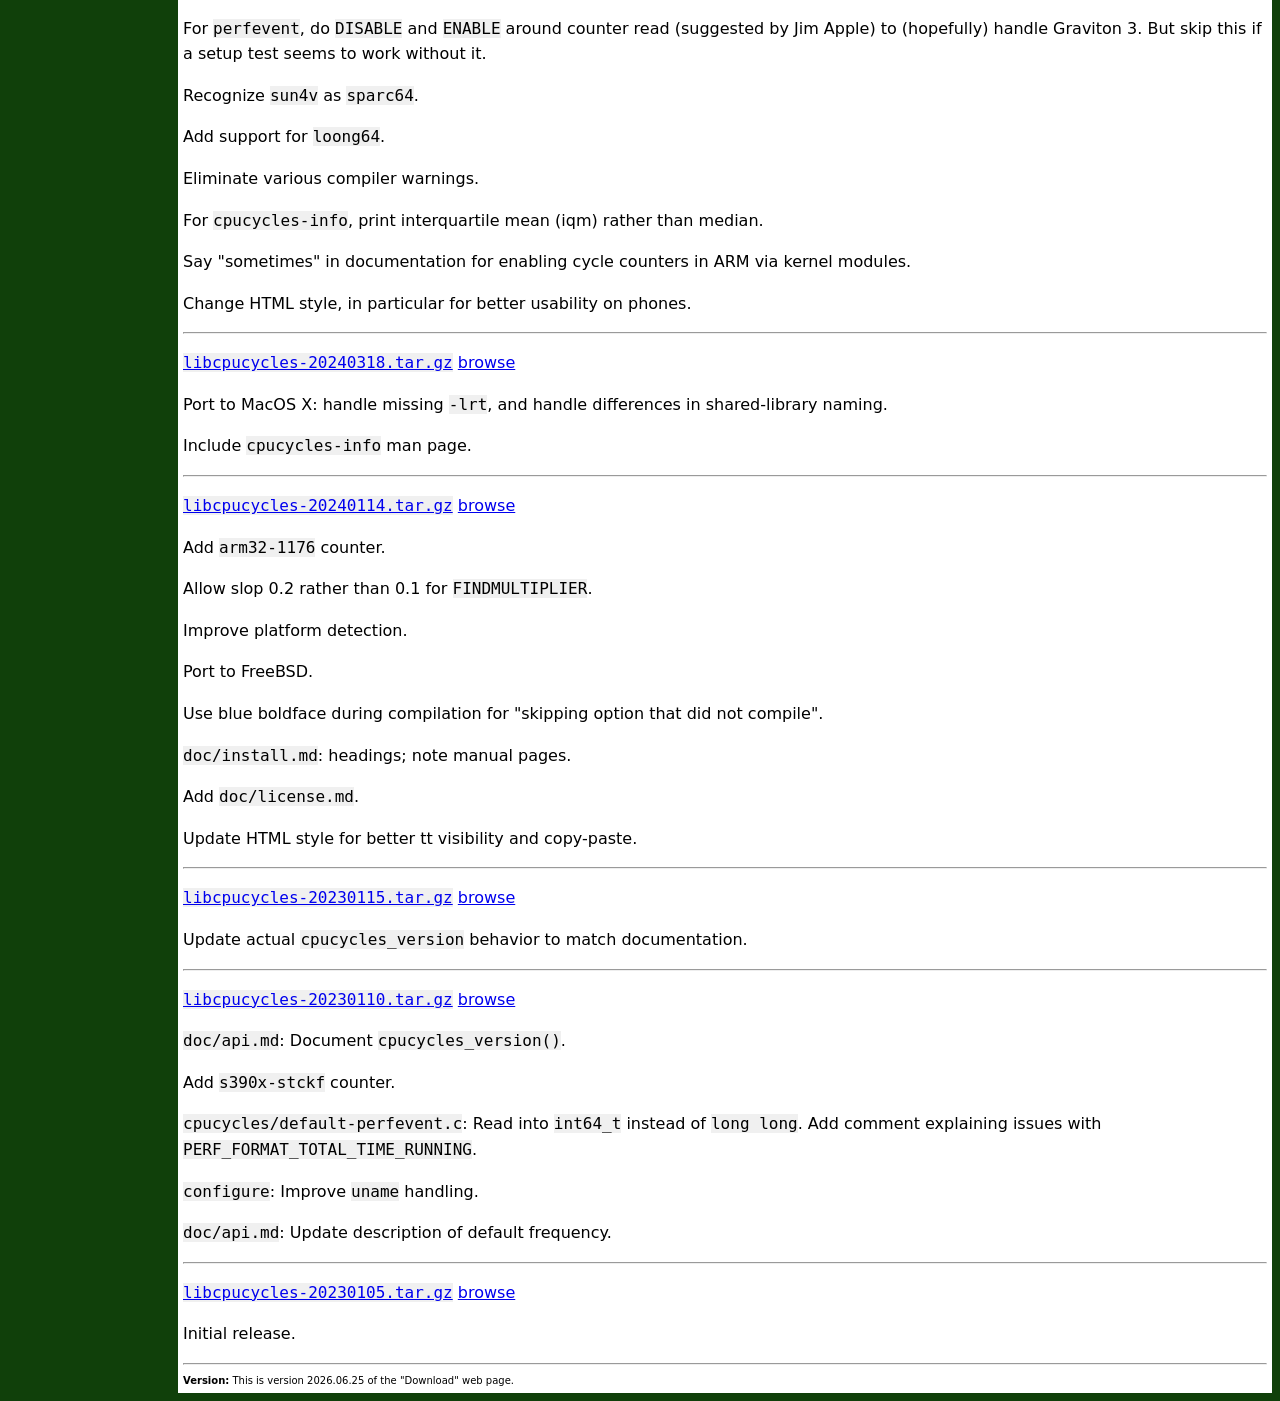
<file: bench/libcpucycles-20260625/doc/html/download.html>
<html>
<head>
<meta http-equiv="content-type" content="text/html; charset=utf-8">
<meta name="viewport" content="width=device-width, initial-scale=1">
<style type="text/css">
html{overflow-y:scroll;background-color:#10400a}
body{font-family:"Noto Sans","Droid Sans","DejaVu Sans","Arial",sans-serif;line-height:1.5}
tt,code{background-color:#f0f0f0;font-family:Consolas,Monaco,"Noto Sans Mono","DejaVu Sans Mono",monospace,sans-serif;font-size:1em;}
pre{margin-left:3em}
p,ul,ol,blockquote,pre{font-size:1.0em;line-height:1.6}
li p{font-size:1.0em}
blockquote p{font-size:1.0em}
h1{font-size:1.5em}
h2{font-size:1.3em}
h3{font-size:1.0em}
h1 a{text-decoration:none}
table{border-collapse:collapse}
th,td{border:1px solid black}
table a{text-decoration:none}
table tr{font-size:1.0em;line-height:1.6em}
table tr{font-size:1.0em;line-height:1.5}
tbody tr:nth-child(12n+1){background-color:#f0ffff}
tbody tr:nth-child(12n+2){background-color:#f0ffff}
tbody tr:nth-child(12n+3){background-color:#f0ffff}
tbody tr:nth-child(12n+4){background-color:#f0ffff}
tbody tr:nth-child(12n+5){background-color:#f0ffff}
tbody tr:nth-child(12n+6){background-color:#f0ffff}
tbody tr:nth-child(12n+7){background-color:#fffff0}
tbody tr:nth-child(12n+8){background-color:#fffff0}
tbody tr:nth-child(12n+9){background-color:#fffff0}
tbody tr:nth-child(12n+10){background-color:#fffff0}
tbody tr:nth-child(12n+11){background-color:#fffff0}
tbody tr:nth-child(12n+12){background-color:#fffff0}

#headline{display:block;margin:0;padding:0;color:#ffffff;background-color:#10400a}
#headline .text{font-weight:bold;font-size:1.0em}
#headline input{display:none}
#nav ul{margin:0;padding:0}
#nav li{list-style-type:none;margin:0;padding:0}
.navtop{padding-bottom:0.5em;font-weight:bold;font-size:1.0em}
.navtop{background-color:#10400a;color:#ffffff}
#nav .here{background-color:#10400a;color:#ffffff}
#nav .away{background-color:#10400a;color:#ffffff}
#nav .away a{text-decoration:none;display:block;color:#ffffff}
#nav .away a:hover,.away a:active{text-decoration:underline}
#hidemenu{visibility:hidden;display:none;overflow:hidden;position:fixed;top:0;left:0;height:100%;width:100%}

.main{padding:5px}
.main{background-color:#ffffff}
.pagetitle{font-size:1.4em;font-weight:bold}
@media only screen and (min-width:512px) {
  .navtop{padding-top:5px}
  #headline{top:0;margin:0;width:160px;height:100%;position:fixed;overflow:auto}
  #headline .noselect{display:none}
  #headline #nav{visibility:visible;display:block;width:auto;height:auto}
  .main{margin-left:170px}
  #headline #hidemenu{visibility:hidden}
}
@media not screen and (min-width:512px) {
  #headline .noselect{-webkit-user-select:none;-ms-user-select:none;user-select:none;}
  #headline #nav #navbot{visibility:hidden;position:fixed;top:0;left:-70%;z-index:2;transition:0.2s;margin:0;padding:0}
  #headline input:checked ~ #nav #navbot{height:100%;position:fixed;top:0;left:0;visibility:visible;display:block;box-sizing:border-box;-moz-box-sizing:border-box;-webkit-box-sizing:border-box;vertical-align:center;font-size:1.0em;width:70%;overflow:auto}
  #headline input:checked ~ #hidemenu{visibility:visible;display:block;background:black;opacity:0.3;z-index:1}
}
</style>
<title>
libcpucycles: Download</title>
</head>
<body>
<label id=headline>
<input type=checkbox />
<nav id=nav>
<div class=navtop>
<span class=noselect>≡</span>
libcpucycles</div>
<ul id=navbot>
<li class=away><a href=index.html>Intro</a>
</li><li class=here>Download
</li><li class=away><a href=install.html>Install</a>
</li><li class=away><a href=api.html>API</a>
</li><li class=away><a href=counters.html>Counters</a>
</li><li class=away><a href=selection.html>Selection</a>
</li><li class=away><a href=security.html>Security</a>
</li><li class=away><a href=license.html>License</a>
</li></ul></nav>
<div id=hidemenu></div>
</label>
<div class=main>
<div class=pagetitle>libcpucycles: Download</div>
<p>To download and unpack the latest version of libcpucycles:</p>
<pre><code>wget -m https://cpucycles.cr.yp.to/libcpucycles-latest-version.txt
version=$(cat cpucycles.cr.yp.to/libcpucycles-latest-version.txt)
wget -m https://cpucycles.cr.yp.to/libcpucycles-$version.tar.gz
tar -xzf cpucycles.cr.yp.to/libcpucycles-$version.tar.gz
cd libcpucycles-$version
</code></pre>
<p>Then <a href="install.html">install</a>.</p>
<h3>Archives and changelog (reverse chronological)</h3>
<p><a href="libcpucycles-20260625.tar.gz"><code>libcpucycles-20260625.tar.gz</code></a> <a href="libcpucycles-20260625.html">browse</a></p>
<p>In <code>amd64-perfpmcff</code> and <code>default-perfevent</code>,
to compensate for the Linux kernel
<a href="https://cr.yp.to/2026/20260624-rdpmc.c">not doing</a>
what the <code>perf_event_open</code> manual page promises,
try opening a second fd using PMU type 10 for Intel E-cores.
This should prevent fallbacks to <code>tsc</code> for programs pinned to E-cores,
and should let cycle counting continue for programs that migrate from P-cores to E-cores.</p>
<p>Clear <code>/proc/sys/kernel/nmi_watchdog</code> in <code>cpucycles-open</code>.
Otherwise the Linux NMI watchdog forces a wraparound after some number of seconds
in RDPMC cycle counts from <code>amd64-perfpmcff</code>,
corrupting multi-second cycle counts on Intel machines.
AMD machines are unaffected.</p>
<p>Increase bump to 1000 for all off-core counters and fixed-frequency counters.</p>
<hr />
<p><a href="libcpucycles-20260105.tar.gz"><code>libcpucycles-20260105.tar.gz</code></a> <a href="libcpucycles-20260105.html">browse</a></p>
<p>Bigger split of RDPMC-based counters
to handle not just <code>perf</code> sometimes incorrectly returning index 0 on Intel
but also AMD not supporting fixed-function counter <code>0x40000001</code>.
New <code>amd64-perfpmcff</code> tries fixed-function counter <code>0x40000001</code> within <code>perf</code>;
<code>amd64-perfpmc</code> now goes back to trying index returned by <code>perf</code>;
<code>amd64-pmcff</code> (renamed from <code>amd64-pmc</code>) tries fixed-function counter <code>0x40000001</code> outside <code>perf</code>.</p>
<p>Add <code>orderbump</code> mechanism,
for example to prefer <code>tsc</code> more systematically over <code>tscasm</code>.</p>
<hr />
<p><a href="libcpucycles-20251226.tar.gz"><code>libcpucycles-20251226.tar.gz</code></a> <a href="libcpucycles-20251226.html">browse</a></p>
<p>Split <code>amd64-pmc</code>, <code>arm64-pmc</code>, <code>riscv32-rdcycle</code>, and <code>riscv64-rdcycle</code>
into <code>perf</code> and non-<code>perf</code> versions,
with the <code>perf</code> versions tried first.
Hopefully the <code>perf</code> versions will also eliminate the need to install kernel modules
for <code>amd64-pmc</code> and <code>arm64-pmc</code>.</p>
<p>For <code>amd64-pmc</code>,
always use fixed-function cycle counter <code>(1&lt;&lt;30)|1</code>.
This works around a bug in, e.g., kernel 6.1.0 <code>perf</code> incorrectly returning index 0 for E-cores.</p>
<p>For all <code>perf</code>-based counters,
use <code>PERF_FLAG_FD_CLOEXEC</code> if it is available.</p>
<p>For <code>*tsc*</code> counters,
return invariant TSC frequency if that is clear from CPUID information.
Thanks to Tee-Kiah Chia for the suggestion and a prototype patch.</p>
<p>Add internal <code>ticks_close()</code>,
most importantly for closing <code>perf</code> descriptors.
(An alternative would be to unify the <code>perf</code> handling
inside a single <code>perf_event_open</code> in <code>wrapper</code> conditioned on Linux,
but this raises the question of how to handle <code>perf</code> platform variations
such as <code>arm64-pmc</code> needing <code>3</code> in <code>config1</code>.)</p>
<p>Increase penalty for <code>EXTEND32</code> counters.
(It might be better to directly benchmark the extension.)</p>
<p>Increase penalty for fixed-frequency counters,
including RDTSC when it is known to be invariant.</p>
<p>For <code>wrapper</code>,
use <code>sigjmp_buf</code> instead of <code>jmp_buf</code>.</p>
<p>Document requirements on
<code>/sys/devices/cpu*/rdpmc</code> and
<code>/proc/sys/kernel/perf_user_access</code>.
Add <code>cpucycles-open</code> abstraction.</p>
<p>Update <code>configure</code>:
recognize a few more x86 synonyms;
<code>--no-</code> instead of <code>--no</code>;
support <code>configure.log</code>.</p>
<p>Support <code>$DESTDIR</code> in <code>install</code>.
Thanks to Robert Clausecker for the suggestion.</p>
<hr />
<p><a href="libcpucycles-20250925.tar.gz"><code>libcpucycles-20250925.tar.gz</code></a> <a href="libcpucycles-20250925.html">browse</a></p>
<p>For <code>perfevent</code>,
try all combinations of disabling exclude-kernel and disabling exclude-hv,
to handle platforms where cycle counters cannot handle one or both of those.</p>
<p>For <code>perfevent</code>,
do <code>DISABLE</code> and <code>ENABLE</code> around counter read (suggested by Jim Apple)
to (hopefully) handle Graviton 3.
But skip this if a setup test seems to work without it.</p>
<p>Recognize <code>sun4v</code> as <code>sparc64</code>.</p>
<p>Add support for <code>loong64</code>.</p>
<p>Eliminate various compiler warnings.</p>
<p>For <code>cpucycles-info</code>,
print interquartile mean (iqm) rather than median.</p>
<p>Say "sometimes" in documentation for enabling cycle counters in ARM via kernel modules.</p>
<p>Change HTML style, in particular for better usability on phones.</p>
<hr />
<p><a href="libcpucycles-20240318.tar.gz"><code>libcpucycles-20240318.tar.gz</code></a> <a href="libcpucycles-20240318.html">browse</a></p>
<p>Port to MacOS X:
handle missing <code>-lrt</code>, and handle differences in shared-library naming.</p>
<p>Include <code>cpucycles-info</code> man page.</p>
<hr />
<p><a href="libcpucycles-20240114.tar.gz"><code>libcpucycles-20240114.tar.gz</code></a> <a href="libcpucycles-20240114.html">browse</a></p>
<p>Add <code>arm32-1176</code> counter.</p>
<p>Allow slop 0.2 rather than 0.1 for <code>FINDMULTIPLIER</code>.</p>
<p>Improve platform detection.</p>
<p>Port to FreeBSD.</p>
<p>Use blue boldface during compilation for "skipping option that did not compile".</p>
<p><code>doc/install.md</code>: headings; note manual pages.</p>
<p>Add <code>doc/license.md</code>.</p>
<p>Update HTML style for better tt visibility and copy-paste.</p>
<hr />
<p><a href="libcpucycles-20230115.tar.gz"><code>libcpucycles-20230115.tar.gz</code></a> <a href="libcpucycles-20230115.html">browse</a></p>
<p>Update actual <code>cpucycles_version</code> behavior to match documentation.</p>
<hr />
<p><a href="libcpucycles-20230110.tar.gz"><code>libcpucycles-20230110.tar.gz</code></a> <a href="libcpucycles-20230110.html">browse</a></p>
<p><code>doc/api.md</code>: Document <code>cpucycles_version()</code>.</p>
<p>Add <code>s390x-stckf</code> counter.</p>
<p><code>cpucycles/default-perfevent.c</code>: Read into <code>int64_t</code> instead of <code>long long</code>.
Add comment explaining issues with <code>PERF_FORMAT_TOTAL_TIME_RUNNING</code>.</p>
<p><code>configure</code>: Improve <code>uname</code> handling.</p>
<p><code>doc/api.md</code>: Update description of default frequency.</p>
<hr />
<p><a href="libcpucycles-20230105.tar.gz"><code>libcpucycles-20230105.tar.gz</code></a> <a href="libcpucycles-20230105.html">browse</a></p>
<p>Initial release.</p><hr><font size=1><b>Version:</b>
This is version 2026.06.25 of the "Download" web page.
</font>
</div>
</body>
</html>
</file>
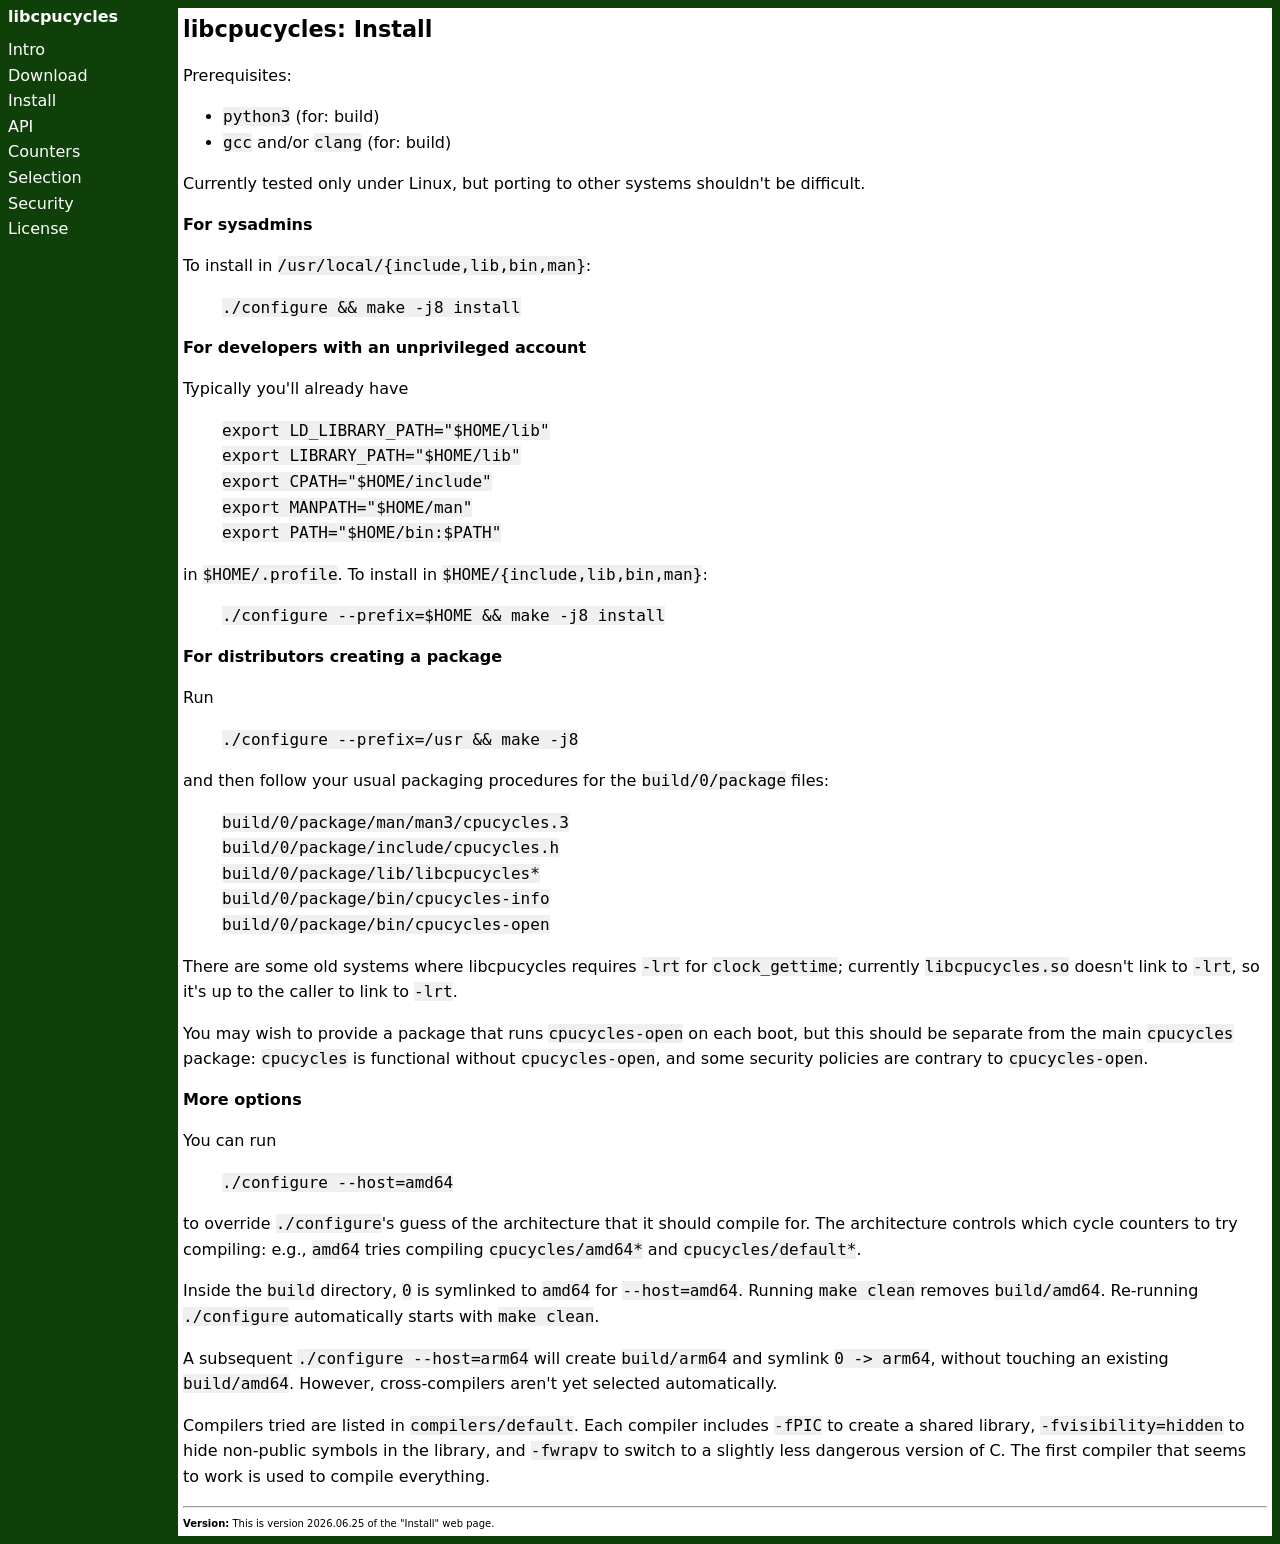
<file: bench/libcpucycles-20260625/doc/html/install.html>
<html>
<head>
<meta http-equiv="content-type" content="text/html; charset=utf-8">
<meta name="viewport" content="width=device-width, initial-scale=1">
<style type="text/css">
html{overflow-y:scroll;background-color:#10400a}
body{font-family:"Noto Sans","Droid Sans","DejaVu Sans","Arial",sans-serif;line-height:1.5}
tt,code{background-color:#f0f0f0;font-family:Consolas,Monaco,"Noto Sans Mono","DejaVu Sans Mono",monospace,sans-serif;font-size:1em;}
pre{margin-left:3em}
p,ul,ol,blockquote,pre{font-size:1.0em;line-height:1.6}
li p{font-size:1.0em}
blockquote p{font-size:1.0em}
h1{font-size:1.5em}
h2{font-size:1.3em}
h3{font-size:1.0em}
h1 a{text-decoration:none}
table{border-collapse:collapse}
th,td{border:1px solid black}
table a{text-decoration:none}
table tr{font-size:1.0em;line-height:1.6em}
table tr{font-size:1.0em;line-height:1.5}
tbody tr:nth-child(12n+1){background-color:#f0ffff}
tbody tr:nth-child(12n+2){background-color:#f0ffff}
tbody tr:nth-child(12n+3){background-color:#f0ffff}
tbody tr:nth-child(12n+4){background-color:#f0ffff}
tbody tr:nth-child(12n+5){background-color:#f0ffff}
tbody tr:nth-child(12n+6){background-color:#f0ffff}
tbody tr:nth-child(12n+7){background-color:#fffff0}
tbody tr:nth-child(12n+8){background-color:#fffff0}
tbody tr:nth-child(12n+9){background-color:#fffff0}
tbody tr:nth-child(12n+10){background-color:#fffff0}
tbody tr:nth-child(12n+11){background-color:#fffff0}
tbody tr:nth-child(12n+12){background-color:#fffff0}

#headline{display:block;margin:0;padding:0;color:#ffffff;background-color:#10400a}
#headline .text{font-weight:bold;font-size:1.0em}
#headline input{display:none}
#nav ul{margin:0;padding:0}
#nav li{list-style-type:none;margin:0;padding:0}
.navtop{padding-bottom:0.5em;font-weight:bold;font-size:1.0em}
.navtop{background-color:#10400a;color:#ffffff}
#nav .here{background-color:#10400a;color:#ffffff}
#nav .away{background-color:#10400a;color:#ffffff}
#nav .away a{text-decoration:none;display:block;color:#ffffff}
#nav .away a:hover,.away a:active{text-decoration:underline}
#hidemenu{visibility:hidden;display:none;overflow:hidden;position:fixed;top:0;left:0;height:100%;width:100%}

.main{padding:5px}
.main{background-color:#ffffff}
.pagetitle{font-size:1.4em;font-weight:bold}
@media only screen and (min-width:512px) {
  .navtop{padding-top:5px}
  #headline{top:0;margin:0;width:160px;height:100%;position:fixed;overflow:auto}
  #headline .noselect{display:none}
  #headline #nav{visibility:visible;display:block;width:auto;height:auto}
  .main{margin-left:170px}
  #headline #hidemenu{visibility:hidden}
}
@media not screen and (min-width:512px) {
  #headline .noselect{-webkit-user-select:none;-ms-user-select:none;user-select:none;}
  #headline #nav #navbot{visibility:hidden;position:fixed;top:0;left:-70%;z-index:2;transition:0.2s;margin:0;padding:0}
  #headline input:checked ~ #nav #navbot{height:100%;position:fixed;top:0;left:0;visibility:visible;display:block;box-sizing:border-box;-moz-box-sizing:border-box;-webkit-box-sizing:border-box;vertical-align:center;font-size:1.0em;width:70%;overflow:auto}
  #headline input:checked ~ #hidemenu{visibility:visible;display:block;background:black;opacity:0.3;z-index:1}
}
</style>
<title>
libcpucycles: Install</title>
</head>
<body>
<label id=headline>
<input type=checkbox />
<nav id=nav>
<div class=navtop>
<span class=noselect>≡</span>
libcpucycles</div>
<ul id=navbot>
<li class=away><a href=index.html>Intro</a>
</li><li class=away><a href=download.html>Download</a>
</li><li class=here>Install
</li><li class=away><a href=api.html>API</a>
</li><li class=away><a href=counters.html>Counters</a>
</li><li class=away><a href=selection.html>Selection</a>
</li><li class=away><a href=security.html>Security</a>
</li><li class=away><a href=license.html>License</a>
</li></ul></nav>
<div id=hidemenu></div>
</label>
<div class=main>
<div class=pagetitle>libcpucycles: Install</div>
<p>Prerequisites:</p>
<ul>
<li><code>python3</code> (for: build)</li>
<li><code>gcc</code> and/or <code>clang</code> (for: build)</li>
</ul>
<p>Currently tested only under Linux,
but porting to other systems shouldn't be difficult.</p>
<h3>For sysadmins</h3>
<p>To install in <code>/usr/local/{include,lib,bin,man}</code>:</p>
<pre><code>./configure &amp;&amp; make -j8 install
</code></pre>
<h3>For developers with an unprivileged account</h3>
<p>Typically you'll already have</p>
<pre><code>export LD_LIBRARY_PATH="$HOME/lib"
export LIBRARY_PATH="$HOME/lib"
export CPATH="$HOME/include"
export MANPATH="$HOME/man"
export PATH="$HOME/bin:$PATH"
</code></pre>
<p>in <code>$HOME/.profile</code>. To install in <code>$HOME/{include,lib,bin,man}</code>:</p>
<pre><code>./configure --prefix=$HOME &amp;&amp; make -j8 install
</code></pre>
<h3>For distributors creating a package</h3>
<p>Run</p>
<pre><code>./configure --prefix=/usr &amp;&amp; make -j8
</code></pre>
<p>and then follow your usual packaging procedures for the
<code>build/0/package</code> files:</p>
<pre><code>build/0/package/man/man3/cpucycles.3
build/0/package/include/cpucycles.h
build/0/package/lib/libcpucycles*
build/0/package/bin/cpucycles-info
build/0/package/bin/cpucycles-open
</code></pre>
<p>There are some old systems where libcpucycles requires <code>-lrt</code> for
<code>clock_gettime</code>; currently <code>libcpucycles.so</code> doesn't link to <code>-lrt</code>,
so it's up to the caller to link to <code>-lrt</code>.</p>
<p>You may wish to provide a package that runs <code>cpucycles-open</code> on each boot,
but this should be separate from the main <code>cpucycles</code> package:
<code>cpucycles</code> is functional without <code>cpucycles-open</code>,
and some security policies are contrary to <code>cpucycles-open</code>.</p>
<h3>More options</h3>
<p>You can run</p>
<pre><code>./configure --host=amd64
</code></pre>
<p>to override <code>./configure</code>'s guess of the architecture that it should
compile for. The architecture controls which cycle counters to try
compiling: e.g., <code>amd64</code> tries compiling <code>cpucycles/amd64*</code> and
<code>cpucycles/default*</code>.</p>
<p>Inside the <code>build</code> directory, <code>0</code> is symlinked to <code>amd64</code> for
<code>--host=amd64</code>. Running <code>make clean</code> removes <code>build/amd64</code>. Re-running
<code>./configure</code> automatically starts with <code>make clean</code>.</p>
<p>A subsequent <code>./configure --host=arm64</code> will create <code>build/arm64</code> and
symlink <code>0 -&gt; arm64</code>, without touching an existing <code>build/amd64</code>.
However, cross-compilers aren't yet selected automatically.</p>
<p>Compilers tried are listed in <code>compilers/default</code>. Each compiler
includes <code>-fPIC</code> to create a shared library, <code>-fvisibility=hidden</code> to
hide non-public symbols in the library, and <code>-fwrapv</code> to switch to a
slightly less dangerous version of C. The first compiler that seems to
work is used to compile everything.</p><hr><font size=1><b>Version:</b>
This is version 2026.06.25 of the "Install" web page.
</font>
</div>
</body>
</html>
</file>
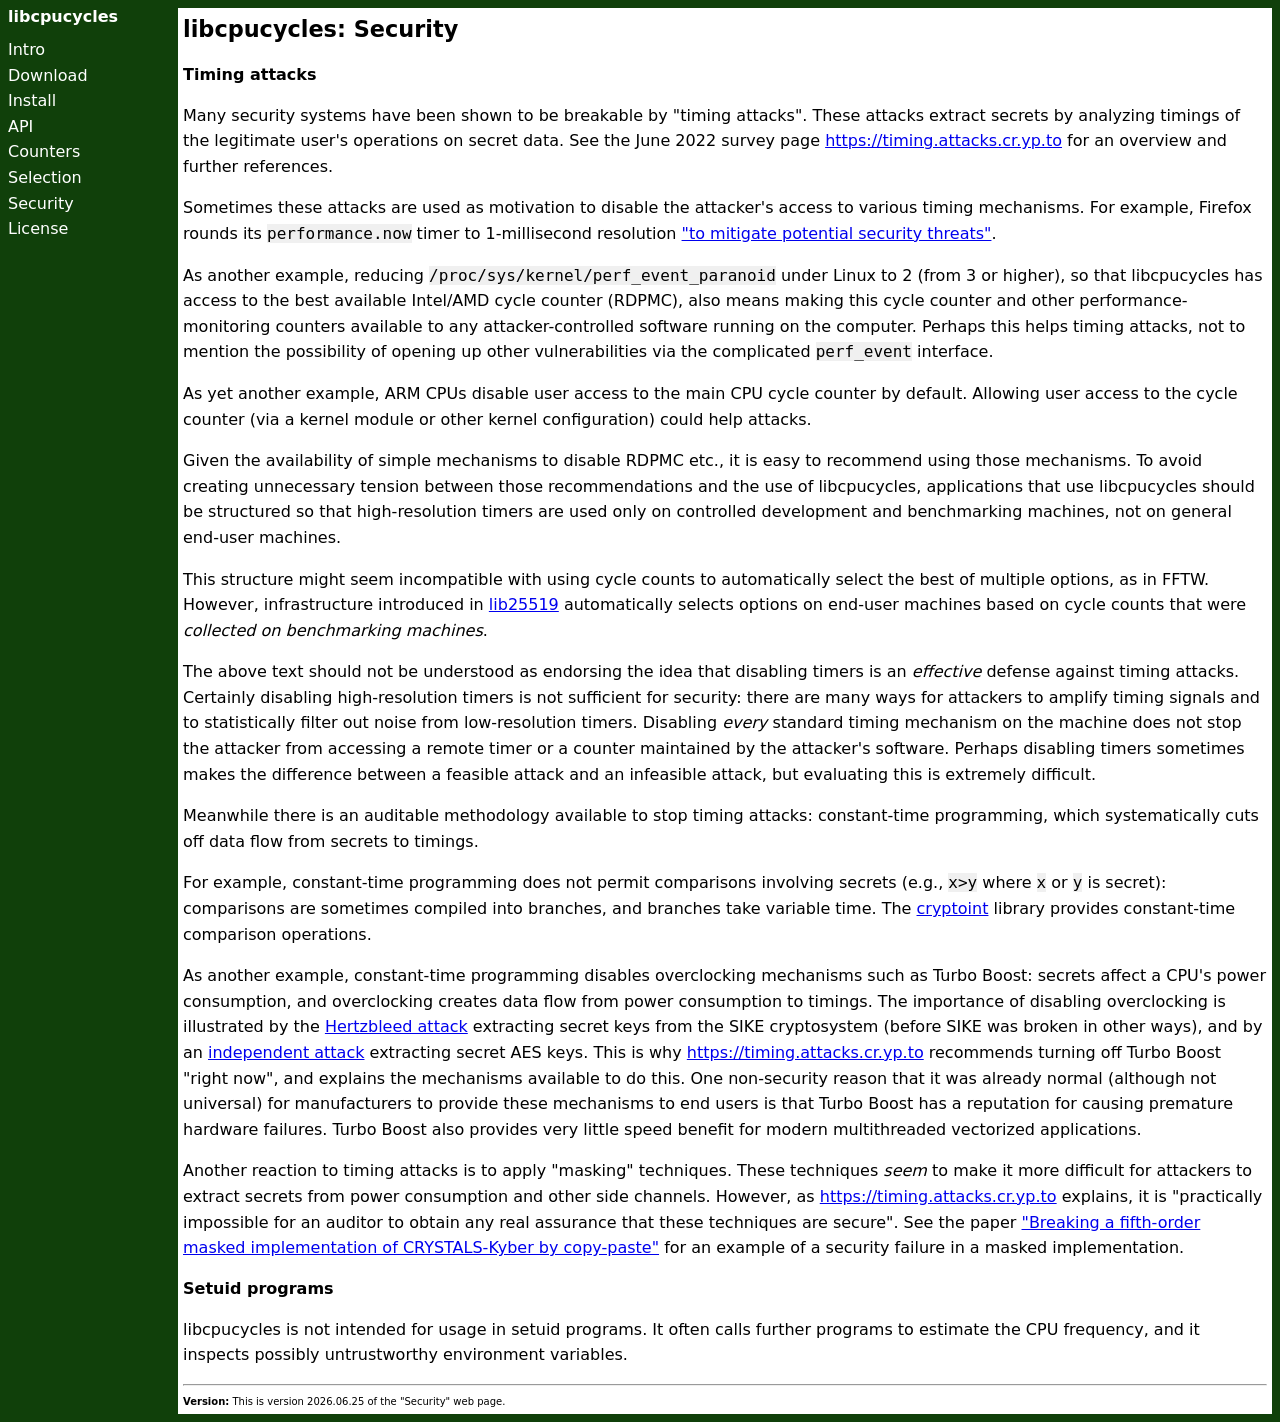
<file: bench/libcpucycles-20260625/doc/html/security.html>
<html>
<head>
<meta http-equiv="content-type" content="text/html; charset=utf-8">
<meta name="viewport" content="width=device-width, initial-scale=1">
<style type="text/css">
html{overflow-y:scroll;background-color:#10400a}
body{font-family:"Noto Sans","Droid Sans","DejaVu Sans","Arial",sans-serif;line-height:1.5}
tt,code{background-color:#f0f0f0;font-family:Consolas,Monaco,"Noto Sans Mono","DejaVu Sans Mono",monospace,sans-serif;font-size:1em;}
pre{margin-left:3em}
p,ul,ol,blockquote,pre{font-size:1.0em;line-height:1.6}
li p{font-size:1.0em}
blockquote p{font-size:1.0em}
h1{font-size:1.5em}
h2{font-size:1.3em}
h3{font-size:1.0em}
h1 a{text-decoration:none}
table{border-collapse:collapse}
th,td{border:1px solid black}
table a{text-decoration:none}
table tr{font-size:1.0em;line-height:1.6em}
table tr{font-size:1.0em;line-height:1.5}
tbody tr:nth-child(12n+1){background-color:#f0ffff}
tbody tr:nth-child(12n+2){background-color:#f0ffff}
tbody tr:nth-child(12n+3){background-color:#f0ffff}
tbody tr:nth-child(12n+4){background-color:#f0ffff}
tbody tr:nth-child(12n+5){background-color:#f0ffff}
tbody tr:nth-child(12n+6){background-color:#f0ffff}
tbody tr:nth-child(12n+7){background-color:#fffff0}
tbody tr:nth-child(12n+8){background-color:#fffff0}
tbody tr:nth-child(12n+9){background-color:#fffff0}
tbody tr:nth-child(12n+10){background-color:#fffff0}
tbody tr:nth-child(12n+11){background-color:#fffff0}
tbody tr:nth-child(12n+12){background-color:#fffff0}

#headline{display:block;margin:0;padding:0;color:#ffffff;background-color:#10400a}
#headline .text{font-weight:bold;font-size:1.0em}
#headline input{display:none}
#nav ul{margin:0;padding:0}
#nav li{list-style-type:none;margin:0;padding:0}
.navtop{padding-bottom:0.5em;font-weight:bold;font-size:1.0em}
.navtop{background-color:#10400a;color:#ffffff}
#nav .here{background-color:#10400a;color:#ffffff}
#nav .away{background-color:#10400a;color:#ffffff}
#nav .away a{text-decoration:none;display:block;color:#ffffff}
#nav .away a:hover,.away a:active{text-decoration:underline}
#hidemenu{visibility:hidden;display:none;overflow:hidden;position:fixed;top:0;left:0;height:100%;width:100%}

.main{padding:5px}
.main{background-color:#ffffff}
.pagetitle{font-size:1.4em;font-weight:bold}
@media only screen and (min-width:512px) {
  .navtop{padding-top:5px}
  #headline{top:0;margin:0;width:160px;height:100%;position:fixed;overflow:auto}
  #headline .noselect{display:none}
  #headline #nav{visibility:visible;display:block;width:auto;height:auto}
  .main{margin-left:170px}
  #headline #hidemenu{visibility:hidden}
}
@media not screen and (min-width:512px) {
  #headline .noselect{-webkit-user-select:none;-ms-user-select:none;user-select:none;}
  #headline #nav #navbot{visibility:hidden;position:fixed;top:0;left:-70%;z-index:2;transition:0.2s;margin:0;padding:0}
  #headline input:checked ~ #nav #navbot{height:100%;position:fixed;top:0;left:0;visibility:visible;display:block;box-sizing:border-box;-moz-box-sizing:border-box;-webkit-box-sizing:border-box;vertical-align:center;font-size:1.0em;width:70%;overflow:auto}
  #headline input:checked ~ #hidemenu{visibility:visible;display:block;background:black;opacity:0.3;z-index:1}
}
</style>
<title>
libcpucycles: Security</title>
</head>
<body>
<label id=headline>
<input type=checkbox />
<nav id=nav>
<div class=navtop>
<span class=noselect>≡</span>
libcpucycles</div>
<ul id=navbot>
<li class=away><a href=index.html>Intro</a>
</li><li class=away><a href=download.html>Download</a>
</li><li class=away><a href=install.html>Install</a>
</li><li class=away><a href=api.html>API</a>
</li><li class=away><a href=counters.html>Counters</a>
</li><li class=away><a href=selection.html>Selection</a>
</li><li class=here>Security
</li><li class=away><a href=license.html>License</a>
</li></ul></nav>
<div id=hidemenu></div>
</label>
<div class=main>
<div class=pagetitle>libcpucycles: Security</div>
<h3>Timing attacks</h3>
<p>Many security systems have been shown to be breakable by "timing
attacks". These attacks extract secrets by analyzing timings of the
legitimate user's operations on secret data. See the June 2022 survey
page <a href="https://timing.attacks.cr.yp.to">https://timing.attacks.cr.yp.to</a>
for an overview and further references.</p>
<p>Sometimes these attacks are used as motivation to disable the attacker's
access to various timing mechanisms. For example, Firefox rounds its
<code>performance.now</code> timer to 1-millisecond resolution
<a href="https://web.archive.org/web/20220428142858/https://developer.mozilla.org/en-US/docs/web/api/performance/now">"to mitigate potential security threats"</a>.</p>
<p>As another example, reducing <code>/proc/sys/kernel/perf_event_paranoid</code>
under Linux to 2 (from 3 or higher), so that libcpucycles has access to
the best available Intel/AMD cycle counter (RDPMC), also means making
this cycle counter and other performance-monitoring counters available
to any attacker-controlled software running on the computer. Perhaps
this helps timing attacks, not to mention the possibility of opening up
other vulnerabilities via the complicated <code>perf_event</code> interface.</p>
<p>As yet another example, ARM CPUs disable user access to the main CPU
cycle counter by default. Allowing user access to the cycle counter
(via a kernel module or other kernel configuration) could help attacks.</p>
<p>Given the availability of simple mechanisms to disable RDPMC etc., it is
easy to recommend using those mechanisms. To avoid creating unnecessary
tension between those recommendations and the use of libcpucycles,
applications that use libcpucycles should be structured so that
high-resolution timers are used only on controlled development and
benchmarking machines, not on general end-user machines.</p>
<p>This structure might seem incompatible with using cycle counts to
automatically select the best of multiple options, as in FFTW. However,
infrastructure introduced in <a href="https://lib25519.cr.yp.to">lib25519</a>
automatically selects options on end-user machines based on cycle counts
that were <em>collected on benchmarking machines</em>.</p>
<p>The above text should not be understood as endorsing the idea that
disabling timers is an <em>effective</em> defense against timing attacks.
Certainly disabling high-resolution timers is not sufficient for
security: there are many ways for attackers to amplify timing signals
and to statistically filter out noise from low-resolution timers.
Disabling <em>every</em> standard timing mechanism on the machine does not stop
the attacker from accessing a remote timer or a counter maintained by
the attacker's software. Perhaps disabling timers sometimes makes the
difference between a feasible attack and an infeasible attack, but
evaluating this is extremely difficult.</p>
<p>Meanwhile there is an auditable methodology available to stop timing
attacks: constant-time programming, which systematically cuts off data
flow from secrets to timings.</p>
<p>For example, constant-time programming does not permit comparisons
involving secrets (e.g., <code>x&gt;y</code> where <code>x</code> or <code>y</code> is secret): comparisons
are sometimes compiled into branches, and branches take variable time.
The <a href="https://cr.yp.to/papers.html#cryptoint">cryptoint</a> library
provides constant-time comparison operations.</p>
<p>As another example, constant-time programming disables overclocking
mechanisms such as Turbo Boost: secrets affect a CPU's power
consumption, and overclocking creates data flow from power consumption
to timings. The importance of disabling overclocking is illustrated by
the <a href="https://www.hertzbleed.com">Hertzbleed attack</a> extracting secret
keys from the SIKE cryptosystem (before SIKE was broken in other ways),
and by an <a href="https://arxiv.org/abs/2206.07012">independent attack</a>
extracting secret AES keys.
This is why <a href="https://timing.attacks.cr.yp.to">https://timing.attacks.cr.yp.to</a>
recommends turning off Turbo Boost "right now", and explains the
mechanisms available to do this. One non-security reason that it was
already normal (although not universal) for manufacturers to provide
these mechanisms to end users is that Turbo Boost has a reputation for
causing premature hardware failures. Turbo Boost also provides very
little speed benefit for modern multithreaded vectorized applications.</p>
<p>Another reaction to timing attacks is to apply "masking" techniques.
These techniques <em>seem</em> to make it more difficult for attackers to
extract secrets from power consumption and other side channels. However,
as <a href="https://timing.attacks.cr.yp.to">https://timing.attacks.cr.yp.to</a>
explains, it is "practically impossible for an auditor to obtain any
real assurance that these techniques are secure". See the paper
<a href="https://eprint.iacr.org/2022/1713">"Breaking a fifth-order masked implementation of CRYSTALS-Kyber by copy-paste"</a>
for an example of a security failure in a masked implementation.</p>
<h3>Setuid programs</h3>
<p>libcpucycles is not intended for usage in setuid programs. It often
calls further programs to estimate the CPU frequency, and it inspects
possibly untrustworthy environment variables.</p><hr><font size=1><b>Version:</b>
This is version 2026.06.25 of the "Security" web page.
</font>
</div>
</body>
</html>
</file>
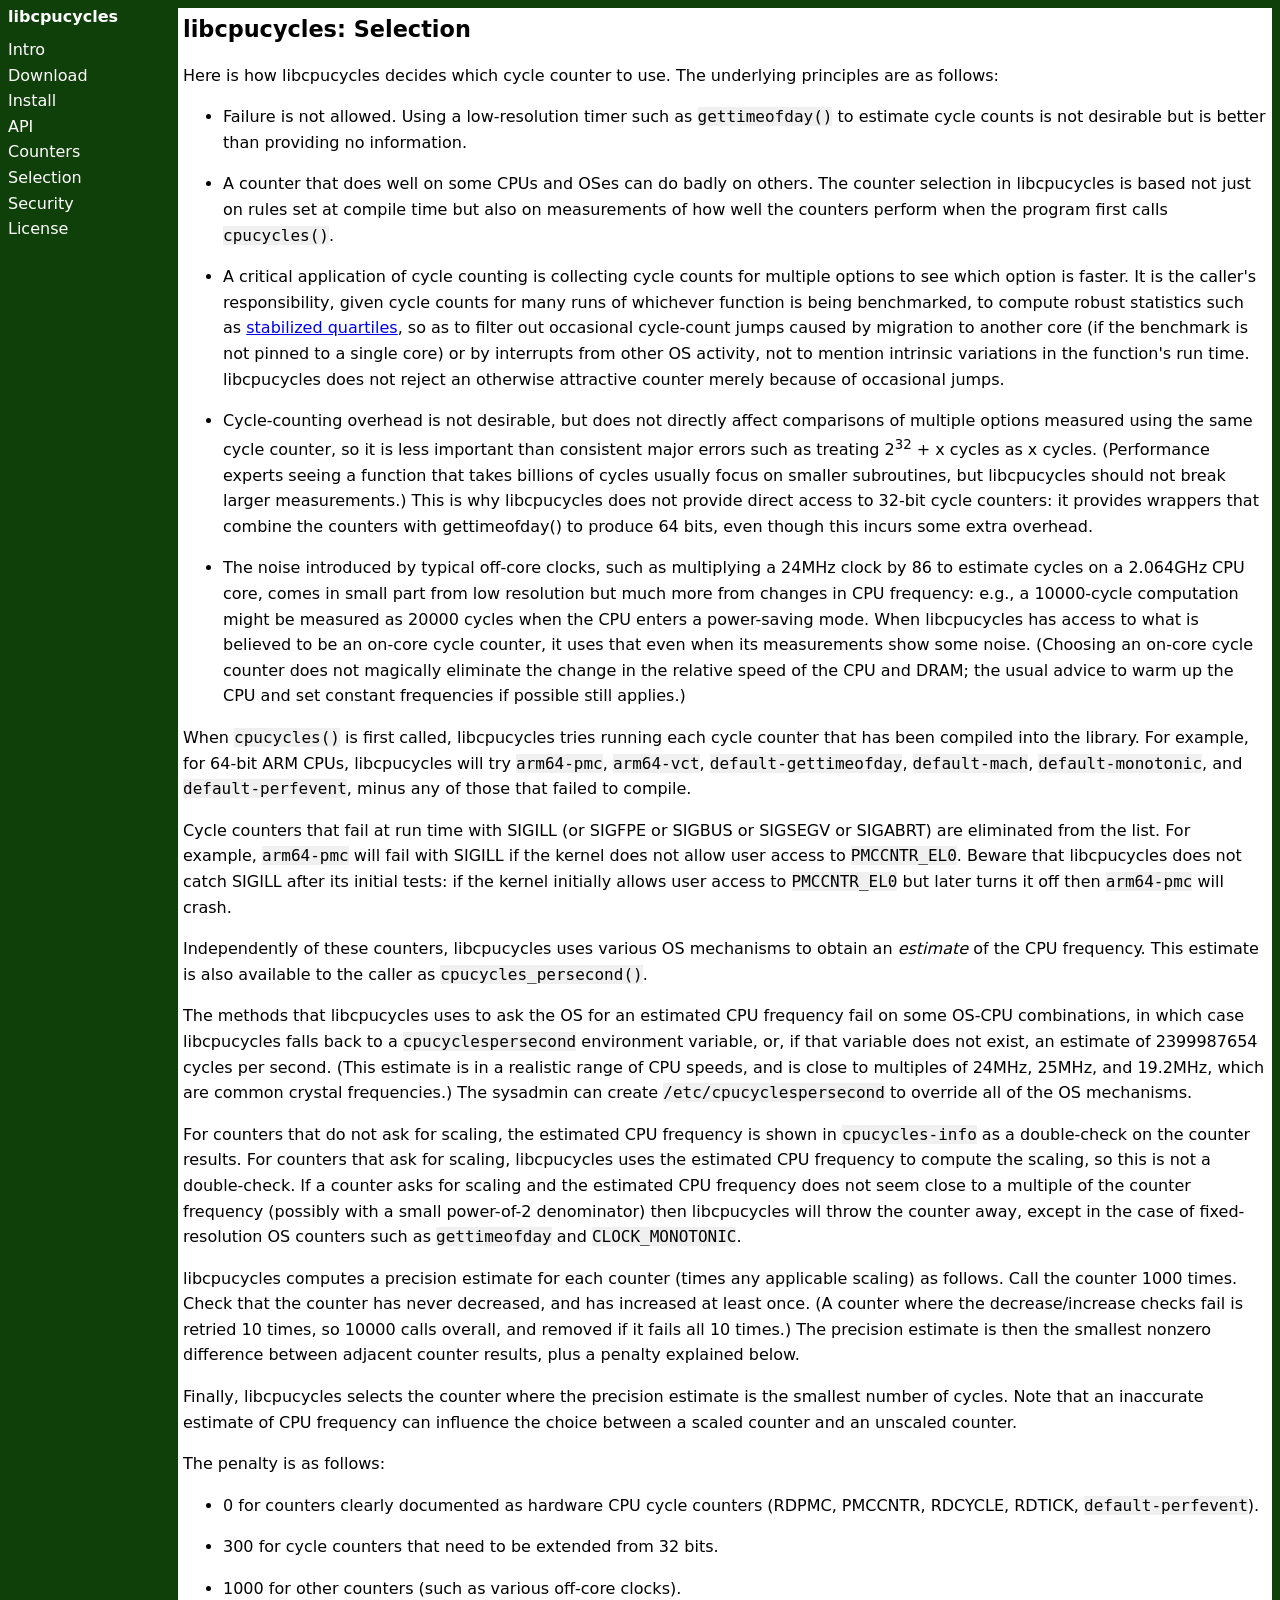
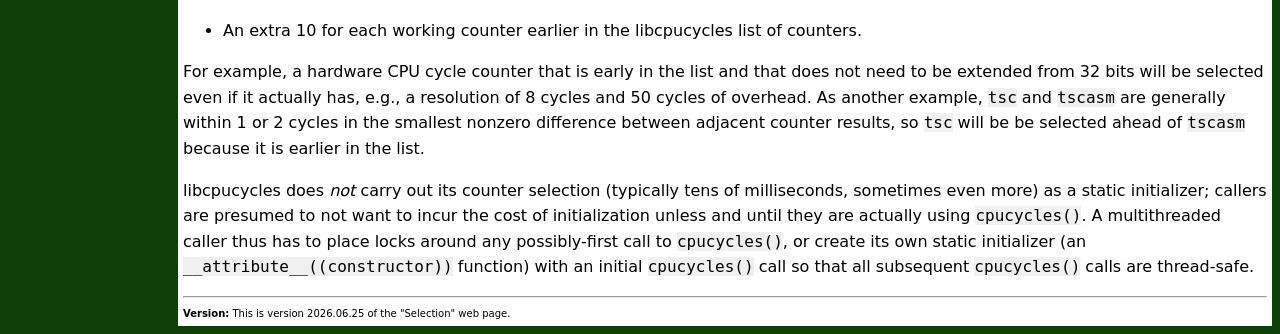
<file: bench/libcpucycles-20260625/doc/html/selection.html>
<html>
<head>
<meta http-equiv="content-type" content="text/html; charset=utf-8">
<meta name="viewport" content="width=device-width, initial-scale=1">
<style type="text/css">
html{overflow-y:scroll;background-color:#10400a}
body{font-family:"Noto Sans","Droid Sans","DejaVu Sans","Arial",sans-serif;line-height:1.5}
tt,code{background-color:#f0f0f0;font-family:Consolas,Monaco,"Noto Sans Mono","DejaVu Sans Mono",monospace,sans-serif;font-size:1em;}
pre{margin-left:3em}
p,ul,ol,blockquote,pre{font-size:1.0em;line-height:1.6}
li p{font-size:1.0em}
blockquote p{font-size:1.0em}
h1{font-size:1.5em}
h2{font-size:1.3em}
h3{font-size:1.0em}
h1 a{text-decoration:none}
table{border-collapse:collapse}
th,td{border:1px solid black}
table a{text-decoration:none}
table tr{font-size:1.0em;line-height:1.6em}
table tr{font-size:1.0em;line-height:1.5}
tbody tr:nth-child(12n+1){background-color:#f0ffff}
tbody tr:nth-child(12n+2){background-color:#f0ffff}
tbody tr:nth-child(12n+3){background-color:#f0ffff}
tbody tr:nth-child(12n+4){background-color:#f0ffff}
tbody tr:nth-child(12n+5){background-color:#f0ffff}
tbody tr:nth-child(12n+6){background-color:#f0ffff}
tbody tr:nth-child(12n+7){background-color:#fffff0}
tbody tr:nth-child(12n+8){background-color:#fffff0}
tbody tr:nth-child(12n+9){background-color:#fffff0}
tbody tr:nth-child(12n+10){background-color:#fffff0}
tbody tr:nth-child(12n+11){background-color:#fffff0}
tbody tr:nth-child(12n+12){background-color:#fffff0}

#headline{display:block;margin:0;padding:0;color:#ffffff;background-color:#10400a}
#headline .text{font-weight:bold;font-size:1.0em}
#headline input{display:none}
#nav ul{margin:0;padding:0}
#nav li{list-style-type:none;margin:0;padding:0}
.navtop{padding-bottom:0.5em;font-weight:bold;font-size:1.0em}
.navtop{background-color:#10400a;color:#ffffff}
#nav .here{background-color:#10400a;color:#ffffff}
#nav .away{background-color:#10400a;color:#ffffff}
#nav .away a{text-decoration:none;display:block;color:#ffffff}
#nav .away a:hover,.away a:active{text-decoration:underline}
#hidemenu{visibility:hidden;display:none;overflow:hidden;position:fixed;top:0;left:0;height:100%;width:100%}

.main{padding:5px}
.main{background-color:#ffffff}
.pagetitle{font-size:1.4em;font-weight:bold}
@media only screen and (min-width:512px) {
  .navtop{padding-top:5px}
  #headline{top:0;margin:0;width:160px;height:100%;position:fixed;overflow:auto}
  #headline .noselect{display:none}
  #headline #nav{visibility:visible;display:block;width:auto;height:auto}
  .main{margin-left:170px}
  #headline #hidemenu{visibility:hidden}
}
@media not screen and (min-width:512px) {
  #headline .noselect{-webkit-user-select:none;-ms-user-select:none;user-select:none;}
  #headline #nav #navbot{visibility:hidden;position:fixed;top:0;left:-70%;z-index:2;transition:0.2s;margin:0;padding:0}
  #headline input:checked ~ #nav #navbot{height:100%;position:fixed;top:0;left:0;visibility:visible;display:block;box-sizing:border-box;-moz-box-sizing:border-box;-webkit-box-sizing:border-box;vertical-align:center;font-size:1.0em;width:70%;overflow:auto}
  #headline input:checked ~ #hidemenu{visibility:visible;display:block;background:black;opacity:0.3;z-index:1}
}
</style>
<title>
libcpucycles: Selection</title>
</head>
<body>
<label id=headline>
<input type=checkbox />
<nav id=nav>
<div class=navtop>
<span class=noselect>≡</span>
libcpucycles</div>
<ul id=navbot>
<li class=away><a href=index.html>Intro</a>
</li><li class=away><a href=download.html>Download</a>
</li><li class=away><a href=install.html>Install</a>
</li><li class=away><a href=api.html>API</a>
</li><li class=away><a href=counters.html>Counters</a>
</li><li class=here>Selection
</li><li class=away><a href=security.html>Security</a>
</li><li class=away><a href=license.html>License</a>
</li></ul></nav>
<div id=hidemenu></div>
</label>
<div class=main>
<div class=pagetitle>libcpucycles: Selection</div>
<p>Here is how libcpucycles decides which cycle counter to use. The
underlying principles are as follows:</p>
<ul>
<li>
<p>Failure is not allowed. Using a low-resolution timer such as
  <code>gettimeofday()</code> to estimate cycle counts is not desirable but is better
  than providing no information.</p>
</li>
<li>
<p>A counter that does well on some CPUs and OSes can do badly on others.
  The counter selection in libcpucycles is based not just on rules set
  at compile time but also on measurements of how well the counters
  perform when the program first calls <code>cpucycles()</code>.</p>
</li>
<li>
<p>A critical application of cycle counting is collecting cycle counts
  for multiple options to see which option is faster.
  It is the caller's responsibility,
  given cycle counts for many runs of whichever function is being benchmarked,
  to compute robust statistics
  such as <a href="https://cr.yp.to/papers.html#rsrst">stabilized quartiles</a>,
  so as to filter out occasional cycle-count jumps
  caused by migration to another core
  (if the benchmark is not pinned to a single core)
  or by interrupts from other OS activity,
  not to mention intrinsic variations in the function's run time.
  libcpucycles does not reject an otherwise attractive counter
  merely because of occasional jumps.</p>
</li>
<li>
<p>Cycle-counting overhead is not desirable, but does not directly affect
  comparisons of multiple options measured using the same cycle counter,
  so it is less important than consistent major errors such as treating
  2<sup>32</sup> + x cycles as x cycles. (Performance experts seeing a function
  that takes billions of cycles usually focus on smaller subroutines,
  but libcpucycles should not break larger measurements.) This is why
  libcpucycles does not provide direct access to 32-bit cycle counters:
  it provides wrappers that combine the counters with gettimeofday() to
  produce 64 bits, even though this incurs some extra overhead.</p>
</li>
<li>
<p>The noise introduced by typical off-core clocks, such as multiplying a
  24MHz clock by 86 to estimate cycles on a 2.064GHz CPU core, comes in
  small part from low resolution but much more from changes in CPU
  frequency: e.g., a 10000-cycle computation might be measured as 20000
  cycles when the CPU enters a power-saving mode. When libcpucycles has
  access to what is believed to be an on-core cycle counter, it uses
  that even when its measurements show some noise. (Choosing an on-core
  cycle counter does not magically eliminate the change in the relative
  speed of the CPU and DRAM; the usual advice to warm up the CPU and set
  constant frequencies if possible still applies.)</p>
</li>
</ul>
<p>When <code>cpucycles()</code> is first called, libcpucycles tries running each
cycle counter that has been compiled into the library. For example, for
64-bit ARM CPUs, libcpucycles will try <code>arm64-pmc</code>, <code>arm64-vct</code>,
<code>default-gettimeofday</code>, <code>default-mach</code>, <code>default-monotonic</code>, and
<code>default-perfevent</code>, minus any of those that failed to compile.</p>
<p>Cycle counters that fail at run time with SIGILL (or SIGFPE or SIGBUS or
SIGSEGV or SIGABRT) are eliminated from the list. For example, <code>arm64-pmc</code> will
fail with SIGILL if the kernel does not allow user access to
<code>PMCCNTR_EL0</code>. Beware that libcpucycles does not catch SIGILL after its
initial tests: if the kernel initially allows user access to
<code>PMCCNTR_EL0</code> but later turns it off then <code>arm64-pmc</code> will crash.</p>
<p>Independently of these counters, libcpucycles uses various OS mechanisms
to obtain an <em>estimate</em> of the CPU frequency. This estimate is also
available to the caller as <code>cpucycles_persecond()</code>.</p>
<p>The methods that libcpucycles uses to ask the OS for an estimated CPU
frequency fail on some OS-CPU combinations, in which case libcpucycles
falls back to a <code>cpucyclespersecond</code> environment variable, or, if that
variable does not exist, an estimate of 2399987654 cycles per second.
(This estimate is in a realistic range of CPU speeds, and is close to
multiples of 24MHz, 25MHz, and 19.2MHz, which are common crystal
frequencies.) The sysadmin can create <code>/etc/cpucyclespersecond</code> to
override all of the OS mechanisms.</p>
<p>For counters that do not ask for scaling, the estimated CPU frequency is
shown in <code>cpucycles-info</code> as a double-check on the counter results. For
counters that ask for scaling, libcpucycles uses the estimated CPU
frequency to compute the scaling, so this is not a double-check. If a
counter asks for scaling and the estimated CPU frequency does not seem
close to a multiple of the counter frequency (possibly with a small
power-of-2 denominator) then libcpucycles will throw the counter away,
except in the case of fixed-resolution OS counters such as
<code>gettimeofday</code> and <code>CLOCK_MONOTONIC</code>.</p>
<p>libcpucycles computes a precision estimate for each counter (times any
applicable scaling) as follows. Call the counter 1000 times. Check that
the counter has never decreased, and has increased at least once. (A
counter where the decrease/increase checks fail is retried 10 times, so
10000 calls overall, and removed if it fails all 10 times.) The
precision estimate is then the smallest nonzero difference between
adjacent counter results, plus a penalty explained below.</p>
<p>Finally, libcpucycles selects the counter where the precision estimate
is the smallest number of cycles. Note that an inaccurate estimate of
CPU frequency can influence the choice between a scaled counter and an
unscaled counter.</p>
<p>The penalty is as follows:</p>
<ul>
<li>
<p>0 for counters clearly documented as hardware CPU cycle counters
  (RDPMC, PMCCNTR, RDCYCLE, RDTICK, <code>default-perfevent</code>).</p>
</li>
<li>
<p>300 for cycle counters that need to be extended from 32 bits.</p>
</li>
<li>
<p>1000 for other counters (such as various off-core clocks).</p>
</li>
<li>
<p>An extra 10 for each working counter earlier in the libcpucycles list
  of counters.</p>
</li>
</ul>
<p>For example, a hardware CPU cycle counter that is early in the list and
that does not need to be extended from 32 bits will be selected even if
it actually has, e.g., a resolution of 8 cycles and 50 cycles of
overhead. As another example, <code>tsc</code> and <code>tscasm</code> are generally within 1
or 2 cycles in the smallest nonzero difference between adjacent counter
results, so <code>tsc</code> will be be selected ahead of <code>tscasm</code> because it is
earlier in the list.</p>
<p>libcpucycles does <em>not</em> carry out its counter selection (typically tens
of milliseconds, sometimes even more) as a static initializer; callers
are presumed to not want to incur the cost of initialization unless and
until they are actually using <code>cpucycles()</code>. A multithreaded caller thus
has to place locks around any possibly-first call to <code>cpucycles()</code>, or
create its own static initializer (an <code>__attribute__((constructor))</code>
function) with an initial <code>cpucycles()</code> call so that all subsequent
<code>cpucycles()</code> calls are thread-safe.</p><hr><font size=1><b>Version:</b>
This is version 2026.06.25 of the "Selection" web page.
</font>
</div>
</body>
</html>
</file>
